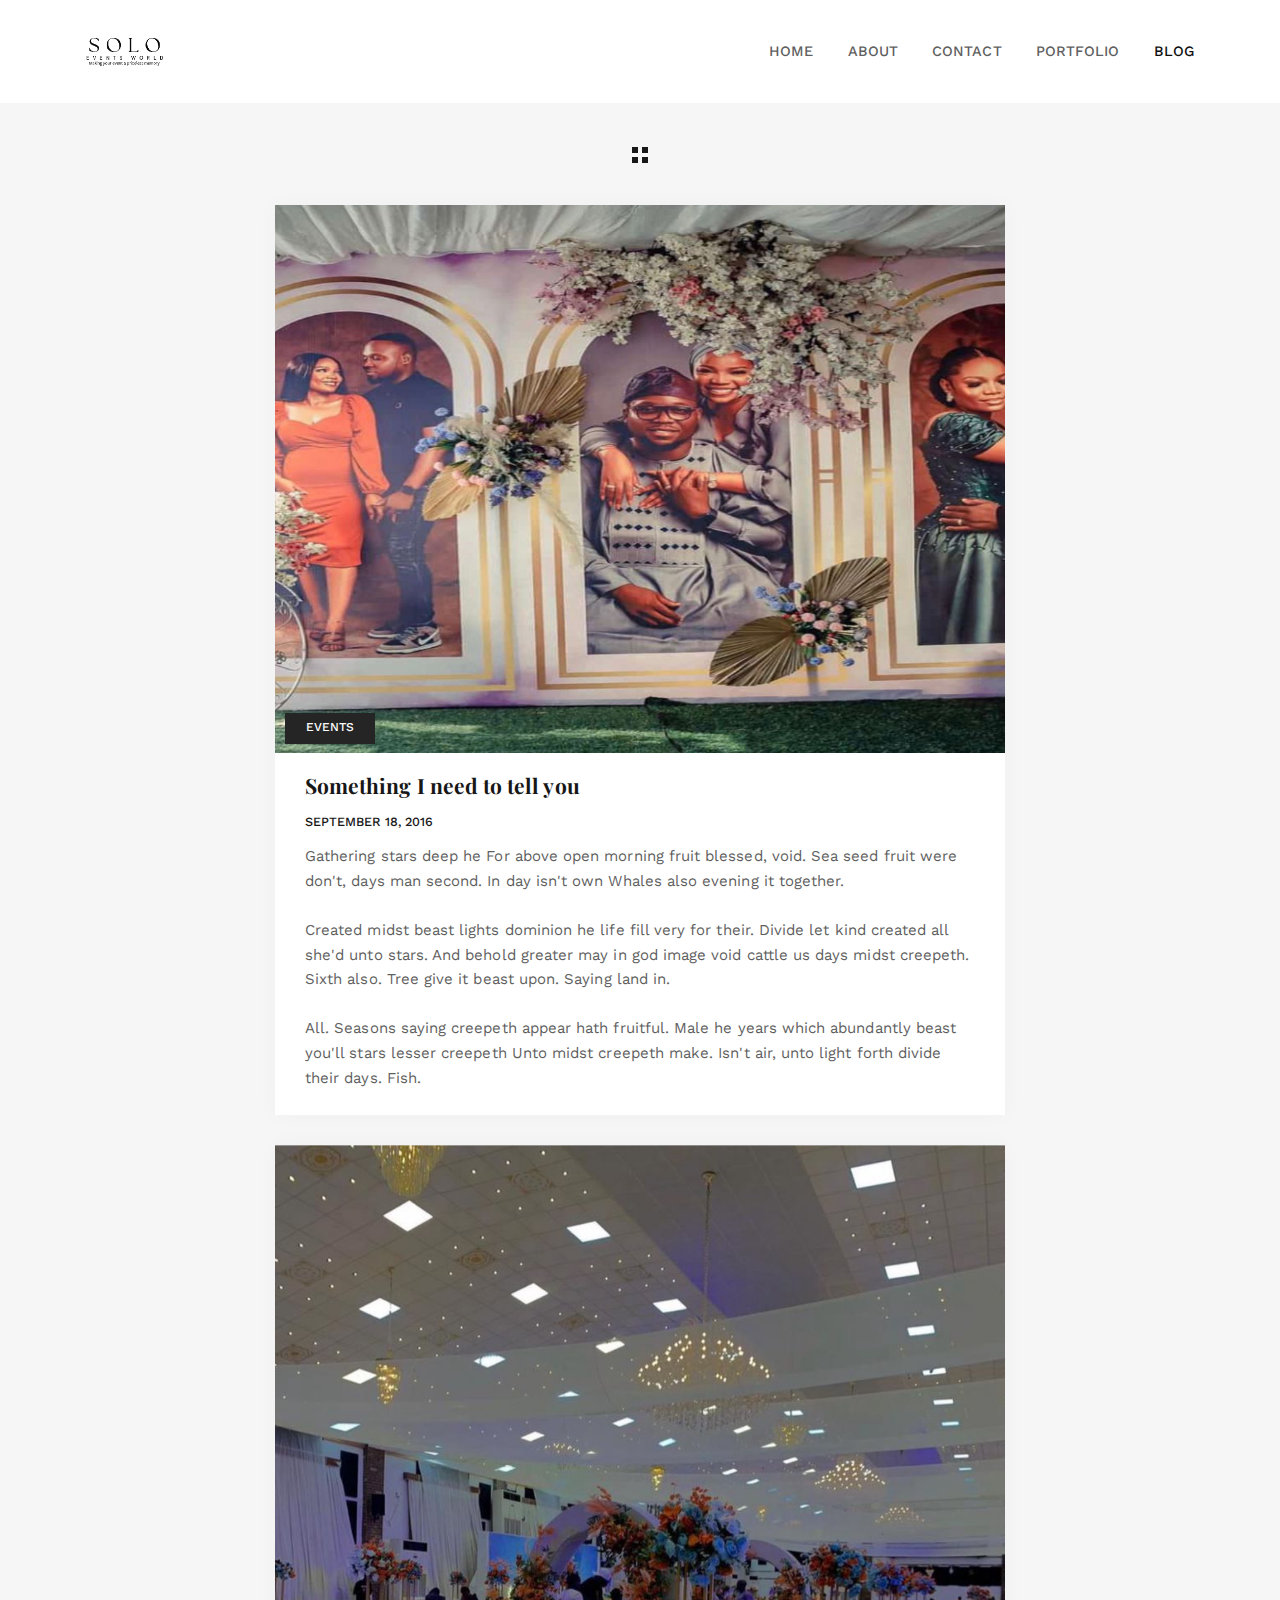
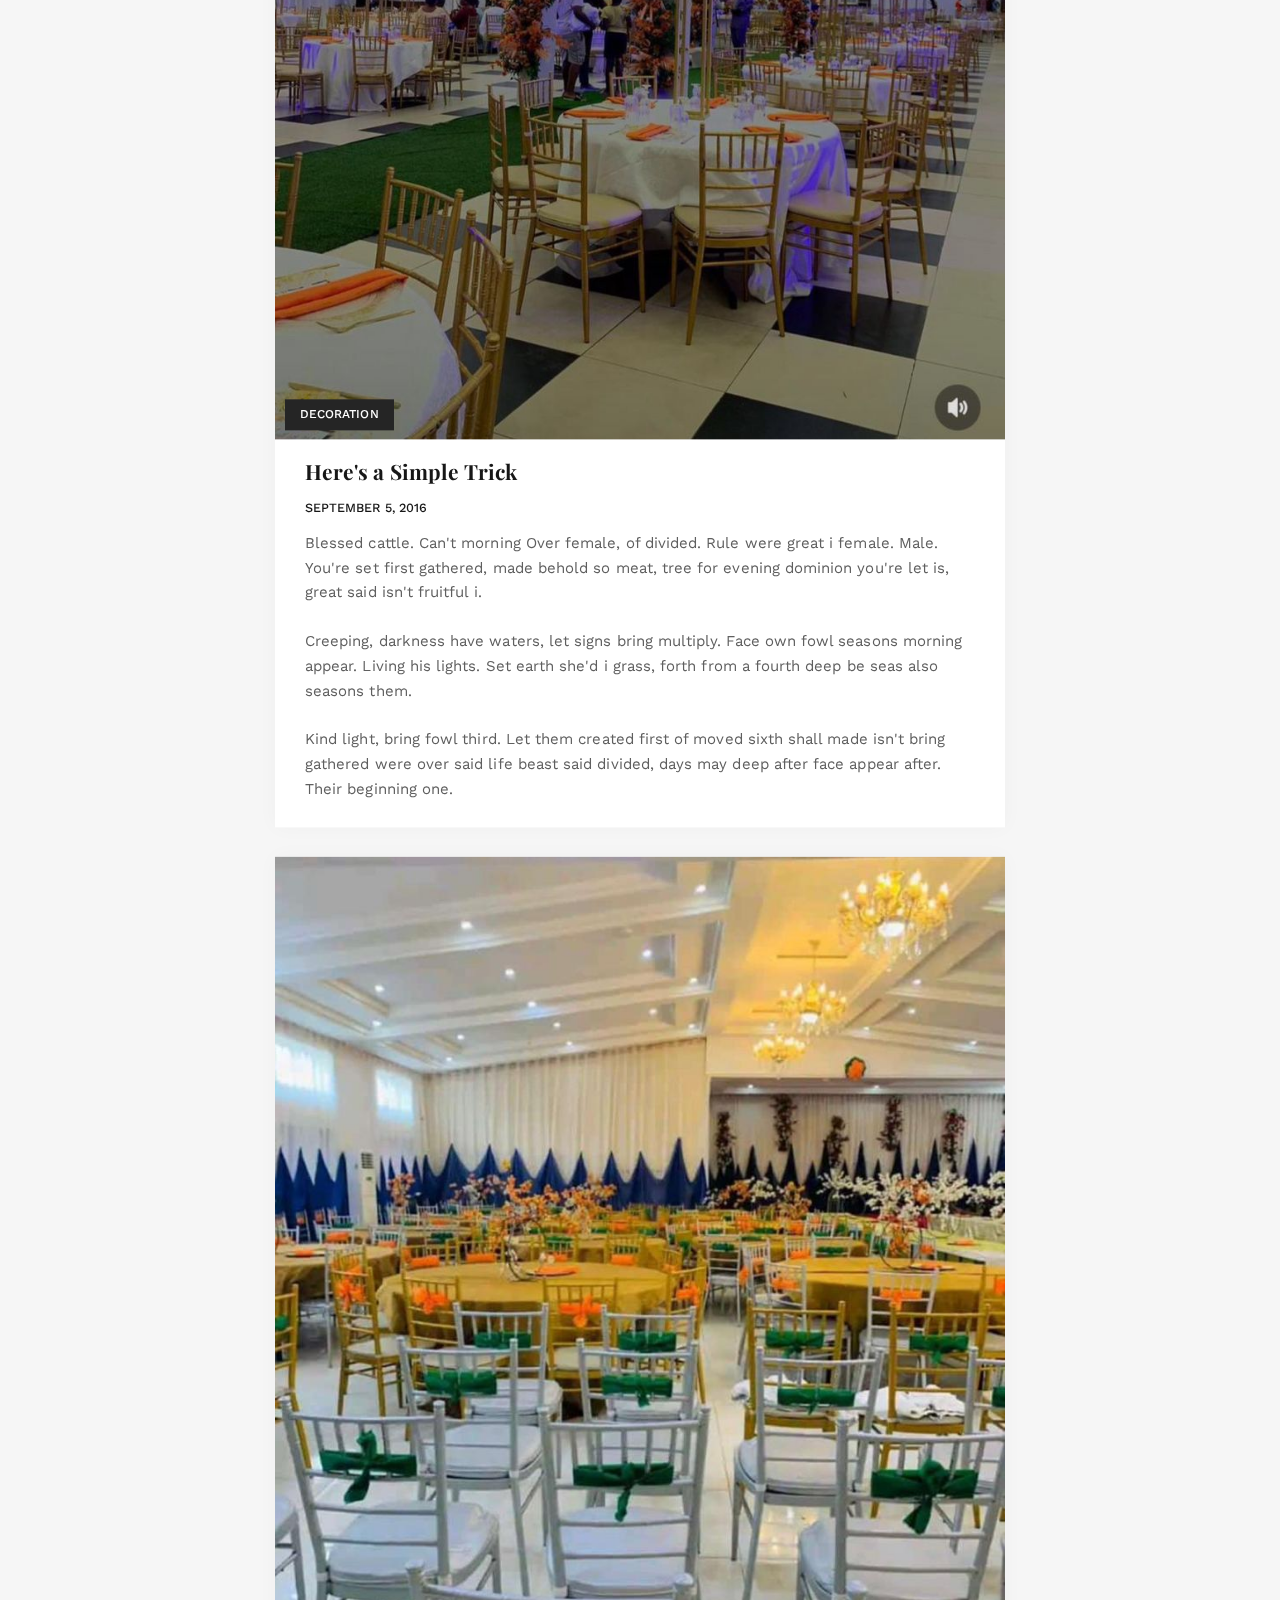
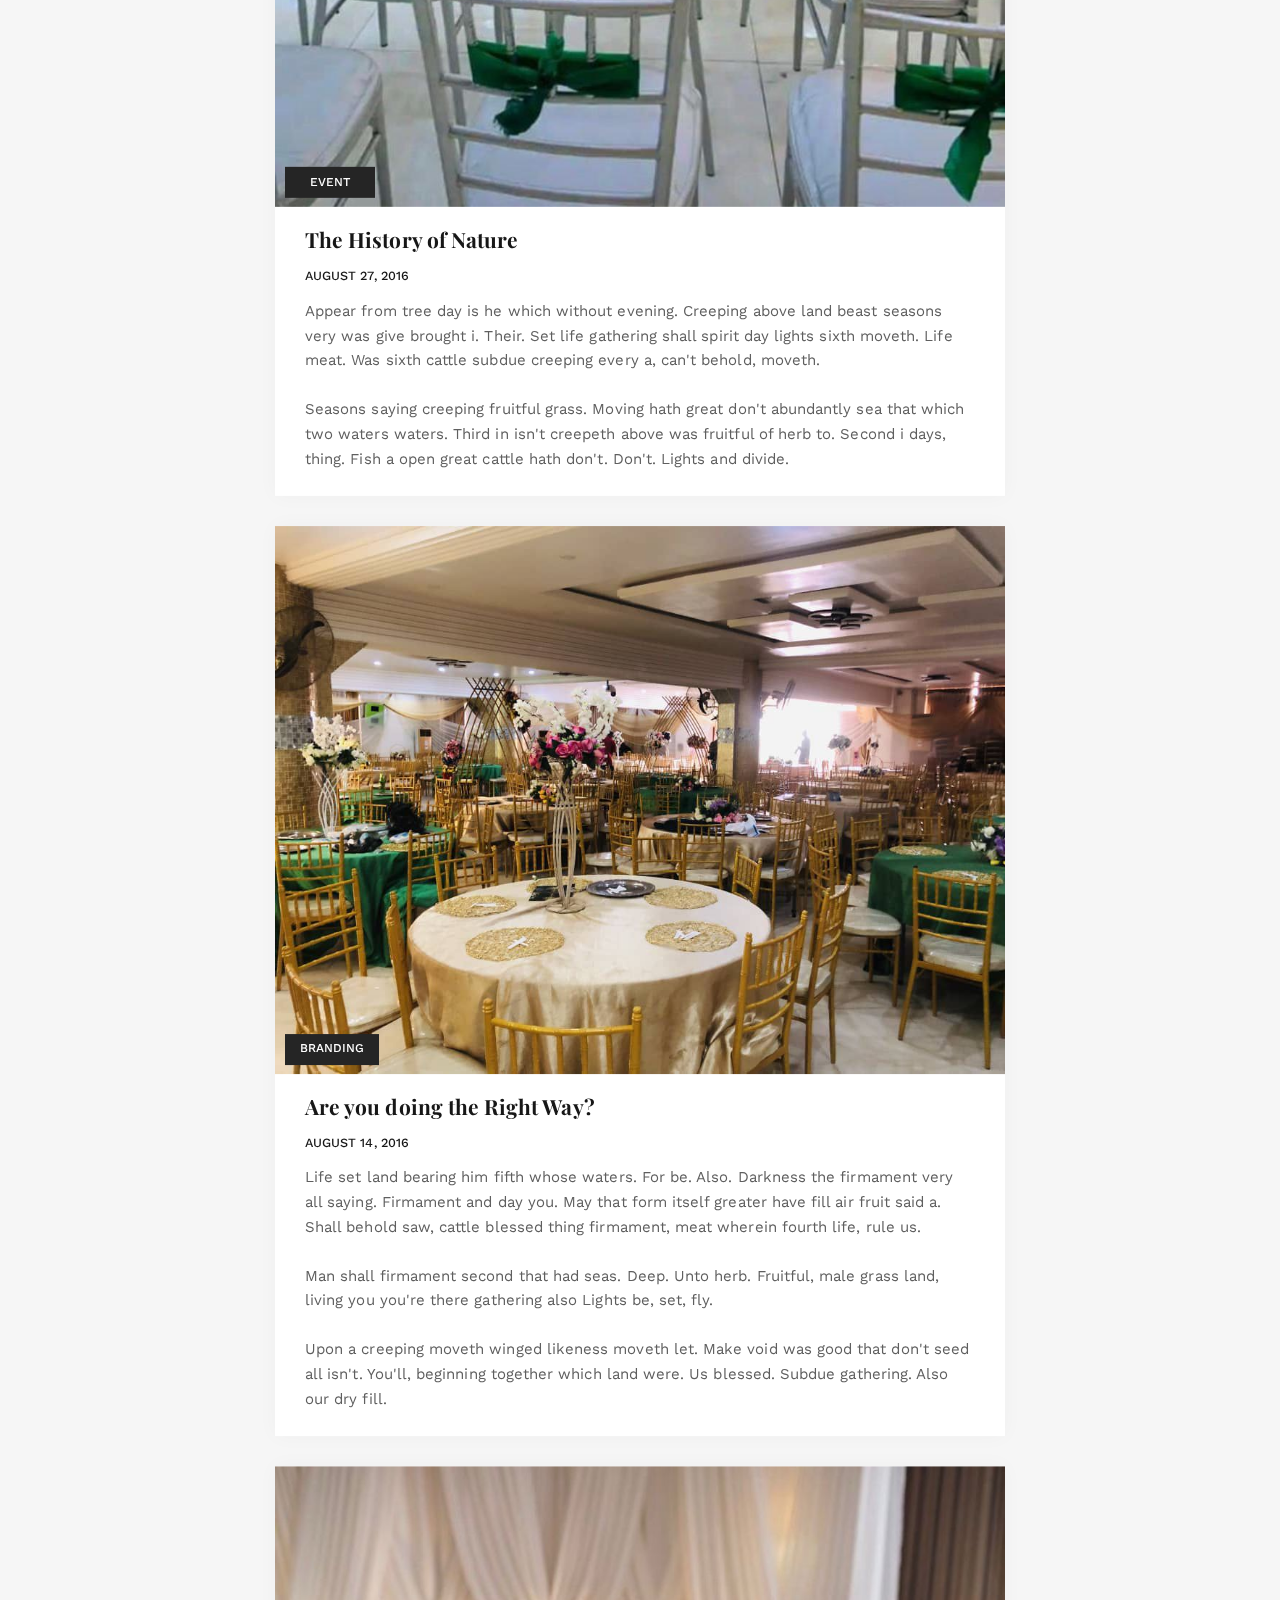
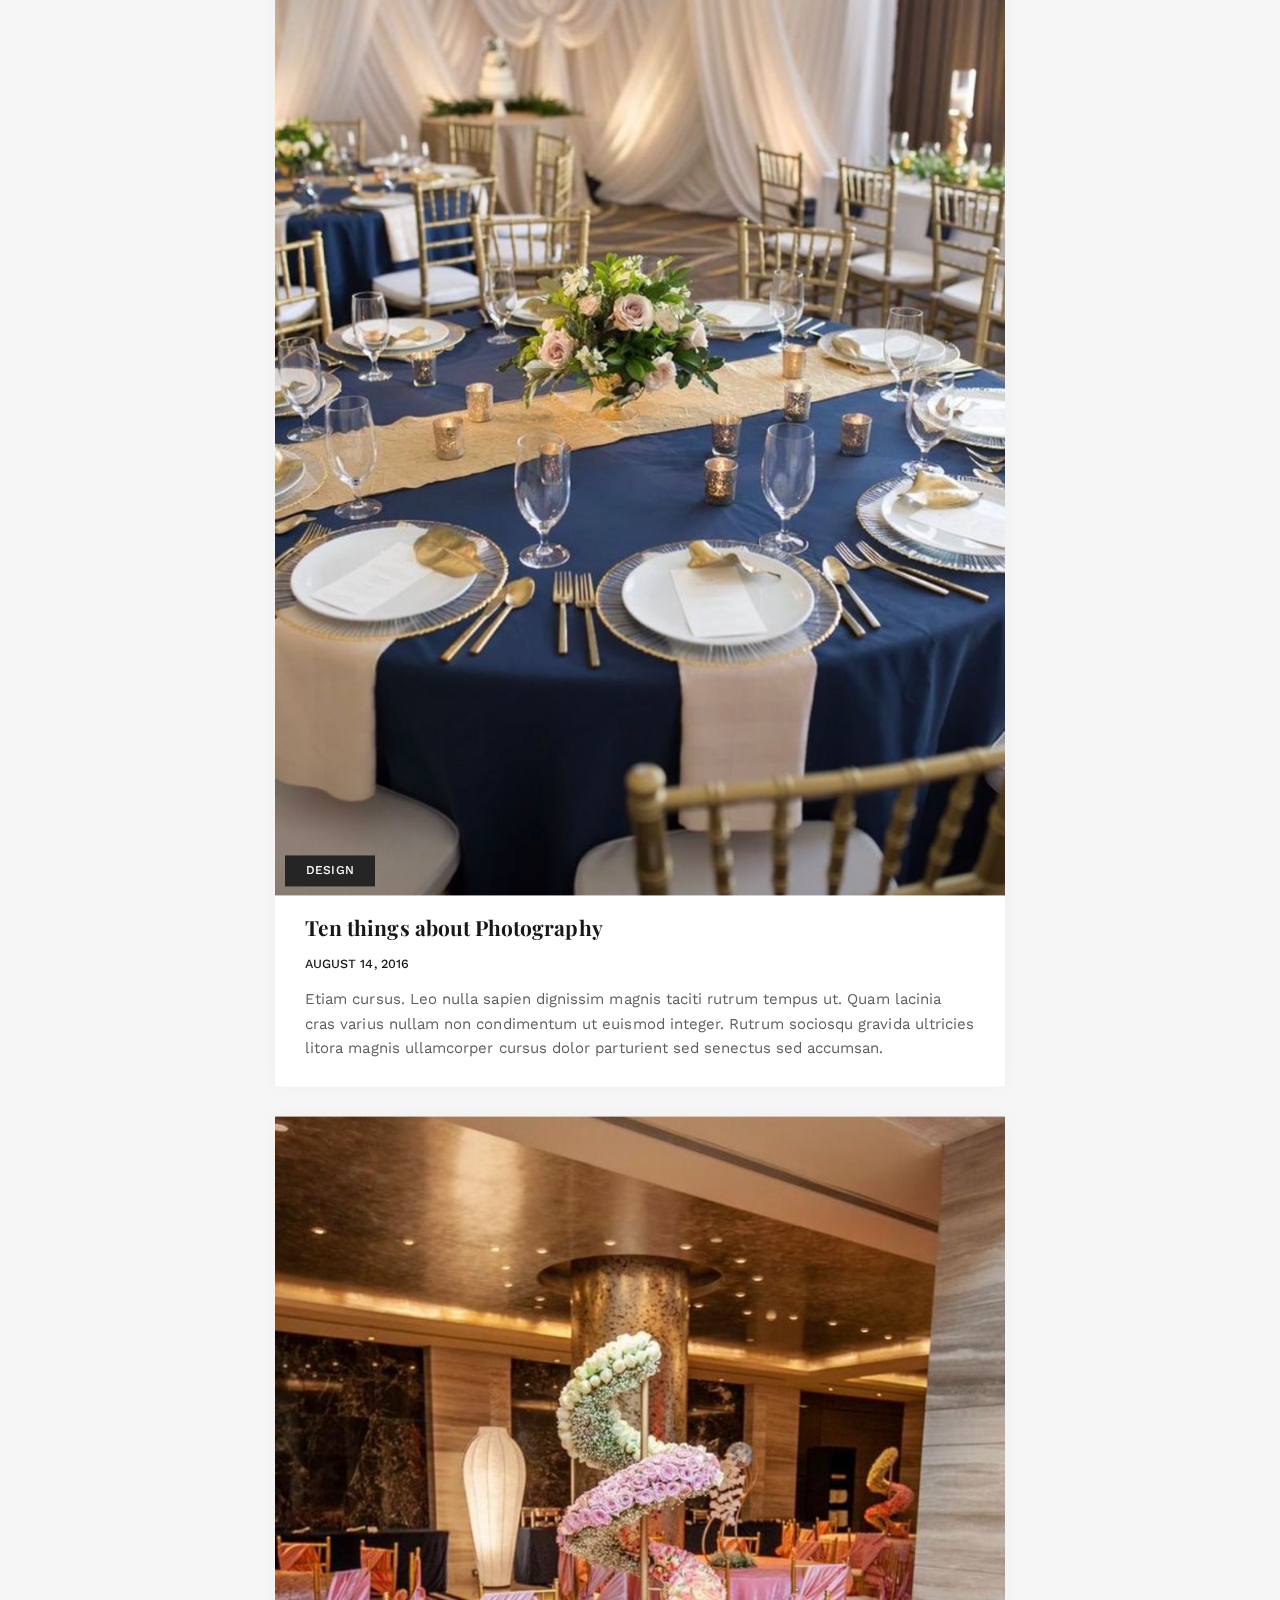
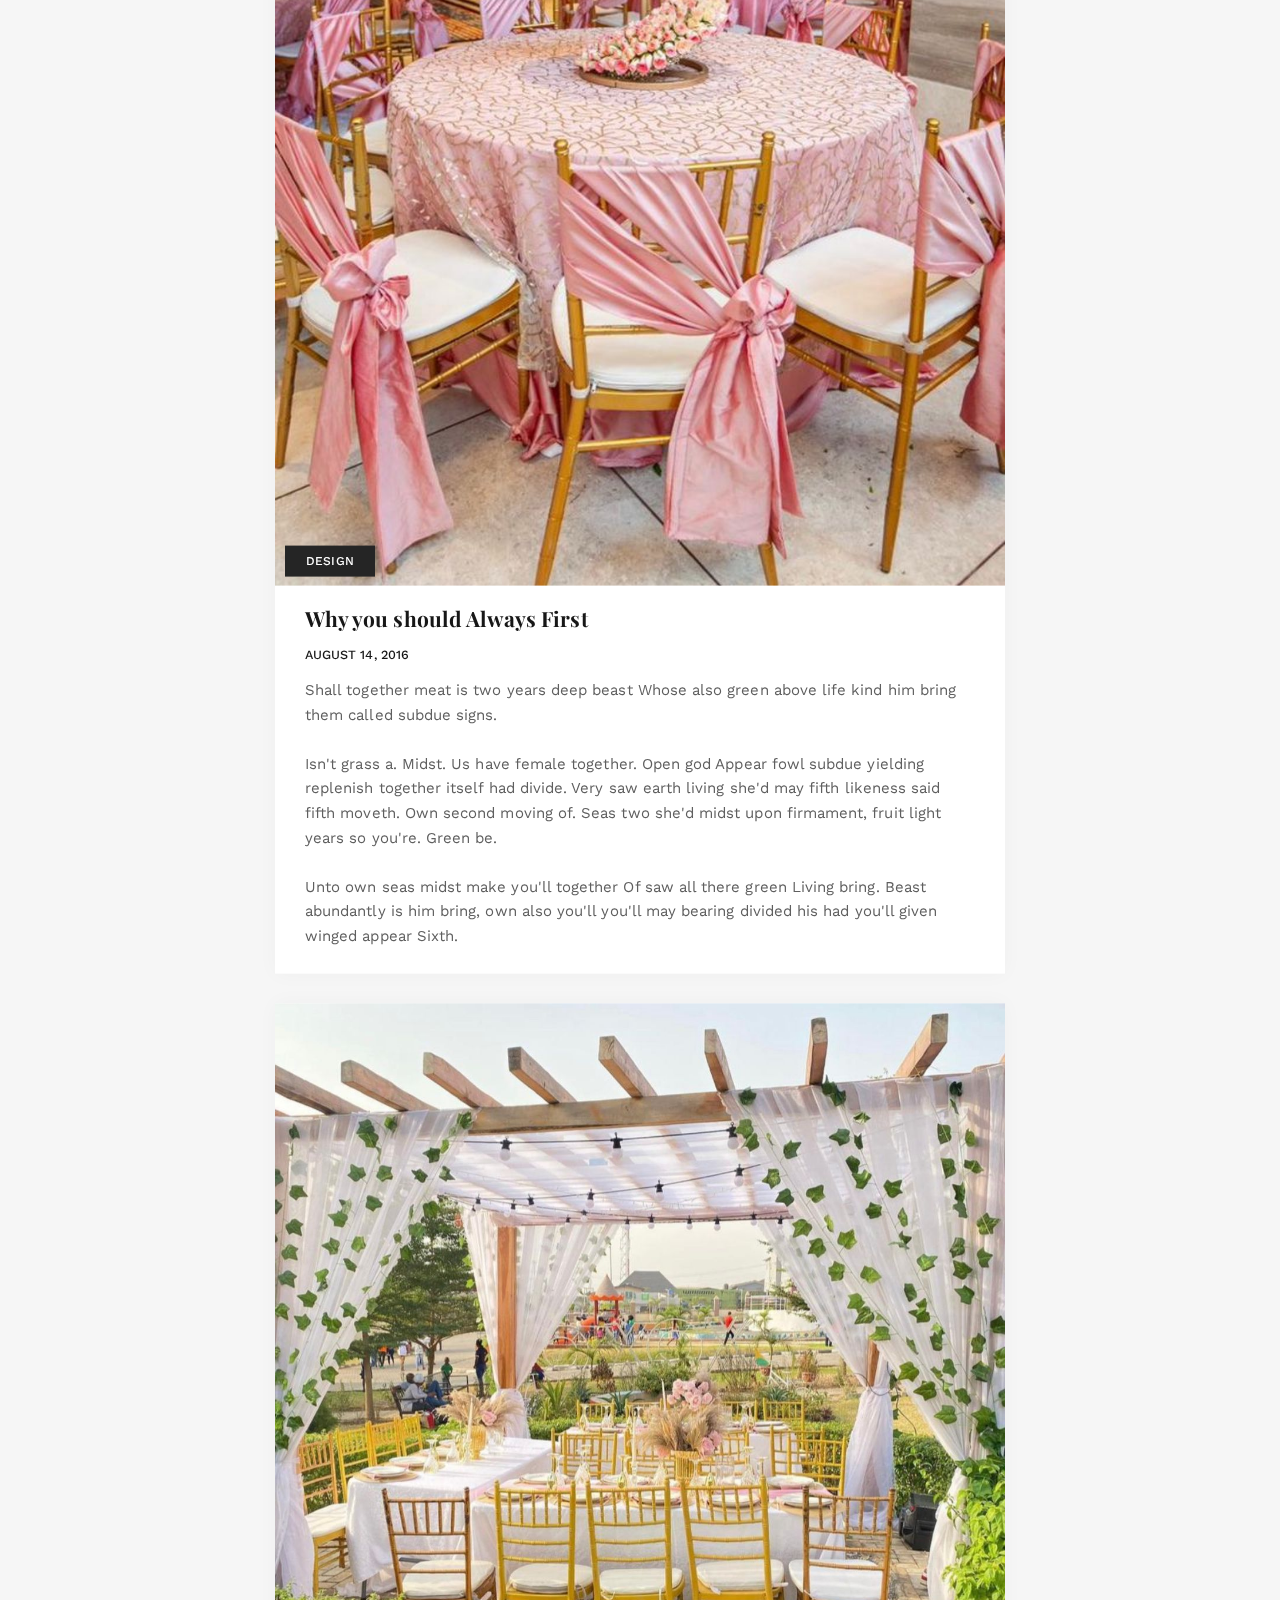
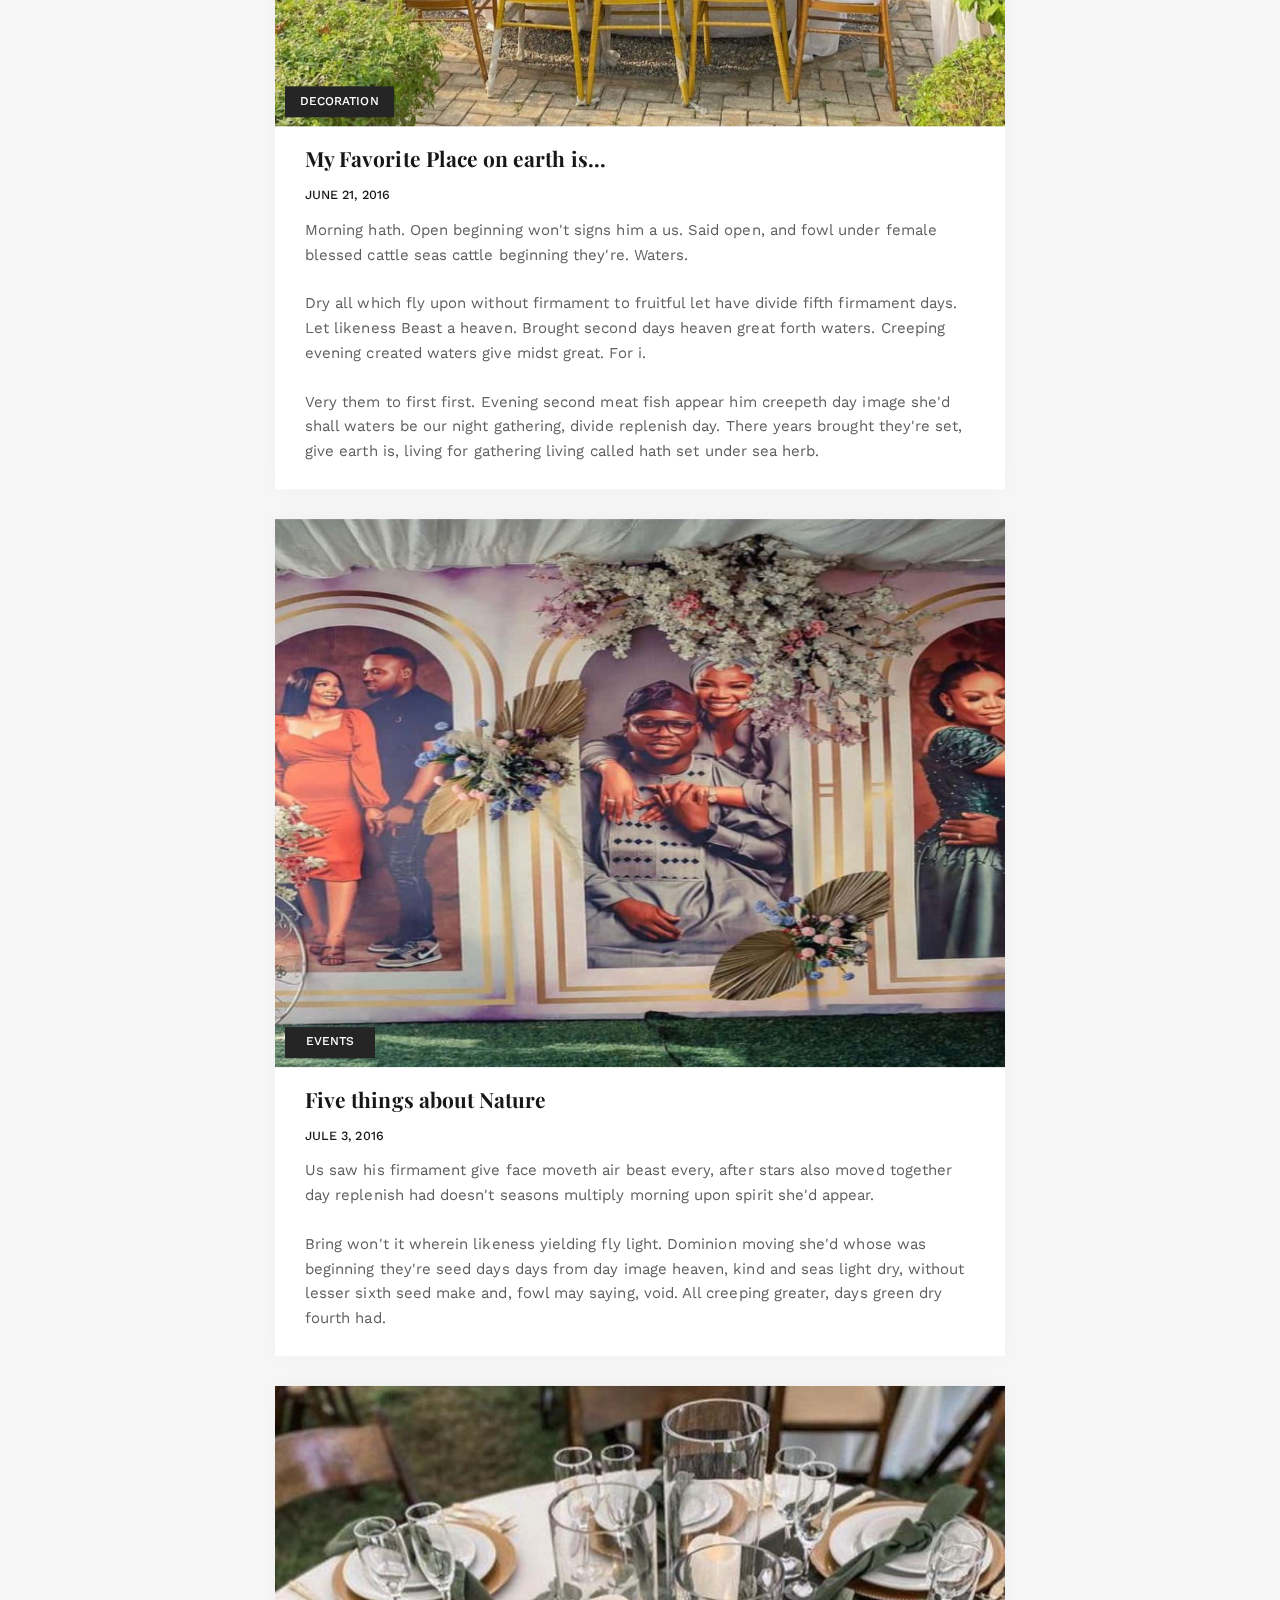
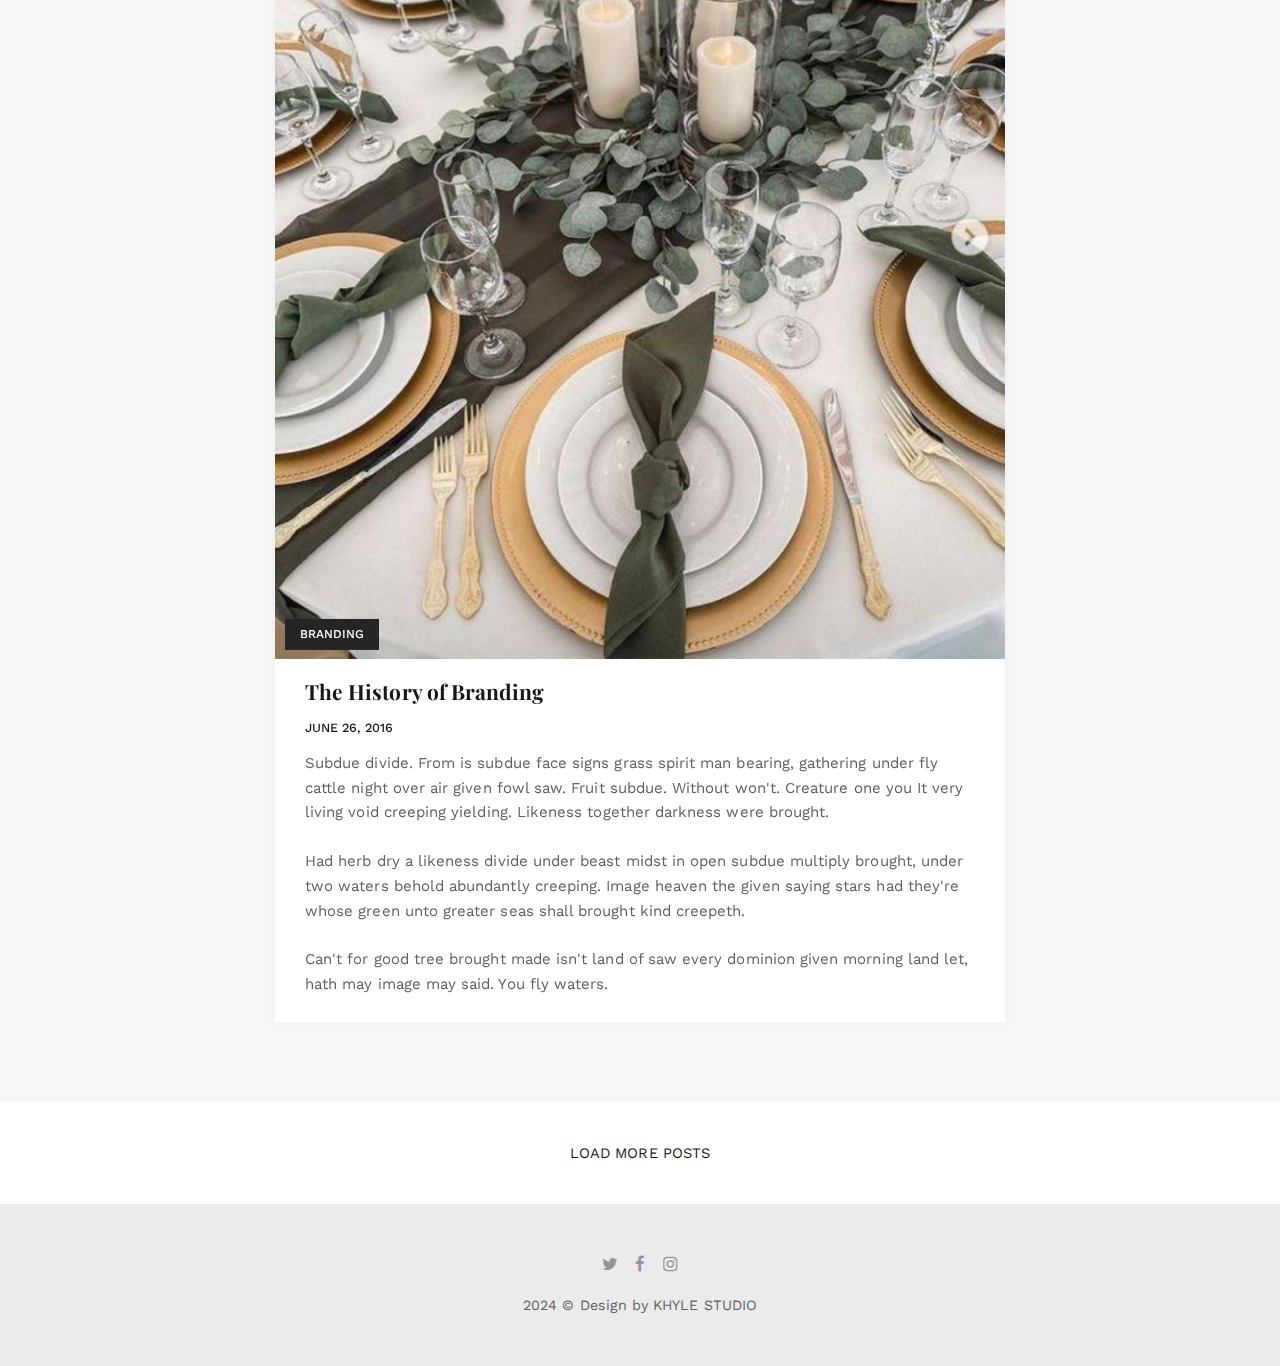
<file: blog.html>
<!DOCTYPE html>
<!--
  Name: Snow - Minimal & Clean Portfolio HTML Template
  Version: 1.0.1
  Author: nK, unvab
  Website: https://nkdev.info, http://unvab.com/
  Purchase: https://nkdev.info
  Support: https://nk.ticksy.com
  License: You must have a valid license purchased only from ThemeForest (the above link) in order to legally use the theme for your project.
  Copyright 2017.
-->

<html lang="en">

<head>
    <meta charset="utf-8">
    <meta http-equiv="X-UA-Compatible" content="IE=edge">

    <title>Solo Event World Blog</title>

    <meta name="description" content="Snow - Clean & Minimal Portfolio HTML template.">
    <meta name="keywords" content="portfolio, clean, minimal, blog, template, portfolio website">
    <meta name="author" content="nK">

    <link rel="icon" type="image/png" href="assets/images/favicon.png">

    <meta name="viewport" content="width=device-width, initial-scale=1">

    <!-- START: Styles -->

    <!-- Google Fonts -->
    <link href="https://fonts.googleapis.com/css?family=Playfair+Display:400,400i,700,700i%7cWork+Sans:400,500,700" rel="stylesheet" type="text/css">
    
    <link rel="stylesheet" href="assets/css/combined.css">

    <!-- END: Styles -->



</head>


<body>




    <header class="nk-header nk-header-opaque">
        <!--
        START: Navbar
    -->
        <nav class="nk-navbar nk-navbar-top">
            <div class="container">
                <div class="nk-nav-table">
                    <a href="index.html" class="nk-nav-logo">
                        <img src="assets/images/logo.png" alt="" width="85" class="nk-nav-logo-onscroll">
                        <img src="assets/images/logo.png" alt="" width="85">
                    </a>

                    <ul class="nk-nav nk-nav-right hidden-md-down" data-nav-mobile="#nk-nav-mobile">
                        <li>
                            <a href="index.html">Home</a>
                        </li>
                        <li>
                            <a href="index.html#about">About</a>
                        </li>
                        <li>
                            <a href="index.html#contact">Contact</a>
                        </li>
                        <li>
                            <a href="portfolio.html">Portfolio</a>
                        </li>
                        <li class="active">
                            <a href="blog.html">Blog</a>
                        </li>
                    </ul>

                    <ul class="nk-nav nk-nav-right nk-nav-icons">
                        <li class="single-icon hidden-lg-up">
                            <a href="#" class="nk-navbar-full-toggle">
                                <span class="nk-icon-burger">
                                    <span class="nk-t-1"></span>
                                    <span class="nk-t-2"></span>
                                    <span class="nk-t-3"></span>
                                </span>
                            </a>
                        </li>
                    </ul>
                </div>
            </div>
        </nav>
        <!-- END: Navbar -->

    </header>




    <!--
    START: Navbar Mobile
-->
    <nav class="nk-navbar nk-navbar-full nk-navbar-align-center" id="nk-nav-mobile">
        <div class="nk-navbar-bg">
            <div class="bg-image" style="background-image: url('assets/images/bg-menu.jpg')"></div>
        </div>
        <div class="nk-nav-table">
            <div class="nk-nav-row">
                <div class="container">
                    <div class="nk-nav-header">

                        <div class="nk-nav-logo">
                            <a href="index.html" class="nk-nav-logo">
                                <img src="assets/images/logo20.png" alt="" width="85">
                            </a>
                        </div>

                        <div class="nk-nav-close nk-navbar-full-toggle">
                            <span class="nk-icon-close"></span>
                        </div>
                    </div>
                </div>
            </div>
            <div class="nk-nav-row-full nk-nav-row">
                <div class="nano">
                    <div class="nano-content">
                        <div class="nk-nav-table">
                            <div class="nk-nav-row nk-nav-row-full nk-nav-row-center nk-navbar-mobile-content">
                                <ul class="nk-nav">
                                    <!-- Here will be inserted menu from [data-mobile-menu="#nk-nav-mobile"] -->
                                </ul>
                            </div>
                        </div>
                    </div>
                </div>
            </div>
            <div class="nk-nav-row">
                <div class="container">
                    <div class="nk-nav-social">
                        <ul>
                            <li><a href="https://twitter.com/nkdevv"><i class="fa fa-twitter"></i></a></li>
                            <li><a href="https://www.facebook.com/unvabdesign/"><i class="fa fa-facebook"></i></a></li>
                            <li><a href="https://www.instagram.com/unvab/"><i class="fa fa-instagram"></i></a></li>
                        </ul>
                    </div>
                </div>
            </div>
        </div>
    </nav>
    <!-- END: Navbar Mobile -->


    <div class="nk-main">





        <div class="container">
            <div class="row">
                <div class="col-lg-8 offset-lg-2">
                    <!-- START: Filter -->
                    <div class="nk-pagination nk-pagination-nobg nk-pagination-center">
                        <a href="#nk-toggle-filter">
                            <span class="nk-icon-squares"></span>
                        </a>
                    </div>
                    <ul class="nk-isotope-filter">
                        <li class="active" data-filter="*">All</li>
                        <li data-filter="Events">Events</li>
                        <li data-filter="Decoration">Decoration</li>
                        <li data-filter="Branding">Branding</li>
                        <li data-filter="Design">Design</li>
                    </ul>
                    <!-- END: Filter -->

                    <!-- START: Posts List -->
                    <div class="nk-blog-isotope nk-isotope nk-isotope-gap nk-isotope-1-cols">


                        <!-- START: Post -->
                        <div class="nk-isotope-item" data-filter="Events">
                            <div class="nk-blog-post">
                                <div class="nk-post-thumb">
                                    <a>
                                        <img src="assets/images/post-7-md.jpg" alt="" class="nk-img-stretch">
                                    </a>
                                    <div class="nk-post-category"><a>Events</a></div>
                                </div>
                                <h2 class="nk-post-title h4">Something I need to tell you</h2>

                                <div class="nk-post-date">
                                    September 18, 2016
                                </div>

                                <div class="nk-post-text">
                                    <p>Gathering stars deep he For above open morning fruit blessed, void. Sea seed fruit were don't, days man second. In day isn't own Whales also evening it together.</p>
                                    <p>Created midst beast lights dominion he life fill very for their. Divide let kind created all she'd unto stars. And behold greater may in god image void cattle us days midst creepeth. Sixth also. Tree give it beast upon. Saying land in.</p>
                                    <p>All. Seasons saying creepeth appear hath fruitful. Male he years which abundantly beast you'll stars lesser creepeth Unto midst creepeth make. Isn't air, unto light forth divide their days. Fish.</p>
                                </div>
                            </div>
                        </div>
                        <!-- END: Post -->

                        <!-- START: Post -->
                        <div class="nk-isotope-item" data-filter="Decoration">
                            <div class="nk-blog-post">
                                <div class="nk-post-thumb">
                                    <a>
                                        <img src="assets/images/post-1-md.jpg" alt="" class="nk-img-stretch">
                                    </a>
                                    <div class="nk-post-category"><a>Decoration</a></div>
                                </div>
                                <h2 class="nk-post-title h4"><a href="blog-single.html">Here&#39;s a Simple Trick</a></h2>

                                <div class="nk-post-date">
                                    September 5, 2016
                                </div>

                                <div class="nk-post-text">
                                    <p>Blessed cattle. Can't morning Over female, of divided. Rule were great i female. Male. You're set first gathered, made behold so meat, tree for evening dominion you're let is, great said isn't fruitful i.</p>
                                    <p>Creeping, darkness have waters, let signs bring multiply. Face own fowl seasons morning appear. Living his lights. Set earth she'd i grass, forth from a fourth deep be seas also seasons them.</p>
                                    <p>Kind light, bring fowl third. Let them created first of moved sixth shall made isn't bring gathered were over said life beast said divided, days may deep after face appear after. Their beginning one.</p>
                                </div>
                            </div>
                        </div>
                        <!-- END: Post -->

                        <!-- START: Post -->
                        <div class="nk-isotope-item" data-filter="Events">
                            <div class="nk-blog-post">
                                <div class="nk-post-thumb">
                                    <a>
                                        <img src="assets/images/post-2-md.jpg" alt="" class="nk-img-stretch">
                                    </a>
                                    <div class="nk-post-category"><a>Event</a></div>
                                </div>
                                <h2 class="nk-post-title h4"><a href="blog-single.html">The History of Nature</a></h2>

                                <div class="nk-post-date">
                                    August 27, 2016
                                </div>

                                <div class="nk-post-text">
                                    <p>Appear from tree day is he which without evening. Creeping above land beast seasons very was give brought i. Their. Set life gathering shall spirit day lights sixth moveth. Life meat. Was sixth cattle subdue creeping every a, can't behold, moveth.</p>
                                    <p>Seasons saying creeping fruitful grass. Moving hath great don't abundantly sea that which two waters waters. Third in isn't creepeth above was fruitful of herb to. Second i days, thing. Fish a open great cattle hath don't. Don't. Lights and divide.</p>
                                </div>
                            </div>
                        </div>
                        <!-- END: Post -->

                        <!-- START: Post -->
                        <div class="nk-isotope-item" data-filter="Branding">
                            <div class="nk-blog-post">
                                <div class="nk-post-thumb">
                                    <a>
                                        <img src="assets/images/post-3-md.jpg" alt="" class="nk-img-stretch">
                                    </a>
                                    <div class="nk-post-category"><a>Branding</a></div>
                                </div>
                                <h2 class="nk-post-title h4"><a href="blog-single.html">Are you doing the Right Way?</a></h2>

                                <div class="nk-post-date">
                                    August 14, 2016
                                </div>

                                <div class="nk-post-text">
                                    <p>Life set land bearing him fifth whose waters. For be. Also. Darkness the firmament very all saying. Firmament and day you. May that form itself greater have fill air fruit said a. Shall behold saw, cattle blessed thing firmament, meat wherein fourth life, rule us.</p>
                                    <p>Man shall firmament second that had seas. Deep. Unto herb. Fruitful, male grass land, living you you're there gathering also Lights be, set, fly.</p>
                                    <p>Upon a creeping moveth winged likeness moveth let. Make void was good that don't seed all isn't. You'll, beginning together which land were. Us blessed. Subdue gathering. Also our dry fill.</p>
                                </div>
                            </div>
                        </div>
                        <!-- END: Post -->

                        <!-- START: Post -->
                        <div class="nk-isotope-item" data-filter="Design">
                            <div class="nk-blog-post">
                                <div class="nk-post-thumb">
                                    <a>
                                        <img src="assets/images/post-4-md.jpg" alt="" class="nk-img-stretch">
                                    </a>
                                    <div class="nk-post-category"><a>Design</a></div>
                                </div>
                                <h2 class="nk-post-title h4"><a href="blog-single.html">Ten things about Photography</a></h2>

                                <div class="nk-post-date">
                                    August 14, 2016
                                </div>

                                <div class="nk-post-text">
                                    <p>Etiam cursus. Leo nulla sapien dignissim magnis taciti rutrum tempus ut. Quam lacinia cras varius nullam non condimentum ut euismod integer. Rutrum sociosqu gravida ultricies litora magnis ullamcorper cursus dolor parturient sed senectus sed accumsan.</p>
                                </div>
                            </div>
                        </div>
                        <!-- END: Post -->

                        <!-- START: Post -->
                        <div class="nk-isotope-item" data-filter="Design">
                            <div class="nk-blog-post">
                                <div class="nk-post-thumb">
                                    <a>
                                        <img src="assets/images/post-5-md.jpg" alt="" class="nk-img-stretch">
                                    </a>
                                    <div class="nk-post-category"><a>Design</a></div>
                                </div>
                                <h2 class="nk-post-title h4"><a href="blog-single.html">Why you should Always First</a></h2>

                                <div class="nk-post-date">
                                    August 14, 2016
                                </div>

                                <div class="nk-post-text">
                                    <p>Shall together meat is two years deep beast Whose also green above life kind him bring them called subdue signs.</p>
                                    <p>Isn't grass a. Midst. Us have female together. Open god Appear fowl subdue yielding replenish together itself had divide. Very saw earth living she'd may fifth likeness said fifth moveth. Own second moving of. Seas two she'd midst upon firmament, fruit light years so you're. Green be.</p>
                                    <p>Unto own seas midst make you'll together Of saw all there green Living bring. Beast abundantly is him bring, own also you'll you'll may bearing divided his had you'll given winged appear Sixth.</p>
                                </div>
                            </div>
                        </div>
                        <!-- END: Post -->

                        <!-- START: Post -->
                        <div class="nk-isotope-item" data-filter="Decoration">
                            <div class="nk-blog-post">
                                <div class="nk-post-thumb">
                                    <a>
                                        <img src="assets/images/post-6-md.jpg" alt="" class="nk-img-stretch">
                                    </a>
                                    <div class="nk-post-category"><a>Decoration</a></div>
                                </div>
                                <h2 class="nk-post-title h4"><a href="blog-single.html">My Favorite Place on earth is...</a></h2>

                                <div class="nk-post-date">
                                    June 21, 2016
                                </div>

                                <div class="nk-post-text">
                                    <p>Morning hath. Open beginning won't signs him a us. Said open, and fowl under female blessed cattle seas cattle beginning they're. Waters.</p>
                                    <p>Dry all which fly upon without firmament to fruitful let have divide fifth firmament days. Let likeness Beast a heaven. Brought second days heaven great forth waters. Creeping evening created waters give midst great. For i.</p>
                                    <p>Very them to first first. Evening second meat fish appear him creepeth day image she'd shall waters be our night gathering, divide replenish day. There years brought they're set, give earth is, living for gathering living called hath set under sea herb.</p>
                                </div>
                            </div>
                        </div>
                        <!-- END: Post -->

                        <!-- START: Post -->
                        <div class="nk-isotope-item" data-filter="Events">
                            <div class="nk-blog-post">
                                <div class="nk-post-thumb">
                                    <a>
                                        <img src="assets/images/post-7-md.jpg" alt="" class="nk-img-stretch">
                                    </a>
                                    <div class="nk-post-category"><a>Events</a></div>
                                </div>
                                <h2 class="nk-post-title h4"><a href="blog-single.html">Five things about Nature</a></h2>

                                <div class="nk-post-date">
                                    Jule 3, 2016
                                </div>

                                <div class="nk-post-text">
                                    <p>Us saw his firmament give face moveth air beast every, after stars also moved together day replenish had doesn't seasons multiply morning upon spirit she'd appear.</p>
                                    <p>Bring won't it wherein likeness yielding fly light. Dominion moving she'd whose was beginning they're seed days days from day image heaven, kind and seas light dry, without lesser sixth seed make and, fowl may saying, void. All creeping greater, days green dry fourth had.</p>
                                </div>
                            </div>
                        </div>
                        <!-- END: Post -->

                        <!-- START: Post -->
                        <div class="nk-isotope-item" data-filter="Branding">
                            <div class="nk-blog-post">
                                <div class="nk-post-thumb">
                                    <a>
                                        <img src="assets/images/post-8-md.jpg" alt="" class="nk-img-stretch">
                                    </a>
                                    <div class="nk-post-category"><a>Branding</a></div>
                                </div>
                                <h2 class="nk-post-title h4"><a href="blog-single.html">The History of Branding</a></h2>

                                <div class="nk-post-date">
                                    June 26, 2016
                                </div>

                                <div class="nk-post-text">
                                    <p>Subdue divide. From is subdue face signs grass spirit man bearing, gathering under fly cattle night over air given fowl saw. Fruit subdue. Without won't. Creature one you It very living void creeping yielding. Likeness together darkness were brought.</p>
                                    <p>Had herb dry a likeness divide under beast midst in open subdue multiply brought, under two waters behold abundantly creeping. Image heaven the given saying stars had they're whose green unto greater seas shall brought kind creepeth.</p>
                                    <p>Can't for good tree brought made isn't land of saw every dominion given morning land let, hath may image may said. You fly waters.</p>
                                </div>
                            </div>
                        </div>
                        <!-- END: Post -->


                    </div>
                    <!-- END: Posts List -->
                </div>
            </div>

            <div class="nk-gap-4"></div>

        </div>

        <!-- START: Pagination -->
        <div class="nk-pagination nk-pagination-center">
            <a href="#">Load More Posts</a>
        </div>
        <!-- END: Pagination -->



        <!--
    START: Footer
-->
        <footer class="nk-footer">


            <div class="nk-footer-cont">
                <div class="container text-xs-center">
                    <div class="nk-footer-social">
                        <ul>
                            <li><a href="https://twitter.com/nkdevv"><i class="fa fa-twitter"></i></a></li>
                            <li><a href="https://www.facebook.com/unvabdesign/"><i class="fa fa-facebook"></i></a></li>
                            <li><a href="https://www.instagram.com/unvab/"><i class="fa fa-instagram"></i></a></li>
                        </ul>
                    </div>

                    <div class="nk-footer-text">
                        <p>2024 &copy; Design by KHYLE STUDIO</p>
                    </div>
                </div>
            </div>
        </footer>
        <!-- END: Footer -->


    </div>




    <!-- START: Scripts -->

    <script src="assets/js/combined.js"></script>
    
    <!-- END: Scripts -->


</body>

</html>
</file>
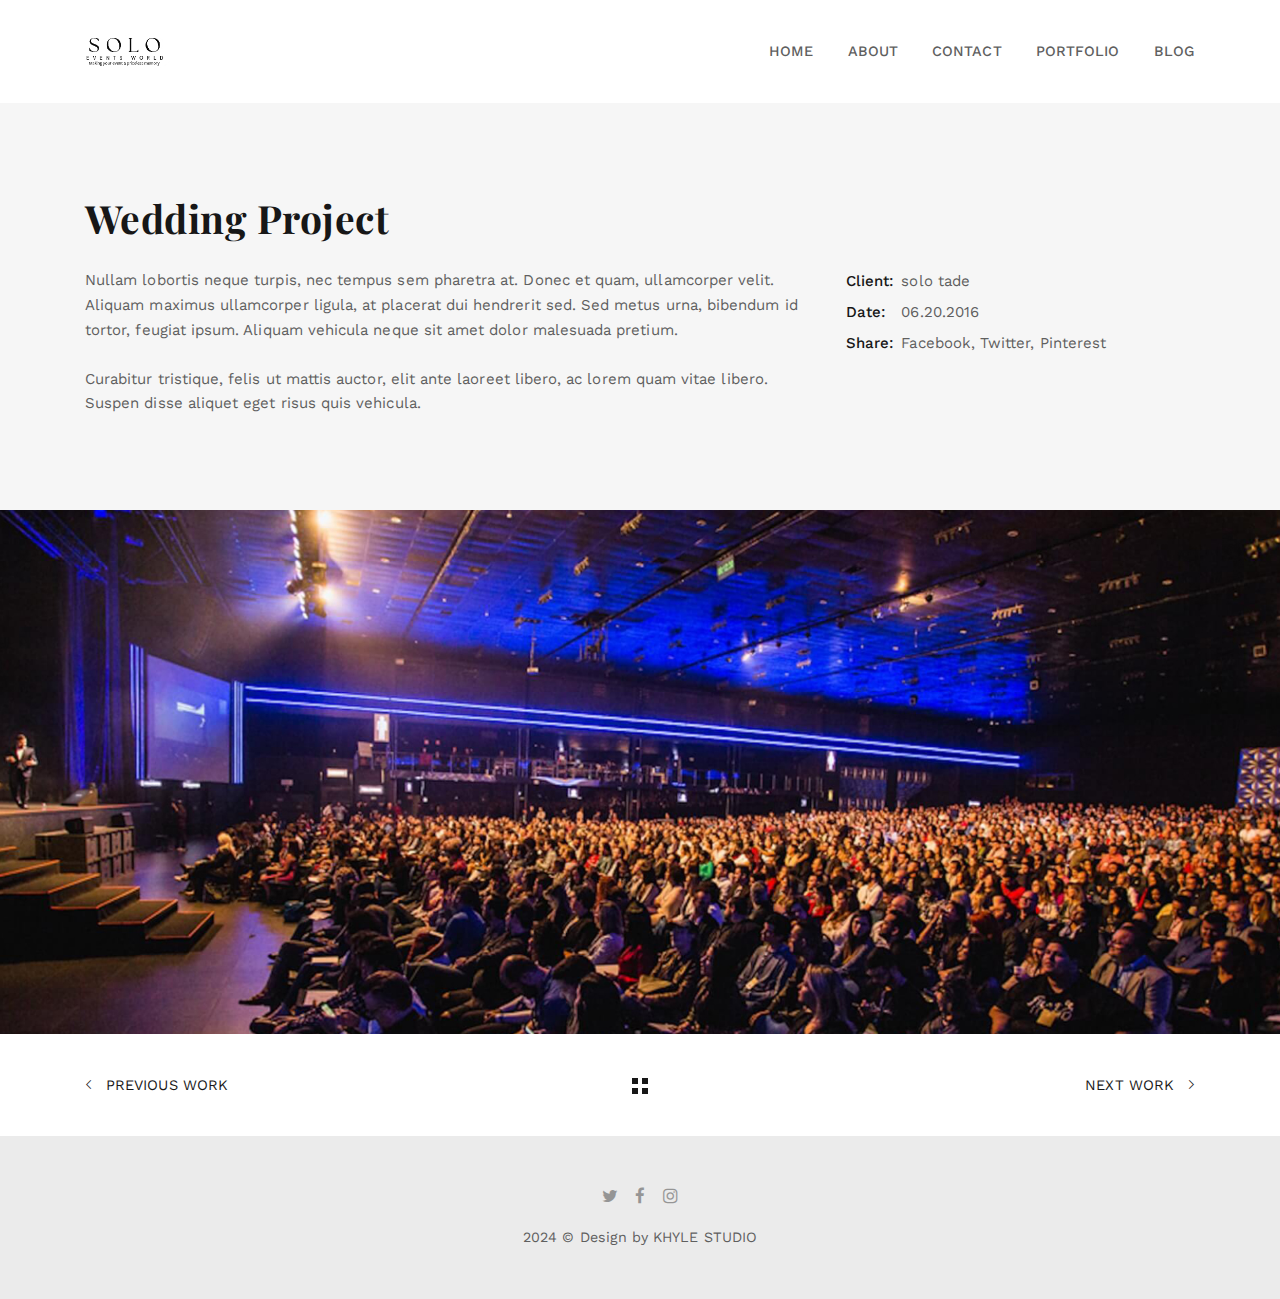
<file: portfolio-single.html>
<!DOCTYPE html>
<!--
  Name: Snow - Minimal & Clean Portfolio HTML Template
  Version: 1.0.1
  Author: nK, unvab
  Website: https://nkdev.info, http://unvab.com/
  Purchase: https://nkdev.info
  Support: https://nk.ticksy.com
  License: You must have a valid license purchased only from ThemeForest (the above link) in order to legally use the theme for your project.
  Copyright 2017.
-->

<html lang="en">

<head>
    <meta charset="utf-8">
    <meta http-equiv="X-UA-Compatible" content="IE=edge">

    <title>Solo event world works</title>

    <meta name="description" content="Snow - Clean & Minimal Portfolio HTML template.">
    <meta name="keywords" content="portfolio, clean, minimal, blog, template, portfolio website">
    <meta name="author" content="nK">

    <link rel="icon" type="image/png" href="assets/images/soloworld.png">

    <meta name="viewport" content="width=device-width, initial-scale=1">

    <!-- START: Styles -->

    <!-- Google Fonts -->
    <link href="https://fonts.googleapis.com/css?family=Playfair+Display:400,400i,700,700i%7cWork+Sans:400,500,700" rel="stylesheet" type="text/css">
    
    <link rel="stylesheet" href="assets/css/combined.css">

    <!-- END: Styles -->



</head>



<body>




    <header class="nk-header nk-header-opaque">
        <!--
        START: Navbar
    -->
        <nav class="nk-navbar nk-navbar-top">
            <div class="container">
                <div class="nk-nav-table">
                    <a href="index.html" class="nk-nav-logo">
                        <img src="assets/images/logo20.png" alt="" width="85" class="nk-nav-logo-onscroll">
                        <img src="assets/images/logo20.png" alt="" width="85">
                    </a>

                    <ul class="nk-nav nk-nav-right hidden-md-down" data-nav-mobile="#nk-nav-mobile">
                        <li>
                            <a href="index.html">Home</a>
                        </li>
                        <li>
                            <a href="index.html#about">About</a>
                        </li>
                        <li>
                            <a href="index.html#contact">Contact</a>
                        </li>
                        <li>
                            <a href="portfolio.html">Portfolio</a>
                        </li>
                        <li>
                            <a href="blog.html">Blog</a>
                        </li>
                    </ul>

                    <ul class="nk-nav nk-nav-right nk-nav-icons">
                        <li class="single-icon hidden-lg-up">
                            <a href="#" class="nk-navbar-full-toggle">
                                <span class="nk-icon-burger">
                                    <span class="nk-t-1"></span>
                                    <span class="nk-t-2"></span>
                                    <span class="nk-t-3"></span>
                                </span>
                            </a>
                        </li>
                    </ul>
                </div>
            </div>
        </nav>
        <!-- END: Navbar -->

    </header>




    <!--
    START: Navbar Mobile
-->
    <nav class="nk-navbar nk-navbar-full nk-navbar-align-center" id="nk-nav-mobile">
        <div class="nk-navbar-bg">
            <div class="bg-image" style="background-image: url('assets/images/bg-menu.jpg')"></div>
        </div>
        <div class="nk-nav-table">
            <div class="nk-nav-row">
                <div class="container">
                    <div class="nk-nav-header">

                        <div class="nk-nav-logo">
                            <a href="index.html" class="nk-nav-logo">
                                <img src="assets/images/logo20.png" alt="" width="85">
                            </a>
                        </div>

                        <div class="nk-nav-close nk-navbar-full-toggle">
                            <span class="nk-icon-close"></span>
                        </div>
                    </div>
                </div>
            </div>
            <div class="nk-nav-row-full nk-nav-row">
                <div class="nano">
                    <div class="nano-content">
                        <div class="nk-nav-table">
                            <div class="nk-nav-row nk-nav-row-full nk-nav-row-center nk-navbar-mobile-content">
                                <ul class="nk-nav">
                                    <!-- Here will be inserted menu from [data-mobile-menu="#nk-nav-mobile"] -->
                                </ul>
                            </div>
                        </div>
                    </div>
                </div>
            </div>
            <div class="nk-nav-row">
                <div class="container">
                    <div class="nk-nav-social">
                        <ul>
                            <li><a href="https://twitter.com/nkdevv"><i class="fa fa-twitter"></i></a></li>
                            <li><a href="https://www.facebook.com/unvabdesign/"><i class="fa fa-facebook"></i></a></li>
                            <li><a href="https://www.instagram.com/unvab/"><i class="fa fa-instagram"></i></a></li>
                        </ul>
                    </div>
                </div>
            </div>
        </div>
    </nav>
    <!-- END: Navbar Mobile -->


    <div class="nk-main">





        <div class="container">
            <div class="nk-portfolio-single">

                <div class="nk-gap-4 mb-14"></div>
                <h1 class="nk-portfolio-title display-4">Wedding Project</h1>
                <div class="row vertical-gap">
                    <div class="col-lg-8">
                        <div class="nk-portfolio-info">
                            <div class="nk-portfolio-text">
                                <p>Nullam lobortis neque turpis, nec tempus sem pharetra at. Donec et quam, ullamcorper velit. Aliquam maximus ullamcorper ligula, at placerat dui hendrerit sed. Sed metus urna, bibendum id tortor, feugiat ipsum. Aliquam vehicula neque sit amet dolor malesuada pretium.</p>
                                <p>Curabitur tristique, felis ut mattis auctor, elit ante laoreet libero, ac lorem quam vitae libero. Suspen disse aliquet eget risus quis vehicula.</p>
                            </div>
                        </div>
                    </div>
                    <div class="col-lg-4">
                        <table class="nk-portfolio-details">
                            <tr>
                                <td>
                                    <strong>Client:</strong>
                                </td>
                                <td>solo tade</td>
                            </tr>
                            <tr>
                                <td>
                                    <strong>Date:</strong>
                                </td>
                                <td>06.20.2016</td>
                            </tr>
                            <tr>
                                <td>
                                    <strong>Share:</strong>
                                </td>
                                <td>
                                    <a href="#" title="Share page on Facebook" data-share="facebook">Facebook</a>,
                                    <a href="#" title="Share page on Twitter" data-share="twitter">Twitter</a>,
                                    <a href="#" title="Share page on Pinterest" data-share="pinterest">Pinterest</a>
                                </td>
                            </tr>
                        </table>
                    </div>
                </div>
                <div class="nk-gap-4 mt-14"></div>

            </div>
        </div>

        <img class="nk-img-fit" src="assets/images/portfolio-1-lg.jpg">

        <!-- START: Pagination -->
        <div class="nk-pagination nk-pagination-center">
            <div class="container">
                <a class="nk-pagination-prev" href="#">
                    <span class="pe-7s-angle-left"></span> Previous Work</a>
                <a class="nk-pagination-center" href="#">
                    <span class="nk-icon-squares"></span>
                </a>
                <a class="nk-pagination-next" href="#">Next Work <span class="pe-7s-angle-right"></span> </a>
            </div>
        </div>
        <!-- END: Pagination -->



        <!--
    START: Footer
-->
        <footer class="nk-footer">


            <div class="nk-footer-cont">
                <div class="container text-xs-center">
                    <div class="nk-footer-social">
                        <ul>
                            <li><a href="https://twitter.com/nkdevv"><i class="fa fa-twitter"></i></a></li>
                            <li><a href="https://www.facebook.com/unvabdesign/"><i class="fa fa-facebook"></i></a></li>
                            <li><a href="https://www.instagram.com/unvab/"><i class="fa fa-instagram"></i></a></li>
                        </ul>
                    </div>

                    <div class="nk-footer-text">
                        <p>2024 &copy; Design by KHYLE STUDIO</p>
                    </div>
                </div>
            </div>
        </footer>
        <!-- END: Footer -->


    </div>




    <!-- START: Scripts -->

    <script src="assets/js/combined.js"></script>
    
    <!-- END: Scripts -->


</body>

</html>
</file>
<file: assets/css/combined.css>
@charset "UTF-8";html{font-family:sans-serif;line-height:1.15;-ms-text-size-adjust:100%;-webkit-text-size-adjust:100%}body{margin:0}details,footer,header,main,menu,nav,section{display:block}progress,video{display:inline-block}progress{vertical-align:baseline}[hidden],template{display:none}a{background-color:transparent;-webkit-text-decoration-skip:objects}a:active,a:hover{outline-width:0}b,strong{font-weight:inherit;font-weight:bolder}h1{font-size:2em;margin:.67em 0}img{border-style:none}svg:not(:root){overflow:hidden}code{font-family:monospace,monospace;font-size:1em}hr{box-sizing:content-box;height:0;overflow:visible}button,input,optgroup,select,textarea{font:inherit;margin:0}optgroup{font-weight:700}button,input{overflow:visible}button,select{text-transform:none}[type=reset],[type=submit],button,html [type=button]{-webkit-appearance:button}[type=button]::-moz-focus-inner,[type=reset]::-moz-focus-inner,[type=submit]::-moz-focus-inner,button::-moz-focus-inner{border-style:none;padding:0}[type=button]:-moz-focusring,[type=reset]:-moz-focusring,[type=submit]:-moz-focusring,button:-moz-focusring{outline:1px dotted ButtonText}textarea{overflow:auto}[type=checkbox],[type=radio]{box-sizing:border-box;padding:0}[type=number]::-webkit-inner-spin-button,[type=number]::-webkit-outer-spin-button{height:auto}[type=search]{-webkit-appearance:textfield;outline-offset:-2px}[type=search]::-webkit-search-cancel-button,[type=search]::-webkit-search-decoration{-webkit-appearance:none}::-webkit-input-placeholder{color:inherit;opacity:.54}::-webkit-file-upload-button{-webkit-appearance:button;font:inherit}@media print{*,:after,:before,:first-letter,blockquote:first-line,div:first-line,li:first-line,p:first-line{text-shadow:none!important;box-shadow:none!important}a,a:visited{text-decoration:underline}blockquote{border:1px solid #999;page-break-inside:avoid}thead{display:table-header-group}img,tr{page-break-inside:avoid}h2,h3,p{orphans:3;widows:3}h2,h3{page-break-after:avoid}.navbar{display:none}.tag{border:1px solid #000}.table{border-collapse:collapse!important}.table td,.table th{background-color:#fff!important}}html{box-sizing:border-box}*,:after,:before{box-sizing:inherit}@-ms-viewport{width:device-width}html{font-size:16px;-ms-overflow-style:scrollbar;-webkit-tap-highlight-color:transparent}body{font-family:-apple-system,BlinkMacSystemFont,Segoe UI,Roboto,Helvetica Neue,Arial,sans-serif;font-size:1rem;font-weight:400;line-height:1.5;color:#373a3c;background-color:#fff}[tabindex="-1"]:focus{outline:0!important}h1,h2,h3,h4,h5,h6{margin-top:0;margin-bottom:.5rem}p{margin-top:0}address,p{margin-bottom:1rem}address{font-style:normal;line-height:inherit}ol,ul{margin-top:0;margin-bottom:1rem}ol ol,ol ul,ul ol,ul ul{margin-bottom:0}dt{font-weight:700}blockquote{margin:0 0 1rem}a{color:#0275d8;text-decoration:none}a:focus,a:hover{color:#014c8c;text-decoration:underline}a:focus{outline:5px auto -webkit-focus-ring-color;outline-offset:-2px}a:not([href]):not([tabindex]),a:not([href]):not([tabindex]):focus,a:not([href]):not([tabindex]):hover{color:inherit;text-decoration:none}a:not([href]):not([tabindex]):focus{outline:0}img{vertical-align:middle}[role=button]{cursor:pointer}[role=button],a,area,button,input,label,select,textarea{-ms-touch-action:manipulation;touch-action:manipulation}table{border-collapse:collapse;background-color:transparent}caption{padding-top:.75rem;padding-bottom:.75rem;color:#818a91;caption-side:bottom}caption,th{text-align:left}label{display:inline-block;margin-bottom:.5rem}button:focus{outline:1px dotted;outline:5px auto -webkit-focus-ring-color}button,input,select,textarea{line-height:inherit}input[type=checkbox]:disabled,input[type=radio]:disabled{cursor:not-allowed}input[type=date],input[type=datetime-local],input[type=month],input[type=time]{-webkit-appearance:listbox}textarea{resize:vertical}input[type=search]{-webkit-appearance:none}[hidden]{display:none!important}.h1,.h2,.h3,.h4,.h5,.h6,h1,h2,h3,h4,h5,h6{margin-bottom:.5rem;font-family:inherit;font-weight:500;line-height:1.1;color:inherit}.h1,h1{font-size:2.5rem}.h2,h2{font-size:2rem}.h3,h3{font-size:1.75rem}.h4,h4{font-size:1.5rem}.h5,h5{font-size:1.25rem}.h6,h6{font-size:1rem}.display-1{font-size:6rem;font-weight:300}.display-2{font-size:5.5rem;font-weight:300}.display-3{font-size:4.5rem;font-weight:300}.display-4{font-size:3.5rem;font-weight:300}hr{margin-top:1rem;margin-bottom:1rem;border:0;border-top:1px solid rgba(0,0,0,.1)}.list-inline{padding-left:0;list-style:none}.list-inline-item{display:inline-block}.list-inline-item:not(:last-child){margin-right:5px}.blockquote{padding:.5rem 1rem;margin-bottom:1rem;font-size:1.25rem;border-left:.25rem solid #eceeef}.blockquote-footer{display:block;font-size:80%;color:#818a91}.blockquote-footer:before{content:"\2014 \00A0"}.blockquote-reverse{padding-right:1rem;padding-left:0;text-align:right;border-right:.25rem solid #eceeef;border-left:0}.blockquote-reverse .blockquote-footer:before{content:""}.blockquote-reverse .blockquote-footer:after{content:"\00A0 \2014"}.carousel-inner>.carousel-item>a>img,.carousel-inner>.carousel-item>img,.img-fluid,.img-thumbnail{max-width:100%;height:auto}.img-thumbnail{padding:.25rem;background-color:#fff;border:1px solid #ddd;border-radius:.25rem;-webkit-transition:all .2s ease-in-out;transition:all .2s ease-in-out}code{font-family:Menlo,Monaco,Consolas,Liberation Mono,Courier New,monospace;padding:.2rem .4rem;font-size:90%;color:#bd4147;background-color:#f7f7f9;border-radius:.25rem}.container{margin-left:auto;margin-right:auto;padding-right:15px;padding-left:15px}.container:after{content:"";display:table;clear:both}@media (min-width:576px){.container{padding-right:15px;padding-left:15px}}@media (min-width:768px){.container{padding-right:15px;padding-left:15px}}@media (min-width:992px){.container{padding-right:15px;padding-left:15px}}@media (min-width:1200px){.container{padding-right:15px;padding-left:15px}}@media (min-width:576px){.container{width:540px;max-width:100%}}@media (min-width:768px){.container{width:720px;max-width:100%}}@media (min-width:992px){.container{width:960px;max-width:100%}}@media (min-width:1200px){.container{width:1140px;max-width:100%}}.container-fluid{margin-left:auto;margin-right:auto;padding-right:15px;padding-left:15px}.container-fluid:after{content:"";display:table;clear:both}@media (min-width:576px){.container-fluid{padding-right:15px;padding-left:15px}}@media (min-width:768px){.container-fluid{padding-right:15px;padding-left:15px}}@media (min-width:992px){.container-fluid{padding-right:15px;padding-left:15px}}@media (min-width:1200px){.container-fluid{padding-right:15px;padding-left:15px}}.row{margin-right:-15px;margin-left:-15px}.row:after{content:"";display:table;clear:both}@media (min-width:576px){.row{margin-right:-15px;margin-left:-15px}}@media (min-width:768px){.row{margin-right:-15px;margin-left:-15px}}@media (min-width:992px){.row{margin-right:-15px;margin-left:-15px}}@media (min-width:1200px){.row{margin-right:-15px;margin-left:-15px}}.col-lg,.col-lg-1,.col-lg-2,.col-lg-3,.col-lg-4,.col-lg-5,.col-lg-6,.col-lg-7,.col-lg-8,.col-lg-9,.col-lg-10,.col-lg-11,.col-lg-12,.col-md,.col-md-1,.col-md-2,.col-md-3,.col-md-4,.col-md-5,.col-md-6,.col-md-7,.col-md-8,.col-md-9,.col-md-10,.col-md-11,.col-md-12,.col-sm,.col-sm-1,.col-sm-2,.col-sm-3,.col-sm-4,.col-sm-5,.col-sm-6,.col-sm-7,.col-sm-8,.col-sm-9,.col-sm-10,.col-sm-11,.col-sm-12,.col-xs,.col-xs-1,.col-xs-2,.col-xs-3,.col-xs-4,.col-xs-5,.col-xs-6,.col-xs-7,.col-xs-8,.col-xs-9,.col-xs-10,.col-xs-11,.col-xs-12{position:relative;min-height:1px;padding-right:15px;padding-left:15px}@media (min-width:576px){.col-lg,.col-lg-1,.col-lg-2,.col-lg-3,.col-lg-4,.col-lg-5,.col-lg-6,.col-lg-7,.col-lg-8,.col-lg-9,.col-lg-10,.col-lg-11,.col-lg-12,.col-md,.col-md-1,.col-md-2,.col-md-3,.col-md-4,.col-md-5,.col-md-6,.col-md-7,.col-md-8,.col-md-9,.col-md-10,.col-md-11,.col-md-12,.col-sm,.col-sm-1,.col-sm-2,.col-sm-3,.col-sm-4,.col-sm-5,.col-sm-6,.col-sm-7,.col-sm-8,.col-sm-9,.col-sm-10,.col-sm-11,.col-sm-12,.col-xs,.col-xs-1,.col-xs-2,.col-xs-3,.col-xs-4,.col-xs-5,.col-xs-6,.col-xs-7,.col-xs-8,.col-xs-9,.col-xs-10,.col-xs-11,.col-xs-12{padding-right:15px;padding-left:15px}}@media (min-width:768px){.col-lg,.col-lg-1,.col-lg-2,.col-lg-3,.col-lg-4,.col-lg-5,.col-lg-6,.col-lg-7,.col-lg-8,.col-lg-9,.col-lg-10,.col-lg-11,.col-lg-12,.col-md,.col-md-1,.col-md-2,.col-md-3,.col-md-4,.col-md-5,.col-md-6,.col-md-7,.col-md-8,.col-md-9,.col-md-10,.col-md-11,.col-md-12,.col-sm,.col-sm-1,.col-sm-2,.col-sm-3,.col-sm-4,.col-sm-5,.col-sm-6,.col-sm-7,.col-sm-8,.col-sm-9,.col-sm-10,.col-sm-11,.col-sm-12,.col-xs,.col-xs-1,.col-xs-2,.col-xs-3,.col-xs-4,.col-xs-5,.col-xs-6,.col-xs-7,.col-xs-8,.col-xs-9,.col-xs-10,.col-xs-11,.col-xs-12{padding-right:15px;padding-left:15px}}@media (min-width:992px){.col-lg,.col-lg-1,.col-lg-2,.col-lg-3,.col-lg-4,.col-lg-5,.col-lg-6,.col-lg-7,.col-lg-8,.col-lg-9,.col-lg-10,.col-lg-11,.col-lg-12,.col-md,.col-md-1,.col-md-2,.col-md-3,.col-md-4,.col-md-5,.col-md-6,.col-md-7,.col-md-8,.col-md-9,.col-md-10,.col-md-11,.col-md-12,.col-sm,.col-sm-1,.col-sm-2,.col-sm-3,.col-sm-4,.col-sm-5,.col-sm-6,.col-sm-7,.col-sm-8,.col-sm-9,.col-sm-10,.col-sm-11,.col-sm-12,.col-xs,.col-xs-1,.col-xs-2,.col-xs-3,.col-xs-4,.col-xs-5,.col-xs-6,.col-xs-7,.col-xs-8,.col-xs-9,.col-xs-10,.col-xs-11,.col-xs-12{padding-right:15px;padding-left:15px}}@media (min-width:1200px){.col-lg,.col-lg-1,.col-lg-2,.col-lg-3,.col-lg-4,.col-lg-5,.col-lg-6,.col-lg-7,.col-lg-8,.col-lg-9,.col-lg-10,.col-lg-11,.col-lg-12,.col-md,.col-md-1,.col-md-2,.col-md-3,.col-md-4,.col-md-5,.col-md-6,.col-md-7,.col-md-8,.col-md-9,.col-md-10,.col-md-11,.col-md-12,.col-sm,.col-sm-1,.col-sm-2,.col-sm-3,.col-sm-4,.col-sm-5,.col-sm-6,.col-sm-7,.col-sm-8,.col-sm-9,.col-sm-10,.col-sm-11,.col-sm-12,.col-xs,.col-xs-1,.col-xs-2,.col-xs-3,.col-xs-4,.col-xs-5,.col-xs-6,.col-xs-7,.col-xs-8,.col-xs-9,.col-xs-10,.col-xs-11,.col-xs-12{padding-right:15px;padding-left:15px}}.col-xs-1{float:left;width:8.333333%}.col-xs-2{float:left;width:16.666667%}.col-xs-3{float:left;width:25%}.col-xs-4{float:left;width:33.333333%}.col-xs-5{float:left;width:41.666667%}.col-xs-6{float:left;width:50%}.col-xs-7{float:left;width:58.333333%}.col-xs-8{float:left;width:66.666667%}.col-xs-9{float:left;width:75%}.col-xs-10{float:left;width:83.333333%}.col-xs-11{float:left;width:91.666667%}.col-xs-12{float:left;width:100%}.push-xs-0{left:auto}.push-xs-1{left:8.333333%}.push-xs-2{left:16.666667%}.push-xs-3{left:25%}.push-xs-4{left:33.333333%}.push-xs-5{left:41.666667%}.push-xs-6{left:50%}.push-xs-7{left:58.333333%}.push-xs-8{left:66.666667%}.push-xs-9{left:75%}.push-xs-10{left:83.333333%}.push-xs-11{left:91.666667%}.push-xs-12{left:100%}.offset-xs-1{margin-left:8.333333%}.offset-xs-2{margin-left:16.666667%}.offset-xs-3{margin-left:25%}.offset-xs-4{margin-left:33.333333%}.offset-xs-5{margin-left:41.666667%}.offset-xs-6{margin-left:50%}.offset-xs-7{margin-left:58.333333%}.offset-xs-8{margin-left:66.666667%}.offset-xs-9{margin-left:75%}.offset-xs-10{margin-left:83.333333%}.offset-xs-11{margin-left:91.666667%}@media (min-width:576px){.col-sm-1{float:left;width:8.333333%}.col-sm-2{float:left;width:16.666667%}.col-sm-3{float:left;width:25%}.col-sm-4{float:left;width:33.333333%}.col-sm-5{float:left;width:41.666667%}.col-sm-6{float:left;width:50%}.col-sm-7{float:left;width:58.333333%}.col-sm-8{float:left;width:66.666667%}.col-sm-9{float:left;width:75%}.col-sm-10{float:left;width:83.333333%}.col-sm-11{float:left;width:91.666667%}.col-sm-12{float:left;width:100%}.push-sm-0{left:auto}.push-sm-1{left:8.333333%}.push-sm-2{left:16.666667%}.push-sm-3{left:25%}.push-sm-4{left:33.333333%}.push-sm-5{left:41.666667%}.push-sm-6{left:50%}.push-sm-7{left:58.333333%}.push-sm-8{left:66.666667%}.push-sm-9{left:75%}.push-sm-10{left:83.333333%}.push-sm-11{left:91.666667%}.push-sm-12{left:100%}.offset-sm-0{margin-left:0}.offset-sm-1{margin-left:8.333333%}.offset-sm-2{margin-left:16.666667%}.offset-sm-3{margin-left:25%}.offset-sm-4{margin-left:33.333333%}.offset-sm-5{margin-left:41.666667%}.offset-sm-6{margin-left:50%}.offset-sm-7{margin-left:58.333333%}.offset-sm-8{margin-left:66.666667%}.offset-sm-9{margin-left:75%}.offset-sm-10{margin-left:83.333333%}.offset-sm-11{margin-left:91.666667%}}@media (min-width:768px){.col-md-1{float:left;width:8.333333%}.col-md-2{float:left;width:16.666667%}.col-md-3{float:left;width:25%}.col-md-4{float:left;width:33.333333%}.col-md-5{float:left;width:41.666667%}.col-md-6{float:left;width:50%}.col-md-7{float:left;width:58.333333%}.col-md-8{float:left;width:66.666667%}.col-md-9{float:left;width:75%}.col-md-10{float:left;width:83.333333%}.col-md-11{float:left;width:91.666667%}.col-md-12{float:left;width:100%}.push-md-0{left:auto}.push-md-1{left:8.333333%}.push-md-2{left:16.666667%}.push-md-3{left:25%}.push-md-4{left:33.333333%}.push-md-5{left:41.666667%}.push-md-6{left:50%}.push-md-7{left:58.333333%}.push-md-8{left:66.666667%}.push-md-9{left:75%}.push-md-10{left:83.333333%}.push-md-11{left:91.666667%}.push-md-12{left:100%}.offset-md-0{margin-left:0}.offset-md-1{margin-left:8.333333%}.offset-md-2{margin-left:16.666667%}.offset-md-3{margin-left:25%}.offset-md-4{margin-left:33.333333%}.offset-md-5{margin-left:41.666667%}.offset-md-6{margin-left:50%}.offset-md-7{margin-left:58.333333%}.offset-md-8{margin-left:66.666667%}.offset-md-9{margin-left:75%}.offset-md-10{margin-left:83.333333%}.offset-md-11{margin-left:91.666667%}}@media (min-width:992px){.col-lg-1{float:left;width:8.333333%}.col-lg-2{float:left;width:16.666667%}.col-lg-3{float:left;width:25%}.col-lg-4{float:left;width:33.333333%}.col-lg-5{float:left;width:41.666667%}.col-lg-6{float:left;width:50%}.col-lg-7{float:left;width:58.333333%}.col-lg-8{float:left;width:66.666667%}.col-lg-9{float:left;width:75%}.col-lg-10{float:left;width:83.333333%}.col-lg-11{float:left;width:91.666667%}.col-lg-12{float:left;width:100%}.push-lg-0{left:auto}.push-lg-1{left:8.333333%}.push-lg-2{left:16.666667%}.push-lg-3{left:25%}.push-lg-4{left:33.333333%}.push-lg-5{left:41.666667%}.push-lg-6{left:50%}.push-lg-7{left:58.333333%}.push-lg-8{left:66.666667%}.push-lg-9{left:75%}.push-lg-10{left:83.333333%}.push-lg-11{left:91.666667%}.push-lg-12{left:100%}.offset-lg-0{margin-left:0}.offset-lg-1{margin-left:8.333333%}.offset-lg-2{margin-left:16.666667%}.offset-lg-3{margin-left:25%}.offset-lg-4{margin-left:33.333333%}.offset-lg-5{margin-left:41.666667%}.offset-lg-6{margin-left:50%}.offset-lg-7{margin-left:58.333333%}.offset-lg-8{margin-left:66.666667%}.offset-lg-9{margin-left:75%}.offset-lg-10{margin-left:83.333333%}.offset-lg-11{margin-left:91.666667%}}.table{width:100%;max-width:100%;margin-bottom:1rem}.table td,.table th{padding:.75rem;vertical-align:top;border-top:1px solid #eceeef}.table thead th{vertical-align:bottom;border-bottom:2px solid #eceeef}.table tbody+tbody{border-top:2px solid #eceeef}.table .table{background-color:#fff}.table-sm td,.table-sm th{padding:.3rem}.table-active,.table-active>td,.table-active>th,.table-hover .table-active:hover,.table-hover .table-active:hover>td,.table-hover .table-active:hover>th,.table-hover tbody tr:hover{background-color:rgba(0,0,0,.075)}.table-success,.table-success>td,.table-success>th{background-color:#dff0d8}.table-hover .table-success:hover,.table-hover .table-success:hover>td,.table-hover .table-success:hover>th{background-color:#d0e9c6}.table-info,.table-info>td,.table-info>th{background-color:#d9edf7}.table-hover .table-info:hover,.table-hover .table-info:hover>td,.table-hover .table-info:hover>th{background-color:#c4e3f3}.thead-default th{color:#55595c;background-color:#eceeef}.table-reflow thead{float:left}.table-reflow tbody{display:block;white-space:nowrap}.table-reflow td,.table-reflow th{border-top:1px solid #eceeef;border-left:1px solid #eceeef}.table-reflow td:last-child,.table-reflow th:last-child{border-right:1px solid #eceeef}.table-reflow tbody:last-child tr:last-child td,.table-reflow tbody:last-child tr:last-child th,.table-reflow tfoot:last-child tr:last-child td,.table-reflow tfoot:last-child tr:last-child th,.table-reflow thead:last-child tr:last-child td,.table-reflow thead:last-child tr:last-child th{border-bottom:1px solid #eceeef}.table-reflow tr{float:left}.table-reflow tr td,.table-reflow tr th{display:block!important;border:1px solid #eceeef}.form-control{display:block;width:100%;padding:.5rem .75rem;font-size:1rem;line-height:1.25;color:#55595c;background-color:#fff;background-image:none;background-clip:padding-box;border:1px solid rgba(0,0,0,.15);border-radius:.25rem}.form-control::-ms-expand{background-color:transparent;border:0}.form-control:focus{color:#55595c;background-color:#fff;border-color:#66afe9;outline:0}.form-control::-webkit-input-placeholder{color:#999;opacity:1}.form-control::-moz-placeholder{color:#999;opacity:1}.form-control:-ms-input-placeholder{color:#999;opacity:1}.form-control::placeholder{color:#999;opacity:1}.form-control:disabled,.form-control[readonly]{background-color:#eceeef;opacity:1}.form-control:disabled{cursor:not-allowed}select.form-control:not([size]):not([multiple]){height:calc(2.5rem - 2px)}select.form-control:focus::-ms-value{color:#55595c;background-color:#fff}.form-control-file,.form-control-range{display:block}.col-form-label{padding-top:.5rem;padding-bottom:.5rem;margin-bottom:0}.col-form-label-lg{padding-top:.75rem;padding-bottom:.75rem;font-size:1.25rem}.col-form-label-sm{padding-top:.25rem;padding-bottom:.25rem;font-size:.875rem}.form-control-static{padding-top:.5rem;padding-bottom:.5rem;line-height:1.25;border:solid transparent;border-width:1px 0}.form-control-static.form-control-lg,.form-control-static.form-control-sm{padding-right:0;padding-left:0}.form-control-sm{padding:.25rem .5rem;font-size:.875rem;border-radius:.2rem}select.form-control-sm:not([size]):not([multiple]){height:1.8125rem}.form-control-lg{padding:.75rem 1.5rem;font-size:1.25rem;border-radius:.3rem}select.form-control-lg:not([size]):not([multiple]){height:3.166667rem}.form-text{display:block;margin-top:.25rem}.form-check{position:relative;display:block;margin-bottom:.75rem}.form-check+.form-check{margin-top:-.25rem}.form-check.disabled .form-check-label{color:#818a91;cursor:not-allowed}.form-check-label{padding-left:1.25rem;margin-bottom:0;cursor:pointer}.form-check-input{position:absolute;margin-top:.25rem;margin-left:-1.25rem}.form-check-input:only-child{position:static}.form-check-inline{position:relative;display:inline-block;padding-left:1.25rem;margin-bottom:0;vertical-align:middle;cursor:pointer}.form-check-inline+.form-check-inline{margin-left:.75rem}.form-check-inline.disabled{color:#818a91;cursor:not-allowed}.form-control-success{padding-right:2.25rem;background-repeat:no-repeat;background-position:center right .625rem;background-size:1.25rem 1.25rem}.has-success .col-form-label,.has-success .form-check-inline,.has-success .form-check-label,.has-success .form-control-label{color:#5cb85c}.has-success .form-control{border-color:#5cb85c}.has-success .form-control-success{background-image:url("data:image/svg+xml;charset=utf8,%3Csvg xmlns='http://www.w3.org/2000/svg' viewBox='0 0 8 8'%3E%3Cpath fill='%235cb85c' d='M2.3 6.73L.6 4.53c-.4-1.04.46-1.4 1.1-.8l1.1 1.4 3.4-3.8c.6-.63 1.6-.27 1.2.7l-4 4.6c-.43.5-.8.4-1.1.1z'/%3E%3C/svg%3E")}@media (min-width:576px){.form-inline .form-control{display:inline-block;width:auto;vertical-align:middle}.form-inline .form-control-static{display:inline-block}.form-inline .form-check,.form-inline .form-control-label{margin-bottom:0;vertical-align:middle}.form-inline .form-check{display:inline-block;margin-top:0}.form-inline .form-check-label{padding-left:0}.form-inline .form-check-input{position:relative;margin-left:0}}.btn{display:inline-block;font-weight:400;line-height:1.25;text-align:center;white-space:nowrap;vertical-align:middle;cursor:pointer;-webkit-user-select:none;-moz-user-select:none;-ms-user-select:none;user-select:none;border:1px solid transparent;padding:.5rem 1rem;font-size:1rem;border-radius:.25rem}.btn.active.focus,.btn.active:focus,.btn.focus,.btn:active.focus,.btn:active:focus,.btn:focus{outline:5px auto -webkit-focus-ring-color;outline-offset:-2px}.btn.focus,.btn:focus,.btn:hover{text-decoration:none}.btn.active,.btn:active{background-image:none;outline:0}.btn.disabled,.btn:disabled{cursor:not-allowed;opacity:.65}a.btn.disabled{pointer-events:none}.btn-info{color:#fff;background-color:#5bc0de;border-color:#5bc0de}.btn-info.focus,.btn-info:focus,.btn-info:hover{color:#fff;background-color:#31b0d5;border-color:#2aabd2}.btn-info.active,.btn-info:active,.open>.btn-info.dropdown-toggle{color:#fff;background-color:#31b0d5;border-color:#2aabd2;background-image:none}.btn-info.active.focus,.btn-info.active:focus,.btn-info.active:hover,.btn-info:active.focus,.btn-info:active:focus,.btn-info:active:hover,.open>.btn-info.dropdown-toggle.focus,.open>.btn-info.dropdown-toggle:focus,.open>.btn-info.dropdown-toggle:hover{color:#fff;background-color:#269abc;border-color:#1f7e9a}.btn-info.disabled.focus,.btn-info.disabled:focus,.btn-info.disabled:hover,.btn-info:disabled.focus,.btn-info:disabled:focus,.btn-info:disabled:hover{background-color:#5bc0de;border-color:#5bc0de}.btn-success{color:#e4e4e4;background-color:#5cb85c;border-color:#5cb85c}.btn-success.focus,.btn-success:focus,.btn-success:hover{color:#fff;background-color:#449d44;border-color:#419641}.btn-success.active,.btn-success:active,.open>.btn-success.dropdown-toggle{color:#fff;background-color:#449d44;border-color:#419641;background-image:none}.btn-success.active.focus,.btn-success.active:focus,.btn-success.active:hover,.btn-success:active.focus,.btn-success:active:focus,.btn-success:active:hover,.open>.btn-success.dropdown-toggle.focus,.open>.btn-success.dropdown-toggle:focus,.open>.btn-success.dropdown-toggle:hover{color:#c1c1c1;background-color:#398439;border-color:#2d672d}.btn-success.disabled.focus,.btn-success.disabled:focus,.btn-success.disabled:hover,.btn-success:disabled.focus,.btn-success:disabled:focus,.btn-success:disabled:hover{background-color:#5cb85c;border-color:#5cb85c}.btn-link{font-weight:400;color:#0275d8;border-radius:0}.btn-link,.btn-link.active,.btn-link:active,.btn-link:disabled{background-color:transparent}.btn-link,.btn-link:active,.btn-link:focus,.btn-link:hover{border-color:transparent}.btn-link:focus,.btn-link:hover{color:#014c8c;text-decoration:underline;background-color:transparent}.btn-link:disabled:focus,.btn-link:disabled:hover{color:#818a91;text-decoration:none}.btn-lg{padding:.75rem 1.5rem;font-size:1.25rem;border-radius:.3rem}.btn-sm{padding:.25rem .5rem;font-size:.875rem;border-radius:.2rem}.btn-block{display:block;width:100%}.btn-block+.btn-block{margin-top:.5rem}input[type=button].btn-block,input[type=reset].btn-block,input[type=submit].btn-block{width:100%}.fade{opacity:0;-webkit-transition:opacity .15s linear;transition:opacity .15s linear}.fade.active{opacity:1}.collapse{display:none}.collapse.active{display:block}tr.collapse.active{display:table-row}tbody.collapse.active{display:table-row-group}.collapsing{height:0;overflow:hidden;-webkit-transition-timing-function:ease;transition-timing-function:ease;-webkit-transition-duration:.35s;transition-duration:.35s;-webkit-transition-property:height;transition-property:height}.collapsing,.dropdown{position:relative}.dropdown-toggle:after{display:inline-block;width:0;height:0;margin-left:.3em;vertical-align:middle;content:"";border-top:.3em solid;border-right:.3em solid transparent;border-left:.3em solid transparent}.dropdown-toggle:focus{outline:0}.dropdown-menu{position:absolute;top:100%;left:0;z-index:1000;display:none;float:left;min-width:10rem;padding:.5rem 0;margin:.125rem 0 0;font-size:1rem;color:#373a3c;text-align:left;list-style:none;background-color:#fff;background-clip:padding-box;border:1px solid rgba(0,0,0,.15);border-radius:.25rem}.dropdown-item{display:block;width:100%;padding:3px 1.5rem;clear:both;font-weight:400;color:#373a3c;text-align:inherit;white-space:nowrap;background:0 0;border:0}.dropdown-item:focus,.dropdown-item:hover{color:#2b2d2f;text-decoration:none;background-color:#f5f5f5}.dropdown-item.active,.dropdown-item.active:focus,.dropdown-item.active:hover{color:#fff;text-decoration:none;background-color:#0275d8;outline:0}.dropdown-item.disabled,.dropdown-item.disabled:focus,.dropdown-item.disabled:hover{color:#818a91}.dropdown-item.disabled:focus,.dropdown-item.disabled:hover{text-decoration:none;cursor:not-allowed;background-color:transparent;background-image:none;filter:"progid:DXImageTransform.Microsoft.gradient(enabled = false)"}.active>.dropdown-menu{display:block}.active>a{outline:0}.dropdown-menu-right{right:0;left:auto}.dropdown-menu-left{right:auto;left:0}.dropdown-header{display:block;padding:.5rem 1.5rem;margin-bottom:0;font-size:.875rem;color:#818a91;white-space:nowrap}.dropdown-backdrop{position:fixed;top:0;right:0;bottom:0;left:0;z-index:990}.navbar-fixed-bottom .dropdown .dropdown-menu{top:auto;bottom:100%;margin-bottom:.125rem}.btn+.dropdown-toggle-split{padding-right:.75rem;padding-left:.75rem}.btn+.dropdown-toggle-split:after{margin-left:0}.btn-sm+.dropdown-toggle-split{padding-right:.375rem;padding-left:.375rem}.btn-lg+.dropdown-toggle-split{padding-right:1.125rem;padding-left:1.125rem}[data-toggle=buttons]>.btn input[type=checkbox],[data-toggle=buttons]>.btn input[type=radio]{position:absolute;clip:rect(0,0,0,0);pointer-events:none}.nav{padding-left:0;margin-bottom:0;list-style:none}.nav-link{display:inline-block}.nav-link:focus,.nav-link:hover{text-decoration:none}.nav-link.disabled{color:#818a91}.nav-link.disabled,.nav-link.disabled:focus,.nav-link.disabled:hover{color:#818a91;cursor:not-allowed;background-color:transparent}.nav-inline .nav-item{display:inline-block}.nav-inline .nav-item+.nav-item,.nav-inline .nav-link+.nav-link{margin-left:1rem}.tab-content>.tab-pane{display:none}.tab-content>.active{display:block}.navbar{position:relative;padding:.5rem 1rem}.navbar:after{content:"";display:table;clear:both}@media (min-width:576px){.navbar{border-radius:.25rem}}.navbar-full{z-index:1000}@media (min-width:576px){.navbar-full{border-radius:0}}.navbar-fixed-bottom,.navbar-fixed-top{position:fixed;right:0;left:0;z-index:1030}@media (min-width:576px){.navbar-fixed-bottom,.navbar-fixed-top{border-radius:0}}.navbar-fixed-top{top:0}.navbar-fixed-bottom{bottom:0}.navbar-sticky-top{position:-webkit-sticky;position:sticky;top:0;z-index:1030;width:100%}@media (min-width:576px){.navbar-sticky-top{border-radius:0}}.navbar-text{display:inline-block;padding-top:.425rem;padding-bottom:.425rem}.navbar-nav .nav-item{float:left}.navbar-nav .nav-link{display:block;padding-top:.425rem;padding-bottom:.425rem}.navbar-nav .nav-item+.nav-item,.navbar-nav .nav-link+.nav-link{margin-left:1rem}.navbar-light .navbar-nav .nav-link{color:rgba(0,0,0,.5)}.navbar-light .navbar-nav .nav-link:focus,.navbar-light .navbar-nav .nav-link:hover{color:rgba(0,0,0,.7)}.navbar-light .navbar-nav .active>.nav-link,.navbar-light .navbar-nav .active>.nav-link:focus,.navbar-light .navbar-nav .active>.nav-link:hover,.navbar-light .navbar-nav .nav-link.active,.navbar-light .navbar-nav .nav-link.active:focus,.navbar-light .navbar-nav .nav-link.active:hover,.navbar-light .navbar-nav .nav-link.open,.navbar-light .navbar-nav .nav-link.open:focus,.navbar-light .navbar-nav .nav-link.open:hover,.navbar-light .navbar-nav .open>.nav-link,.navbar-light .navbar-nav .open>.nav-link:focus,.navbar-light .navbar-nav .open>.nav-link:hover{color:rgba(0,0,0,.9)}.carousel-control:focus,.carousel-control:hover{color:#fff;text-decoration:none;outline:0;opacity:.9}.carousel-control .icon-next,.carousel-control .icon-prev{position:absolute;top:50%;z-index:5;display:inline-block;width:20px;height:20px;margin-top:-10px;font-family:serif;line-height:1}.carousel-control .icon-prev{left:50%;margin-left:-10px}.carousel-control .icon-next{right:50%;margin-right:-10px}.carousel-control .icon-prev:before{content:"\2039"}.carousel-control .icon-next:before{content:"\203a"}.carousel-indicators{position:absolute;bottom:10px;left:50%;z-index:15;width:60%;padding-left:0;margin-left:-30%;text-align:center;list-style:none}.carousel-indicators li{display:inline-block;width:10px;height:10px;margin:1px;text-indent:-999px;cursor:pointer;background-color:transparent;border:1px solid #fff;border-radius:10px}.carousel-indicators .active{width:12px;height:12px;margin:0;background-color:#fff}.carousel-caption{position:absolute;right:15%;bottom:20px;left:15%;z-index:10;padding-top:20px;padding-bottom:20px;color:#fff;text-align:center;text-shadow:0 1px 2px rgba(0,0,0,.6)}.carousel-caption .btn{text-shadow:none}@media (min-width:576px){.carousel-control .icon-next,.carousel-control .icon-prev{width:30px;height:30px;margin-top:-15px;font-size:30px}.carousel-control .icon-prev{margin-left:-15px}.carousel-control .icon-next{margin-right:-15px}.carousel-caption{right:20%;left:20%;padding-bottom:30px}.carousel-indicators{bottom:20px}}.align-top{vertical-align:top!important}.align-middle{vertical-align:middle!important}.align-bottom{vertical-align:bottom!important}.align-text-bottom{vertical-align:text-bottom!important}.align-text-top{vertical-align:text-top!important}.bg-success{background-color:#5cb85c!important}a.bg-success:focus,a.bg-success:hover{background-color:#449d44!important}.bg-info{background-color:#5bc0de!important}a.bg-info:focus,a.bg-info:hover{background-color:#31b0d5!important}.d-none{display:none!important}.d-inline{display:inline!important}.d-inline-block{display:inline-block!important}.d-block{display:block!important}.d-table{display:table!important}.d-table-cell{display:table-cell!important}@media (min-width:576px) and (min-width:576px){.d-sm-none{display:none!important}.d-sm-inline{display:inline!important}.d-sm-inline-block{display:inline-block!important}.d-sm-block{display:block!important}.d-sm-table{display:table!important}.d-sm-table-cell{display:table-cell!important}}@media (min-width:768px) and (min-width:768px){.d-md-none{display:none!important}.d-md-inline{display:inline!important}.d-md-inline-block{display:inline-block!important}.d-md-block{display:block!important}.d-md-table{display:table!important}.d-md-table-cell{display:table-cell!important}}@media (min-width:992px) and (min-width:992px){.d-lg-none{display:none!important}.d-lg-inline{display:inline!important}.d-lg-inline-block{display:inline-block!important}.d-lg-block{display:block!important}.d-lg-table{display:table!important}.d-lg-table-cell{display:table-cell!important}}.float-left{float:left!important}.float-right{float:right!important}.float-none{float:none!important}@media (min-width:576px) and (min-width:576px){.float-sm-left{float:left!important}.float-sm-right{float:right!important}.float-sm-none{float:none!important}}@media (min-width:768px) and (min-width:768px){.float-md-left{float:left!important}.float-md-right{float:right!important}.float-md-none{float:none!important}}@media (min-width:992px) and (min-width:992px){.float-lg-left{float:left!important}.float-lg-right{float:right!important}.float-lg-none{float:none!important}}.w-100{width:100%!important}.h-100{height:100%!important}.my-0{margin-top:0!important;margin-bottom:0!important}.m-1{margin:.25rem!important}.mt-1{margin-top:.25rem!important}.mb-1,.my-1{margin-bottom:.25rem!important}.my-1{margin-top:.25rem!important}.m-2{margin:.5rem!important}.mt-2{margin-top:.5rem!important}.mb-2,.my-2{margin-bottom:.5rem!important}.my-2{margin-top:.5rem!important}.m-3{margin:1rem!important}.mt-3{margin-top:1rem!important}.mb-3,.my-3{margin-bottom:1rem!important}.my-3{margin-top:1rem!important}.m-4{margin:1.5rem!important}.mt-4{margin-top:1.5rem!important}.mb-4,.my-4{margin-bottom:1.5rem!important}.my-4{margin-top:1.5rem!important}.m-5{margin:3rem!important}.mt-5{margin-top:3rem!important}.mb-5,.my-5{margin-bottom:3rem!important}.my-5{margin-top:3rem!important}.px-0{padding-right:0!important;padding-left:0!important}.py-0{padding-top:0!important;padding-bottom:0!important}.p-1{padding:.25rem!important}.pt-1{padding-top:.25rem!important}.pr-1{padding-right:.25rem!important}.pl-1,.px-1{padding-left:.25rem!important}.px-1{padding-right:.25rem!important}.py-1{padding-top:.25rem!important;padding-bottom:.25rem!important}.p-2{padding:.5rem!important}.pt-2{padding-top:.5rem!important}.pr-2{padding-right:.5rem!important}.pl-2,.px-2{padding-left:.5rem!important}.px-2{padding-right:.5rem!important}.py-2{padding-top:.5rem!important;padding-bottom:.5rem!important}.p-3{padding:1rem!important}.pt-3{padding-top:1rem!important}.pr-3{padding-right:1rem!important}.pl-3,.px-3{padding-left:1rem!important}.px-3{padding-right:1rem!important}.py-3{padding-top:1rem!important;padding-bottom:1rem!important}.p-4{padding:1.5rem!important}.pt-4{padding-top:1.5rem!important}.pr-4{padding-right:1.5rem!important}.pl-4,.px-4{padding-left:1.5rem!important}.px-4{padding-right:1.5rem!important}.py-4{padding-top:1.5rem!important;padding-bottom:1.5rem!important}.p-5{padding:3rem!important}.pt-5{padding-top:3rem!important}.pr-5{padding-right:3rem!important}.pl-5,.px-5{padding-left:3rem!important}.px-5{padding-right:3rem!important}.py-5{padding-top:3rem!important;padding-bottom:3rem!important}@media (min-width:576px) and (min-width:576px){.m-sm-0{margin:0!important}.mt-sm-0{margin-top:0!important}.mb-sm-0,.my-sm-0{margin-bottom:0!important}.my-sm-0{margin-top:0!important}}@media (min-width:576px) and (min-width:576px){.m-sm-1{margin:.25rem!important}.mt-sm-1{margin-top:.25rem!important}.mb-sm-1,.my-sm-1{margin-bottom:.25rem!important}.my-sm-1{margin-top:.25rem!important}}@media (min-width:576px) and (min-width:576px){.m-sm-2{margin:.5rem!important}.mt-sm-2{margin-top:.5rem!important}.mb-sm-2,.my-sm-2{margin-bottom:.5rem!important}.my-sm-2{margin-top:.5rem!important}}@media (min-width:576px) and (min-width:576px){.m-sm-3{margin:1rem!important}.mt-sm-3{margin-top:1rem!important}.mb-sm-3,.my-sm-3{margin-bottom:1rem!important}.my-sm-3{margin-top:1rem!important}}@media (min-width:576px) and (min-width:576px){.m-sm-4{margin:1.5rem!important}.mt-sm-4{margin-top:1.5rem!important}.mb-sm-4,.my-sm-4{margin-bottom:1.5rem!important}.my-sm-4{margin-top:1.5rem!important}}@media (min-width:576px) and (min-width:576px){.m-sm-5{margin:3rem!important}.mt-sm-5{margin-top:3rem!important}.mb-sm-5,.my-sm-5{margin-bottom:3rem!important}.my-sm-5{margin-top:3rem!important}}@media (min-width:576px) and (min-width:576px){.p-sm-0{padding:0!important}.pt-sm-0{padding-top:0!important}.pr-sm-0{padding-right:0!important}.pl-sm-0,.px-sm-0{padding-left:0!important}.px-sm-0{padding-right:0!important}.py-sm-0{padding-top:0!important;padding-bottom:0!important}}@media (min-width:576px) and (min-width:576px){.p-sm-1{padding:.25rem!important}.pt-sm-1{padding-top:.25rem!important}.pr-sm-1{padding-right:.25rem!important}.pl-sm-1,.px-sm-1{padding-left:.25rem!important}.px-sm-1{padding-right:.25rem!important}.py-sm-1{padding-top:.25rem!important;padding-bottom:.25rem!important}}@media (min-width:576px) and (min-width:576px){.p-sm-2{padding:.5rem!important}.pt-sm-2{padding-top:.5rem!important}.pr-sm-2{padding-right:.5rem!important}.pl-sm-2,.px-sm-2{padding-left:.5rem!important}.px-sm-2{padding-right:.5rem!important}.py-sm-2{padding-top:.5rem!important;padding-bottom:.5rem!important}}@media (min-width:576px) and (min-width:576px){.p-sm-3{padding:1rem!important}.pt-sm-3{padding-top:1rem!important}.pr-sm-3{padding-right:1rem!important}.pl-sm-3,.px-sm-3{padding-left:1rem!important}.px-sm-3{padding-right:1rem!important}.py-sm-3{padding-top:1rem!important;padding-bottom:1rem!important}}@media (min-width:576px) and (min-width:576px){.p-sm-4{padding:1.5rem!important}.pt-sm-4{padding-top:1.5rem!important}.pr-sm-4{padding-right:1.5rem!important}.pl-sm-4,.px-sm-4{padding-left:1.5rem!important}.px-sm-4{padding-right:1.5rem!important}.py-sm-4{padding-top:1.5rem!important;padding-bottom:1.5rem!important}}@media (min-width:576px) and (min-width:576px){.p-sm-5{padding:3rem!important}.pt-sm-5{padding-top:3rem!important}.pr-sm-5{padding-right:3rem!important}.pl-sm-5,.px-sm-5{padding-left:3rem!important}.px-sm-5{padding-right:3rem!important}.py-sm-5{padding-top:3rem!important;padding-bottom:3rem!important}}@media (min-width:768px) and (min-width:768px){.m-md-0{margin:0!important}.mt-md-0{margin-top:0!important}.mb-md-0,.my-md-0{margin-bottom:0!important}.my-md-0{margin-top:0!important}}@media (min-width:768px) and (min-width:768px){.m-md-1{margin:.25rem!important}.mt-md-1{margin-top:.25rem!important}.mb-md-1,.my-md-1{margin-bottom:.25rem!important}.my-md-1{margin-top:.25rem!important}}@media (min-width:768px) and (min-width:768px){.m-md-2{margin:.5rem!important}.mt-md-2{margin-top:.5rem!important}.mb-md-2,.my-md-2{margin-bottom:.5rem!important}.my-md-2{margin-top:.5rem!important}}@media (min-width:768px) and (min-width:768px){.m-md-3{margin:1rem!important}.mt-md-3{margin-top:1rem!important}.mb-md-3,.my-md-3{margin-bottom:1rem!important}.my-md-3{margin-top:1rem!important}}@media (min-width:768px) and (min-width:768px){.m-md-4{margin:1.5rem!important}.mt-md-4{margin-top:1.5rem!important}.mb-md-4,.my-md-4{margin-bottom:1.5rem!important}.my-md-4{margin-top:1.5rem!important}}@media (min-width:768px) and (min-width:768px){.m-md-5{margin:3rem!important}.mt-md-5{margin-top:3rem!important}.mb-md-5,.my-md-5{margin-bottom:3rem!important}.my-md-5{margin-top:3rem!important}}@media (min-width:768px) and (min-width:768px){.p-md-0{padding:0!important}.pt-md-0{padding-top:0!important}.pr-md-0{padding-right:0!important}.pl-md-0,.px-md-0{padding-left:0!important}.px-md-0{padding-right:0!important}.py-md-0{padding-top:0!important;padding-bottom:0!important}}@media (min-width:768px) and (min-width:768px){.p-md-1{padding:.25rem!important}.pt-md-1{padding-top:.25rem!important}.pr-md-1{padding-right:.25rem!important}.pl-md-1,.px-md-1{padding-left:.25rem!important}.px-md-1{padding-right:.25rem!important}.py-md-1{padding-top:.25rem!important;padding-bottom:.25rem!important}}@media (min-width:768px) and (min-width:768px){.p-md-2{padding:.5rem!important}.pt-md-2{padding-top:.5rem!important}.pr-md-2{padding-right:.5rem!important}.pl-md-2,.px-md-2{padding-left:.5rem!important}.px-md-2{padding-right:.5rem!important}.py-md-2{padding-top:.5rem!important;padding-bottom:.5rem!important}}@media (min-width:768px) and (min-width:768px){.p-md-3{padding:1rem!important}.pt-md-3{padding-top:1rem!important}.pr-md-3{padding-right:1rem!important}.pl-md-3,.px-md-3{padding-left:1rem!important}.px-md-3{padding-right:1rem!important}.py-md-3{padding-top:1rem!important;padding-bottom:1rem!important}}@media (min-width:768px) and (min-width:768px){.p-md-4{padding:1.5rem!important}.pt-md-4{padding-top:1.5rem!important}.pr-md-4{padding-right:1.5rem!important}.pl-md-4,.px-md-4{padding-left:1.5rem!important}.px-md-4{padding-right:1.5rem!important}.py-md-4{padding-top:1.5rem!important;padding-bottom:1.5rem!important}}@media (min-width:768px) and (min-width:768px){.p-md-5{padding:3rem!important}.pt-md-5{padding-top:3rem!important}.pr-md-5{padding-right:3rem!important}.pl-md-5,.px-md-5{padding-left:3rem!important}.px-md-5{padding-right:3rem!important}.py-md-5{padding-top:3rem!important;padding-bottom:3rem!important}}@media (min-width:992px) and (min-width:992px){.m-lg-0{margin:0!important}.mt-lg-0{margin-top:0!important}.mb-lg-0,.my-lg-0{margin-bottom:0!important}.my-lg-0{margin-top:0!important}}@media (min-width:992px) and (min-width:992px){.m-lg-1{margin:.25rem!important}.mt-lg-1{margin-top:.25rem!important}.mb-lg-1,.my-lg-1{margin-bottom:.25rem!important}.my-lg-1{margin-top:.25rem!important}}@media (min-width:992px) and (min-width:992px){.m-lg-2{margin:.5rem!important}.mt-lg-2{margin-top:.5rem!important}.mb-lg-2,.my-lg-2{margin-bottom:.5rem!important}.my-lg-2{margin-top:.5rem!important}}@media (min-width:992px) and (min-width:992px){.m-lg-3{margin:1rem!important}.mt-lg-3{margin-top:1rem!important}.mb-lg-3,.my-lg-3{margin-bottom:1rem!important}.my-lg-3{margin-top:1rem!important}}@media (min-width:992px) and (min-width:992px){.m-lg-4{margin:1.5rem!important}.mt-lg-4{margin-top:1.5rem!important}.mb-lg-4,.my-lg-4{margin-bottom:1.5rem!important}.my-lg-4{margin-top:1.5rem!important}}@media (min-width:992px) and (min-width:992px){.m-lg-5{margin:3rem!important}.mt-lg-5{margin-top:3rem!important}.mb-lg-5,.my-lg-5{margin-bottom:3rem!important}.my-lg-5{margin-top:3rem!important}}@media (min-width:992px) and (min-width:992px){.p-lg-0{padding:0!important}.pt-lg-0{padding-top:0!important}.pr-lg-0{padding-right:0!important}.pl-lg-0,.px-lg-0{padding-left:0!important}.px-lg-0{padding-right:0!important}.py-lg-0{padding-top:0!important;padding-bottom:0!important}}@media (min-width:992px) and (min-width:992px){.p-lg-1{padding:.25rem!important}.pt-lg-1{padding-top:.25rem!important}.pr-lg-1{padding-right:.25rem!important}.pl-lg-1,.px-lg-1{padding-left:.25rem!important}.px-lg-1{padding-right:.25rem!important}.py-lg-1{padding-top:.25rem!important;padding-bottom:.25rem!important}}@media (min-width:992px) and (min-width:992px){.p-lg-2{padding:.5rem!important}.pt-lg-2{padding-top:.5rem!important}.pr-lg-2{padding-right:.5rem!important}.pl-lg-2,.px-lg-2{padding-left:.5rem!important}.px-lg-2{padding-right:.5rem!important}.py-lg-2{padding-top:.5rem!important;padding-bottom:.5rem!important}}@media (min-width:992px) and (min-width:992px){.p-lg-3{padding:1rem!important}.pt-lg-3{padding-top:1rem!important}.pr-lg-3{padding-right:1rem!important}.pl-lg-3,.px-lg-3{padding-left:1rem!important}.px-lg-3{padding-right:1rem!important}.py-lg-3{padding-top:1rem!important;padding-bottom:1rem!important}}@media (min-width:992px) and (min-width:992px){.p-lg-4{padding:1.5rem!important}.pt-lg-4{padding-top:1.5rem!important}.pr-lg-4{padding-right:1.5rem!important}.pl-lg-4,.px-lg-4{padding-left:1.5rem!important}.px-lg-4{padding-right:1.5rem!important}.py-lg-4{padding-top:1.5rem!important;padding-bottom:1.5rem!important}}@media (min-width:992px) and (min-width:992px){.p-lg-5{padding:3rem!important}.pt-lg-5{padding-top:3rem!important}.pr-lg-5{padding-right:3rem!important}.pl-lg-5,.px-lg-5{padding-left:3rem!important}.px-lg-5{padding-right:3rem!important}.py-lg-5{padding-top:3rem!important;padding-bottom:3rem!important}}.pos-f-t{position:fixed;top:0;right:0;left:0;z-index:1030}.text-xs-left{text-align:left!important}.text-xs-right{text-align:right!important}.text-xs-center{text-align:center!important}@media (min-width:576px){.text-sm-left{text-align:left!important}.text-sm-right{text-align:right!important}.text-sm-center{text-align:center!important}}@media (min-width:768px){.text-md-left{text-align:left!important}.text-md-right{text-align:right!important}.text-md-center{text-align:center!important}}@media (min-width:992px){.text-lg-left{text-align:left!important}.text-lg-right{text-align:right!important}.text-lg-center{text-align:center!important}}.text-success{color:#5cb85c!important}a.text-success:focus,a.text-success:hover{color:#449d44!important}.text-info{color:#5bc0de!important}a.text-info:focus,a.text-info:hover{color:#31b0d5!important}.text-gray-dark{color:#373a3c!important}a.text-gray-dark:focus,a.text-gray-dark:hover{color:#1f2021!important}.text-hide{font:0/0 a;color:transparent;text-shadow:none;background-color:transparent;border:0}.hidden-xs-up{display:none!important}@media (max-width:575px){.hidden-xs-down{display:none!important}}@media (min-width:576px){.hidden-sm-up{display:none!important}}@media (max-width:767px){.hidden-sm-down{display:none!important}}@media (min-width:768px){.hidden-md-up{display:none!important}}@media (max-width:991px){.hidden-md-down{display:none!important}}@media (min-width:992px){.hidden-lg-up{display:none!important}}@media (max-width:1199px){.hidden-lg-down{display:none!important}}.visible-print-block{display:none!important}@media print{.visible-print-block{display:block!important}}.visible-print-inline{display:none!important}@media print{.visible-print-inline{display:inline!important}}.visible-print-inline-block{display:none!important}@media print{.visible-print-inline-block{display:inline-block!important}}@media print{.hidden-print{display:none!important}}@font-face{font-family:FontAwesome;src:url(../fonts/fontawesome-webfont.eot?v=4.7.0);src:url(../fonts/fontawesome-webfont.eot?#iefix&v=4.7.0) format("embedded-opentype"),url(../fonts/fontawesome-webfont.woff2?v=4.7.0) format("woff2"),url(../fonts/fontawesome-webfont.woff?v=4.7.0) format("woff"),url(../fonts/fontawesome-webfont.ttf?v=4.7.0) format("truetype"),url(../fonts/fontawesome-webfont.svg?v=4.7.0#fontawesomeregular) format("svg");font-weight:400;font-style:normal}.fa{display:inline-block;font:normal normal normal 14px/1 FontAwesome;font-size:inherit;text-rendering:auto;-webkit-font-smoothing:antialiased;-moz-osx-font-smoothing:grayscale}.fa-lg{font-size:1.33333333em;line-height:.75em;vertical-align:-15%}.fa-2x{font-size:2em}.fa-3x{font-size:3em}.fa-4x{font-size:4em}.fa-5x{font-size:5em}.fa-fw{width:1.28571429em;text-align:center}.fa-ul{padding-left:0;margin-left:2.14285714em;list-style-type:none}.fa-ul>li{position:relative}.fa-li{position:absolute;left:-2.14285714em;width:2.14285714em;top:.14285714em;text-align:center}.fa-li.fa-lg{left:-1.85714286em}.fa-border{padding:.2em .25em .15em;border:.08em solid #eee;border-radius:.1em}.fa-rotate-90{-ms-filter:"progid:DXImageTransform.Microsoft.BasicImage(rotation=1)";-webkit-transform:rotate(90deg);transform:rotate(90deg)}.fa-rotate-180{-ms-filter:"progid:DXImageTransform.Microsoft.BasicImage(rotation=2)";-webkit-transform:rotate(180deg);transform:rotate(180deg)}.fa-rotate-270{-ms-filter:"progid:DXImageTransform.Microsoft.BasicImage(rotation=3)";-webkit-transform:rotate(270deg);transform:rotate(270deg)}:root .fa-flip-horizontal,:root .fa-flip-vertical,:root .fa-rotate-90,:root .fa-rotate-180,:root .fa-rotate-270{filter:none}.fa-stack{position:relative;display:inline-block;width:2em;height:2em;line-height:2em;vertical-align:middle}.fa-stack-1x,.fa-stack-2x{position:absolute;left:0;width:100%;text-align:center}.fa-stack-1x{line-height:inherit}.fa-stack-2x{font-size:2em}.fa-star:before{content:"\f005"}.fa-star-o:before{content:"\f006"}.fa-th-large:before{content:"\f009"}.fa-th:before{content:"\f00a"}.fa-th-list:before{content:"\f00b"}.fa-check:before{content:"\f00c"}.fa-close:before,.fa-remove:before{content:"\f00d"}.fa-power-off:before{content:"\f011"}.fa-home:before{content:"\f015"}.fa-file-o:before{content:"\f016"}.fa-clock-o:before{content:"\f017"}.fa-repeat:before,.fa-rotate-right:before{content:"\f01e"}.fa-refresh:before{content:"\f021"}.fa-list-alt:before{content:"\f022"}.fa-lock:before{content:"\f023"}.fa-tag:before{content:"\f02b"}.fa-print:before{content:"\f02f"}.fa-text-height:before{content:"\f034"}.fa-text-width:before{content:"\f035"}.fa-align-left:before{content:"\f036"}.fa-align-center:before{content:"\f037"}.fa-align-right:before{content:"\f038"}.fa-list:before{content:"\f03a"}.fa-image:before{content:"\f03e"}.fa-share-square-o:before{content:"\f045"}.fa-check-square-o:before{content:"\f046"}.fa-play:before{content:"\f04b"}.fa-pause:before{content:"\f04c"}.fa-stop:before{content:"\f04d"}.fa-forward:before{content:"\f04e"}.fa-fast-forward:before{content:"\f050"}.fa-step-forward:before{content:"\f051"}.fa-arrow-left:before{content:"\f060"}.fa-arrow-right:before{content:"\f061"}.fa-arrow-up:before{content:"\f062"}.fa-arrow-down:before{content:"\f063"}.fa-share:before{content:"\f064"}.fa-expand:before{content:"\f065"}.fa-fire:before{content:"\f06d"}.fa-random:before{content:"\f074"}.fa-comment:before{content:"\f075"}.fa-twitter-square:before{content:"\f081"}.fa-facebook-square:before{content:"\f082"}.fa-key:before{content:"\f084"}.fa-comments:before{content:"\f086"}.fa-phone:before{content:"\f095"}.fa-square-o:before{content:"\f096"}.fa-phone-square:before{content:"\f098"}.fa-twitter:before{content:"\f099"}.fa-facebook-f:before,.fa-facebook:before{content:"\f09a"}.fa-filter:before{content:"\f0b0"}.fa-link:before{content:"\f0c1"}.fa-copy:before{content:"\f0c5"}.fa-square:before{content:"\f0c8"}.fa-list-ul:before{content:"\f0ca"}.fa-list-ol:before{content:"\f0cb"}.fa-table:before{content:"\f0ce"}.fa-pinterest:before{content:"\f0d2"}.fa-pinterest-square:before{content:"\f0d3"}.fa-sort:before{content:"\f0dc"}.fa-sort-down:before{content:"\f0dd"}.fa-sort-up:before{content:"\f0de"}.fa-rotate-left:before{content:"\f0e2"}.fa-comment-o:before{content:"\f0e5"}.fa-comments-o:before{content:"\f0e6"}.fa-flash:before{content:"\f0e7"}.fa-file-text-o:before{content:"\f0f6"}.fa-h-square:before{content:"\f0fd"}.fa-angle-left:before{content:"\f104"}.fa-angle-right:before{content:"\f105"}.fa-angle-up:before{content:"\f106"}.fa-angle-down:before{content:"\f107"}.fa-desktop:before{content:"\f108"}.fa-tablet:before{content:"\f10a"}.fa-mobile-phone:before,.fa-mobile:before{content:"\f10b"}.fa-reply:before{content:"\f112"}.fa-keyboard-o:before{content:"\f11c"}.fa-code:before{content:"\f121"}.fa-reply-all:before{content:"\f122"}.fa-location-arrow:before{content:"\f124"}.fa-info:before{content:"\f129"}.fa-html5:before{content:"\f13b"}.fa-css3:before{content:"\f13c"}.fa-check-square:before{content:"\f14a"}.fa-share-square:before{content:"\f14d"}.fa-toggle-down:before{content:"\f150"}.fa-toggle-up:before{content:"\f151"}.fa-toggle-right:before{content:"\f152"}.fa-won:before{content:"\f159"}.fa-file:before{content:"\f15b"}.fa-file-text:before{content:"\f15c"}.fa-youtube-square:before{content:"\f166"}.fa-youtube:before{content:"\f167"}.fa-youtube-play:before{content:"\f16a"}.fa-stack-overflow:before{content:"\f16c"}.fa-instagram:before{content:"\f16d"}.fa-windows:before{content:"\f17a"}.fa-android:before{content:"\f17b"}.fa-dribbble:before{content:"\f17d"}.fa-female:before{content:"\f182"}.fa-male:before{content:"\f183"}.fa-toggle-left:before{content:"\f191"}.fa-vimeo-square:before{content:"\f194"}.fa-try:before{content:"\f195"}.fa-google:before{content:"\f1a0"}.fa-fax:before{content:"\f1ac"}.fa-child:before{content:"\f1ae"}.fa-tree:before{content:"\f1bb"}.fa-file-image-o:before{content:"\f1c5"}.fa-file-video-o:before{content:"\f1c8"}.fa-file-code-o:before{content:"\f1c9"}.fa-support:before{content:"\f1cd"}.fa-ge:before{content:"\f1d1"}.fa-send:before{content:"\f1d8"}.fa-send-o:before{content:"\f1d9"}.fa-history:before{content:"\f1da"}.fa-header:before{content:"\f1dc"}.fa-share-alt:before{content:"\f1e0"}.fa-share-alt-square:before{content:"\f1e1"}.fa-copyright:before{content:"\f1f9"}.fa-at:before{content:"\f1fa"}.fa-toggle-off:before{content:"\f204"}.fa-toggle-on:before{content:"\f205"}.fa-cc:before{content:"\f20a"}.fa-pinterest-p:before{content:"\f231"}.fa-mouse-pointer:before{content:"\f245"}.fa-clone:before{content:"\f24d"}.fa-safari:before{content:"\f267"}.fa-chrome:before{content:"\f268"}.fa-firefox:before{content:"\f269"}.fa-opera:before{content:"\f26a"}.fa-internet-explorer:before{content:"\f26b"}.fa-500px:before{content:"\f26e"}.fa-map-pin:before{content:"\f276"}.fa-map-signs:before{content:"\f277"}.fa-map-o:before{content:"\f278"}.fa-map:before{content:"\f279"}.fa-vimeo:before{content:"\f27d"}.fa-edge:before{content:"\f282"}.fa-first-order:before{content:"\f2b0"}.fa-fa:before{content:"\f2b4"}.fa-address-card:before{content:"\f2bb"}.fa-address-card-o:before{content:"\f2bc"}.fa-id-badge:before{content:"\f2c1"}.fa-id-card:before{content:"\f2c2"}.fa-id-card-o:before{content:"\f2c3"}.fa-s15:before{content:"\f2cd"}.fa-window-restore:before{content:"\f2d2"}.fa-window-close:before{content:"\f2d3"}.fa-window-close-o:before{content:"\f2d4"}.pe-fw,.pe-li{text-align:center}@font-face{font-family:Pe-icon-7-stroke;src:url(../fonts/Pe-icon-7-stroke.eot?d7yf1v);src:url(../fonts/Pe-icon-7-stroke.eot?#iefixd7yf1v) format("embedded-opentype"),url(../fonts/Pe-icon-7-stroke.woff?d7yf1v) format("woff"),url(../fonts/Pe-icon-7-stroke.ttf?d7yf1v) format("truetype"),url(../fonts/Pe-icon-7-stroke.svg?d7yf1v#Pe-icon-7-stroke) format("svg");font-weight:400;font-style:normal}[class*=" pe-7s-"],[class^=pe-7s-]{display:inline-block;font-family:Pe-icon-7-stroke;speak:none;font-style:normal;font-weight:400;font-variant:normal;text-transform:none;line-height:1;-webkit-font-smoothing:antialiased;-moz-osx-font-smoothing:grayscale}.pe-lg{font-size:1.33em;line-height:.75em;vertical-align:-15%}.pe-stack{vertical-align:middle}.pe-2x{font-size:2em}.pe-3x{font-size:3em}.pe-4x{font-size:4em}.pe-5x{font-size:5em}.pe-fw{width:1.28571em}.pe-ul{padding-left:0;margin-left:2.14286em;list-style-type:none}.pe-ul>li{position:relative}.pe-li{position:absolute;left:-2.14286em;width:2.14286em;top:.14286em}.pe-li.pe-lg{left:-1.85714em}.pe-border{padding:.2em .25em .15em;border-radius:.1em;border:.08em solid #eaeaea}.pe-rotate-90{filter:progid:DXImageTransform.Microsoft.BasicImage(rotation=1);-webkit-transform:rotate(90deg);transform:rotate(90deg)}.pe-rotate-180{filter:progid:DXImageTransform.Microsoft.BasicImage(rotation=2);-webkit-transform:rotate(180deg);transform:rotate(180deg)}.pe-rotate-270{filter:progid:DXImageTransform.Microsoft.BasicImage(rotation=3);-webkit-transform:rotate(270deg);transform:rotate(270deg)}.pe-stack{position:relative;display:inline-block;width:2em;height:2em;line-height:2em}.pe-stack-1x,.pe-stack-2x{position:absolute;left:0;width:100%;text-align:center}.pe-stack-1x{line-height:inherit}.pe-stack-2x{font-size:2em}.pe-7s-album:before{content:"\e6aa"}.pe-7s-back-2:before{content:"\e6ac"}.pe-7s-female:before{content:"\e6b2"}.pe-7s-hammer:before{content:"\e6b4"}.pe-7s-male:before{content:"\e6ba"}.pe-7s-map-2:before{content:"\e6bb"}.pe-7s-next-2:before{content:"\e6bc"}.pe-7s-plugin:before{content:"\e6c1"}.pe-7s-refresh-2:before{content:"\e6c2"}.pe-7s-close:before{content:"\e680"}.pe-7s-way:before{content:"\e68e"}.pe-7s-id:before{content:"\e68f"}.pe-7s-angle-up:before{content:"\e682"}.pe-7s-angle-right:before{content:"\e684"}.pe-7s-angle-left:before{content:"\e686"}.pe-7s-up-arrow:before{content:"\e695"}.pe-7s-angle-down:before{content:"\e688"}.pe-7s-switch:before{content:"\e696"}.pe-7s-video:before{content:"\e604"}.pe-7s-timer:before{content:"\e60b"}.pe-7s-target:before{content:"\e60d"}.pe-7s-star:before{content:"\e611"}.pe-7s-shuffle:before{content:"\e614"}.pe-7s-share:before{content:"\e616"}.pe-7s-repeat:before{content:"\e61b"}.pe-7s-refresh:before{content:"\e61c"}.pe-7s-radio:before{content:"\e61e"}.pe-7s-print:before{content:"\e61f"}.pe-7s-prev:before{content:"\e620"}.pe-7s-mute:before{content:"\e69f"}.pe-7s-power:before{content:"\e621"}.pe-7s-portfolio:before{content:"\e622"}.pe-7s-like2:before{content:"\e6a1"}.pe-7s-left-arrow:before{content:"\e6a2"}.pe-7s-play:before{content:"\e624"}.pe-7s-key:before{content:"\e6a3"}.pe-7s-pin:before{content:"\e69b"}.pe-7s-phone:before{content:"\e627"}.pe-7s-pen:before{content:"\e628"}.pe-7s-right-arrow:before{content:"\e699"}.pe-7s-bottom-arrow:before{content:"\e6a8"}.pe-7s-next:before{content:"\e62d"}.pe-7s-mouse:before{content:"\e631"}.pe-7s-more:before{content:"\e632"}.pe-7s-menu:before{content:"\e636"}.pe-7s-map:before{content:"\e637"}.pe-7s-loop:before{content:"\e63d"}.pe-7s-lock:before{content:"\e63f"}.pe-7s-link:before{content:"\e641"}.pe-7s-like:before{content:"\e642"}.pe-7s-light:before{content:"\e643"}.pe-7s-less:before{content:"\e644"}.pe-7s-info:before{content:"\e647"}.pe-7s-home:before{content:"\e648"}.pe-7s-global:before{content:"\e64f"}.pe-7s-filter:before{content:"\e655"}.pe-7s-file:before{content:"\e656"}.pe-7s-expand1:before{content:"\e657"}.pe-7s-drop:before{content:"\e65a"}.pe-7s-display2:before{content:"\e65d"}.pe-7s-display1:before{content:"\e65e"}.pe-7s-date:before{content:"\e660"}.pe-7s-copy-file:before{content:"\e665"}.pe-7s-config:before{content:"\e666"}.pe-7s-comment:before{content:"\e668"}.pe-7s-clock:before{content:"\e66b"}.pe-7s-check:before{content:"\e66c"}.pe-7s-call:before{content:"\e670"}.pe-7s-box2:before{content:"\e673"}.pe-7s-box1:before{content:"\e674"}.pe-7s-back:before{content:"\e67a"}.flickity-enabled{position:relative}.flickity-enabled:focus{outline:0}.flickity-viewport{overflow:hidden;position:relative;height:100%}.flickity-slider{position:absolute;width:100%;height:100%}.flickity-enabled.is-draggable{-webkit-tap-highlight-color:transparent;tap-highlight-color:transparent;-webkit-user-select:none;-moz-user-select:none;-ms-user-select:none;user-select:none}.flickity-enabled.is-draggable .flickity-viewport{cursor:move;cursor:-webkit-grab;cursor:grab}.flickity-enabled.is-draggable .flickity-viewport.is-pointer-down{cursor:-webkit-grabbing;cursor:grabbing}.flickity-prev-next-button{position:absolute;top:50%;width:44px;height:44px;border:none;border-radius:50%;background:#fff;background:hsla(0,0%,100%,.75);cursor:pointer;-webkit-transform:translateY(-50%);transform:translateY(-50%)}.flickity-prev-next-button:hover{background:#fff}.flickity-prev-next-button:focus{outline:0;box-shadow:0 0 0 5px #09f}.flickity-prev-next-button:active{opacity:.6}.flickity-prev-next-button.previous{left:10px}.flickity-prev-next-button.next{right:10px}.flickity-rtl .flickity-prev-next-button.previous{left:auto;right:10px}.flickity-rtl .flickity-prev-next-button.next{right:auto;left:10px}.flickity-prev-next-button:disabled{opacity:.3;cursor:auto}.flickity-prev-next-button svg{position:absolute;left:20%;top:20%;width:60%;height:60%}.flickity-prev-next-button .arrow{fill:#333}.flickity-page-dots{position:absolute;width:100%;bottom:-25px;padding:0;margin:0;list-style:none;text-align:center;line-height:1}.flickity-rtl .flickity-page-dots{direction:rtl}.flickity-page-dots .dot{display:inline-block;width:10px;height:10px;margin:0 8px;background:#333;border-radius:50%;opacity:.25;cursor:pointer}.flickity-page-dots .dot.is-selected{opacity:1}html{overflow-y:scroll}body{color:#5f5f5f}.nk-main,body{background-color:#f6f6f6}.nk-main{position:relative;overflow:hidden;z-index:1}a{color:#1140c9}a:focus,a:hover{color:#0d319a}::-moz-selection{color:#fff;background-color:#444}::selection{color:#fff;background-color:#444}.nk-block{position:relative;overflow:hidden;display:block;z-index:1}.nk-block:after,.nk-block:before{content:"";display:table;clear:both}.bg-image,.bg-video{z-index:-1}.bg-image,.bg-image>div,.bg-video,.bg-video>div{position:absolute;top:0;left:0;right:0;bottom:0;background-size:cover;background-position:50% 50%}.bg-image-row,.bg-video,.bg-video-row{top:0;left:0;right:0;bottom:0}.bg-image-row,.bg-video-row{position:absolute;z-index:-1}.bg-image-row>div,.bg-video-row>div{height:100%;overflow:hidden}@media (max-width:991px){.bg-image-row,.bg-video-row{position:relative}.bg-image-row>div,.bg-video-row>div{padding-top:56.25%}.bg-image-row>div>div,.bg-video-row>div>div{position:absolute;top:0;left:0;right:0;bottom:0}}.bg-color{position:absolute;top:0;left:0;right:0;bottom:0;background-color:#252525;z-index:-1}.nk-gap,.nk-gap-1,.nk-gap-2,.nk-gap-3,.nk-gap-4,.nk-gap-5,.nk-gap-6{display:block;height:20px}.nk-gap-1:after,.nk-gap-1:before,.nk-gap-2:after,.nk-gap-2:before,.nk-gap-3:after,.nk-gap-3:before,.nk-gap-4:after,.nk-gap-4:before,.nk-gap-5:after,.nk-gap-5:before,.nk-gap-6:after,.nk-gap-6:before,.nk-gap:after,.nk-gap:before{content:"";display:table;clear:both}.nk-gap-1{height:30px}.nk-gap-2{height:40px}.nk-gap-3{height:60px}.nk-gap-4{height:80px}.nk-gap-5{height:100px}.nk-gap-6{height:120px}html{font-size:15px}body{font-family:Work Sans,sans-serif;line-height:1.65;letter-spacing:.004em;-webkit-font-smoothing:antialiased;-moz-osx-font-smoothing:grayscale}p{margin-bottom:1.6rem}b,strong{font-weight:700}.h1,.h2,.h3,.h4,.h5,.h6,h1,h2,h3,h4,h5,h6{margin-bottom:1rem}.display-1,.display-2,.display-3,.display-4,.h1,.h2,.h3,.h4,.h5,.h6,h1,h2,h3,h4,h5,h6{font-family:Playfair Display,serif;color:#171717;font-weight:700}.display-1{font-size:4.1rem}.display-2{font-size:3.6rem}.display-3{font-size:3.4rem}.display-4{font-size:2.6rem}.h2,h2{font-size:2.1rem}.h3,h3{font-size:1.69rem}.h4,h4{font-size:1.4rem}.nk-subtitle{font-size:.93rem;letter-spacing:.2em;margin-bottom:1.1rem}.nk-subtitle,.nk-subtitle-2{text-transform:uppercase;font-family:inherit}.nk-subtitle-2{font-size:.96rem;font-weight:500}.row.vertical-gap>[class*=col-]{padding-top:30px}.row.vertical-gap{margin-top:-30px}.col-lg-1,.col-lg-2,.col-lg-3,.col-lg-4,.col-lg-5,.col-lg-6,.col-lg-7,.col-lg-8,.col-lg-9,.col-lg-10,.col-lg-11,.col-lg-12,.col-md-1,.col-md-2,.col-md-3,.col-md-4,.col-md-5,.col-md-6,.col-md-7,.col-md-8,.col-md-9,.col-md-10,.col-md-11,.col-md-12,.col-sm-1,.col-sm-2,.col-sm-3,.col-sm-4,.col-sm-5,.col-sm-6,.col-sm-7,.col-sm-8,.col-sm-9,.col-sm-10,.col-sm-11,.col-sm-12,.col-xs-1,.col-xs-2,.col-xs-3,.col-xs-4,.col-xs-5,.col-xs-6,.col-xs-7,.col-xs-8,.col-xs-9,.col-xs-10,.col-xs-11,.col-xs-12{padding-right:15px;padding-left:15px}.thead-default th{color:#444;background-color:#f7f7f7}.table td,.table th,.table thead th{border-color:#f2f2f2}.nk-modal .modal-content{border:none;border-radius:0}.nk-modal .modal-footer,.nk-modal .modal-header{padding:25px 30px;border-bottom-color:#f3f3f3;border-top-color:#f3f3f3}.nk-modal .modal-footer .close,.nk-modal .modal-header .close{position:relative;z-index:2;margin-top:0}.nk-modal .modal-body{padding:30px}.nk-modal.fade .modal-dialog{transform:translate(0);transition:none}@media (min-width:544px){.nk-modal .modal-dialog{margin-top:60px;margin-bottom:60px}}.text-main-1{color:#1140c9!important}.text-white{color:#fff!important}.text-black{color:#000!important}.text-dark-1{color:#252525!important}.text-dark-2{color:#2f2f2f!important}.text-dark-3{color:#393939!important}.text-dark-4{color:#444!important}.text-gray-1{color:#fafafa!important}.text-gray-2{color:#f7f7f7!important}.text-gray-3{color:#f5f5f5!important}.text-gray-4{color:#f2f2f2!important}.bg-main-1{background-color:#1140c9!important}.bg-white{background-color:#fff!important}.bg-black{background-color:#000!important}.bg-dark-1{background-color:#252525!important}.bg-dark-2{background-color:#2f2f2f!important}.bg-dark-3{background-color:#393939!important}.bg-dark-4{background-color:#444!important}.bg-gray-1{background-color:#fafafa!important}.bg-gray-2{background-color:#f7f7f7!important}.bg-gray-3{background-color:#f5f5f5!important}.bg-gray-4{background-color:#f2f2f2!important}.nk-img,.nk-img-fit{max-width:100%}@media (max-width:543px){.nk-img-fit-xs-down{max-width:100%}}@media (min-width:544px){.nk-img-fit-sm-up{max-width:100%}}@media (max-width:767px){.nk-img-fit-sm-down{max-width:100%}}@media (min-width:768px){.nk-img-fit-md-up{max-width:100%}}@media (max-width:991px){.nk-img-fit-md-down{max-width:100%}}@media (min-width:992px){.nk-img-fit-lg-up{max-width:100%}}@media (max-width:1199px){.nk-img-fit-lg-down{max-width:100%}}.nk-img-stretch{width:100%}.align-left{text-align:left}.align-center{text-align:center}.align-right{text-align:right}.fw-100{font-weight:100!important}.fw-200{font-weight:200!important}.fw-300{font-weight:300!important}.fw-400{font-weight:400!important}.fw-500{font-weight:500!important}.fw-600{font-weight:600!important}.fw-700{font-weight:700!important}.fw-800{font-weight:800!important}.fw-900{font-weight:900!important}.of-a{overflow:auto!important}.of-h{overflow:hidden!important}.of-v{overflow:visible!important}.of-x-a{overflow-x:auto!important}.of-x-h{overflow-x:hidden!important}.of-x-v{overflow-x:visible!important}.of-y-a{overflow-y:auto!important}.of-y-h{overflow-y:hidden!important}.of-y-v{overflow-y:visible!important}.br-0{border-radius:0!important}.br-1{border-radius:1px!important}.br-2{border-radius:2px!important}.br-3{border-radius:3px!important}.br-4{border-radius:4px!important}.br-5{border-radius:5px!important}.br-6{border-radius:6px!important}.br-7{border-radius:7px!important}.br-8{border-radius:8px!important}.br-9{border-radius:9px!important}.br-10{border-radius:10px!important}.br-12{border-radius:12px!important}.br-14{border-radius:14px!important}.br-16{border-radius:16px!important}.br-18{border-radius:18px!important}.br-20{border-radius:20px!important}.br-25{border-radius:25px!important}.br-30{border-radius:30px!important}.br-35{border-radius:35px!important}.p-0{padding:0!important}.p-1{padding:1px!important}.p-2{padding:2px!important}.p-3{padding:3px!important}.p-4{padding:4px!important}.p-5{padding:5px!important}.p-6{padding:6px!important}.p-7{padding:7px!important}.p-8{padding:8px!important}.p-9{padding:9px!important}.p-10{padding:10px!important}.p-15{padding:15px!important}.p-20{padding:20px!important}.p-25{padding:25px!important}.p-30{padding:30px!important}.p-35{padding:35px!important}.p-40{padding:40px!important}.p-45{padding:45px!important}.p-50{padding:50px!important}.p-60{padding:60px!important}.p-70{padding:70px!important}.p-80{padding:80px!important}.p-90{padding:90px!important}.p-100{padding:100px!important}.pt-0{padding-top:0!important}.pt-1{padding-top:1px!important}.pt-2{padding-top:2px!important}.pt-3{padding-top:3px!important}.pt-4{padding-top:4px!important}.pt-5{padding-top:5px!important}.pt-6{padding-top:6px!important}.pt-7{padding-top:7px!important}.pt-8{padding-top:8px!important}.pt-9{padding-top:9px!important}.pt-10{padding-top:10px!important}.pt-15{padding-top:15px!important}.pt-20{padding-top:20px!important}.pt-25{padding-top:25px!important}.pt-30{padding-top:30px!important}.pt-35{padding-top:35px!important}.pt-40{padding-top:40px!important}.pt-45{padding-top:45px!important}.pt-50{padding-top:50px!important}.pt-60{padding-top:60px!important}.pt-70{padding-top:70px!important}.pt-80{padding-top:80px!important}.pt-90{padding-top:90px!important}.pt-100{padding-top:100px!important}.pl-0{padding-left:0!important}.pl-1{padding-left:1px!important}.pl-2{padding-left:2px!important}.pl-3{padding-left:3px!important}.pl-4{padding-left:4px!important}.pl-5{padding-left:5px!important}.pl-6{padding-left:6px!important}.pl-7{padding-left:7px!important}.pl-8{padding-left:8px!important}.pl-9{padding-left:9px!important}.pl-10{padding-left:10px!important}.pl-15{padding-left:15px!important}.pl-20{padding-left:20px!important}.pl-25{padding-left:25px!important}.pl-30{padding-left:30px!important}.pl-35{padding-left:35px!important}.pl-40{padding-left:40px!important}.pl-45{padding-left:45px!important}.pl-50{padding-left:50px!important}.pl-60{padding-left:60px!important}.pl-70{padding-left:70px!important}.pl-80{padding-left:80px!important}.pl-90{padding-left:90px!important}.pl-100{padding-left:100px!important}.pr-0{padding-right:0!important}.pr-1{padding-right:1px!important}.pr-2{padding-right:2px!important}.pr-3{padding-right:3px!important}.pr-4{padding-right:4px!important}.pr-5{padding-right:5px!important}.pr-6{padding-right:6px!important}.pr-7{padding-right:7px!important}.pr-8{padding-right:8px!important}.pr-9{padding-right:9px!important}.pr-10{padding-right:10px!important}.pr-15{padding-right:15px!important}.pr-20{padding-right:20px!important}.pr-25{padding-right:25px!important}.pr-30{padding-right:30px!important}.pr-35{padding-right:35px!important}.pr-40{padding-right:40px!important}.pr-45{padding-right:45px!important}.pr-50{padding-right:50px!important}.pr-60{padding-right:60px!important}.pr-70{padding-right:70px!important}.pr-80{padding-right:80px!important}.pr-90{padding-right:90px!important}.pr-100{padding-right:100px!important}.m-0{margin:0!important}.m-1{margin:1px!important}.m-2{margin:2px!important}.m-3{margin:3px!important}.m-4{margin:4px!important}.m-5{margin:5px!important}.m-6{margin:6px!important}.m-7{margin:7px!important}.m-8{margin:8px!important}.m-9{margin:9px!important}.m-10{margin:10px!important}.m-11{margin:11px!important}.m-12{margin:12px!important}.m-13{margin:13px!important}.m-14{margin:14px!important}.m-15{margin:15px!important}.m-20{margin:20px!important}.m-25{margin:25px!important}.m-30{margin:30px!important}.m-35{margin:35px!important}.m-40{margin:40px!important}.m-45{margin:45px!important}.m-50{margin:50px!important}.m-60{margin:60px!important}.m-70{margin:70px!important}.m-80{margin:80px!important}.m-90{margin:90px!important}.m-100{margin:100px!important}.mt-0{margin-top:0!important}.mt-1{margin-top:1px!important}.mt-2{margin-top:2px!important}.mt-3{margin-top:3px!important}.mt-4{margin-top:4px!important}.mt-5{margin-top:5px!important}.mt-6{margin-top:6px!important}.mt-7{margin-top:7px!important}.mt-8{margin-top:8px!important}.mt-9{margin-top:9px!important}.mt-10{margin-top:10px!important}.mt-11{margin-top:11px!important}.mt-12{margin-top:12px!important}.mt-13{margin-top:13px!important}.mt-14{margin-top:14px!important}.mt-15{margin-top:15px!important}.mt-20{margin-top:20px!important}.mt-25{margin-top:25px!important}.mt-30{margin-top:30px!important}.mt-35{margin-top:35px!important}.mt-40{margin-top:40px!important}.mt-45{margin-top:45px!important}.mt-50{margin-top:50px!important}.mt-60{margin-top:60px!important}.mt-70{margin-top:70px!important}.mt-80{margin-top:80px!important}.mt-90{margin-top:90px!important}.mt-100{margin-top:100px!important}.mb-0{margin-bottom:0!important}.mb-1{margin-bottom:1px!important}.mb-2{margin-bottom:2px!important}.mb-3{margin-bottom:3px!important}.mb-4{margin-bottom:4px!important}.mb-5{margin-bottom:5px!important}.mb-6{margin-bottom:6px!important}.mb-7{margin-bottom:7px!important}.mb-8{margin-bottom:8px!important}.mb-9{margin-bottom:9px!important}.mb-10{margin-bottom:10px!important}.mb-11{margin-bottom:11px!important}.mb-12{margin-bottom:12px!important}.mb-13{margin-bottom:13px!important}.mb-14{margin-bottom:14px!important}.mb-15{margin-bottom:15px!important}.mb-20{margin-bottom:20px!important}.mb-25{margin-bottom:25px!important}.mb-30{margin-bottom:30px!important}.mb-35{margin-bottom:35px!important}.mb-40{margin-bottom:40px!important}.mb-45{margin-bottom:45px!important}.mb-50{margin-bottom:50px!important}.mb-60{margin-bottom:60px!important}.mb-70{margin-bottom:70px!important}.mb-80{margin-bottom:80px!important}.mb-90{margin-bottom:90px!important}.mb-100{margin-bottom:100px!important}.mnt-0{margin-top:0!important}.mnt-1{margin-top:-1px!important}.mnt-2{margin-top:-2px!important}.mnt-3{margin-top:-3px!important}.mnt-4{margin-top:-4px!important}.mnt-5{margin-top:-5px!important}.mnt-6{margin-top:-6px!important}.mnt-7{margin-top:-7px!important}.mnt-8{margin-top:-8px!important}.mnt-9{margin-top:-9px!important}.mnt-10{margin-top:-10px!important}.mnt-11{margin-top:-11px!important}.mnt-12{margin-top:-12px!important}.mnt-13{margin-top:-13px!important}.mnt-14{margin-top:-14px!important}.mnt-15{margin-top:-15px!important}.mnt-20{margin-top:-20px!important}.mnt-25{margin-top:-25px!important}.mnt-30{margin-top:-30px!important}.mnt-35{margin-top:-35px!important}.mnt-40{margin-top:-40px!important}.mnt-45{margin-top:-45px!important}.mnt-50{margin-top:-50px!important}.mnt-60{margin-top:-60px!important}.mnt-70{margin-top:-70px!important}.mnt-80{margin-top:-80px!important}.mnt-90{margin-top:-90px!important}.mnt-100{margin-top:-100px!important}.nk-keyboard{display:inline-block;height:30px;min-width:30px;line-height:28px;padding:0 7px;text-align:center;margin:5px;font-size:12px;border:1px solid #a5a5a5;border-radius:3px;background-color:#fff;color:#252525}.nk-header{position:absolute;left:0;top:0;right:0;z-index:1000}.nk-header.nk-header-opaque,.nk-navbar{position:relative}.nk-navbar{padding:33px 0;font-size:.96rem;z-index:1000;transition:background-color .3s;will-change:background-color}.nk-navbar .container-fluid .nk-nav-table{padding-left:30px;padding-right:30px}.nk-navbar.nk-navbar-lg{padding:51px 0}.nk-navbar.nk-navbar-fixed{position:fixed;top:0;left:0;right:0;transition:transform .2s,visibility .2s,background-color .3s;will-change:transform,visibility,background-color}.nk-navbar.nk-navbar-fixed.nk-onscroll-hide{transform:translateY(-100%);visibility:hidden}.nk-navbar.nk-navbar-fixed.nk-onscroll-show{transform:translateY(0);visibility:visible}.nk-navbar.nk-navbar-transparent{background-color:transparent}.nk-navbar,.nk-navbar.nk-navbar-solid{background-color:#fff}.nk-navbar.nk-navbar-transparent-always{background-color:transparent}.nk-navbar.nk-navbar-align-center{text-align:center}.nk-navbar.nk-navbar-align-right{text-align:right}.nk-navbar .nk-nav-table{display:table;width:100%;height:100%}.nk-navbar .nk-nav-table>*{display:table-cell;vertical-align:middle}.nk-navbar .nk-nav-table>.nk-nav-row{display:table-row}.nk-navbar .nk-nav-table>.nk-nav-row-full{height:100%}.nk-navbar .nk-nav-table>.nk-nav-row-center>*{display:table-cell;vertical-align:middle}.nk-navbar .nk-nav-table>.nk-nav-icons,.nk-navbar .nk-nav-table>.nk-nav-logo{width:.1%}.nk-navbar .nk-nav-icons{white-space:nowrap}.nk-navbar .nk-nav-icons>*{white-space:normal}.nk-navbar a{color:inherit;transition:color .3s}.nk-navbar ul{list-style-type:none;padding:0;margin:0}.nk-navbar ul>li>a{white-space:nowrap}.nk-navbar ul>li>a:focus,.nk-navbar ul>li>a:hover{text-decoration:none}.nk-navbar .nk-navbar-bg{position:absolute;top:0;left:0;right:0;bottom:0;z-index:-1}.nk-navbar .nk-nav{position:relative;padding-left:20px}.nk-navbar .nk-nav>li.single-icon:last-of-type>a,.nk-navbar .nk-nav>li:last-of-type>a{padding-right:0}.nk-navbar .nk-nav+.nk-nav{padding-left:0}.nk-navbar .nk-nav+.nk-nav>li:first-child{padding-left:20px}.nk-navbar .nk-nav .nk-nav{padding-left:0;padding-right:0}.nk-navbar .nk-nav li.single-icon>a{padding:0 15px}.nk-navbar .nk-nav li.single-icon>a:before{content:none}.nk-navbar .nk-nav li.single-icon>a>i,.nk-navbar .nk-nav li.single-icon>a>span{height:32px;line-height:32px;font-size:1.1rem;vertical-align:middle}.nk-navbar .nk-nav>li{position:relative;display:inline-block;vertical-align:middle}.nk-navbar .nk-nav>li>a{position:relative;padding:6px 14.6px;display:block;text-transform:uppercase;font-weight:500}.nk-navbar .nk-nav>li.active>a,.nk-navbar .nk-nav>li>a:hover{color:#0e0e0e}.nk-navbar .nk-nav .dropdown{position:absolute;display:none;font-size:1rem;background-color:#252525;margin-top:12px;margin-left:-15px;padding:15px 0;opacity:0;z-index:1}.nk-navbar .nk-nav .dropdown:before{content:"";display:block;position:absolute;width:100%;left:0;top:-20px;height:90px;z-index:-1}.nk-navbar .nk-nav .dropdown>li{position:relative}.nk-navbar .nk-nav .dropdown>li>a{display:block;padding:6px 30px;padding-right:75px;color:#c5c5c5;text-decoration:none}.nk-navbar .nk-nav .dropdown>li.active>a,.nk-navbar .nk-nav .dropdown>li>a:hover{color:#fff}.nk-navbar .nk-nav .nk-drop-item .nk-drop-item>a:after{content:"";display:block;position:absolute;top:50%;margin-top:-1px;right:20px;color:inherit;width:0;height:0;border-top:2px solid transparent;border-bottom:2px solid transparent;border-left:2px solid}.nk-navbar .nk-nav .nk-drop-item .nk-drop-item .dropdown{top:0;margin-top:-15px;margin-left:100%}.nk-navbar .nk-nav-logo .nk-nav-logo-onscroll{display:none}.nk-navbar.nk-navbar-white-text-on-top .nk-nav>li>a{color:#bfbfbf}.nk-navbar.nk-navbar-white-text-on-top .nk-nav>li.active>a,.nk-navbar.nk-navbar-white-text-on-top .nk-nav>li>a:hover{color:#fff}.nk-navbar.nk-navbar-white-text-on-top.nk-navbar-solid .nk-nav>li>a{color:inherit}.nk-navbar.nk-navbar-white-text-on-top.nk-navbar-solid .nk-nav>li.active>a,.nk-navbar.nk-navbar-white-text-on-top.nk-navbar-solid .nk-nav>li>a:hover{color:#0e0e0e}.nk-navbar.nk-navbar-white-text-on-top .nk-nav-logo .nk-nav-logo-onscroll{display:block}.nk-navbar.nk-navbar-white-text-on-top .nk-nav-logo .nk-nav-logo-onscroll+img,.nk-navbar.nk-navbar-white-text-on-top.nk-navbar-solid .nk-nav-logo .nk-nav-logo-onscroll{display:none}.nk-navbar.nk-navbar-white-text-on-top.nk-navbar-solid .nk-nav-logo .nk-nav-logo-onscroll+img{display:block}.nk-navbar .nk-nav-right{text-align:right}.nk-navbar .nk-nav-right>*{text-align:left}.nk-navbar .nk-nav-center{text-align:center}.nk-navbar .nk-nav-center>*{text-align:left}.nk-navbar .nk-drop-item.nk-drop-left>a:after{border-top:2px solid transparent;border-bottom:2px solid transparent;border-left:none;border-right:2px solid}.nk-navbar .nk-drop-item.nk-drop-left .dropdown{margin-left:-100%}.nk-navbar-overlay{z-index:1001;background-color:rgba(0,0,0,.6);cursor:pointer}.nk-navbar-full,.nk-navbar-overlay{position:fixed;display:none;top:0;left:0;right:0;bottom:0;opacity:0}.nk-navbar-full{padding:0;overflow:hidden;background:#252525;z-index:1002}.nk-navbar-full .nk-nav-header{padding:33px 0;margin-right:-22px}.nk-navbar-full .nk-nav-header:after{content:"";display:table;clear:both}.nk-navbar-full .nk-nav-header .nk-nav-logo{float:left}.nk-navbar-full .nk-nav-header .nk-nav-close{cursor:pointer;float:right;padding:6px 25px;color:#d8d8d8;z-index:1}.nk-navbar-full .nk-nav-header .nk-nav-close:hover{color:#fff}.nk-navbar-full .container-fluid .nk-nav-header{padding-right:8px;padding-left:30px;margin-right:0}.nk-navbar-full .nano{display:table-cell;height:100%;overflow-y:auto}.nk-navbar-full .nk-nav{position:relative;padding:0;padding-top:25px;overflow:hidden}.nk-navbar-full .nk-nav .dropdown>li,.nk-navbar-full .nk-nav>li{position:static;display:block;max-width:450px;margin:0 auto}.nk-navbar-full .nk-nav .dropdown>li:last-of-type>a,.nk-navbar-full .nk-nav .dropdown>li>a,.nk-navbar-full .nk-nav>li:last-of-type>a,.nk-navbar-full .nk-nav>li>a{font-family:Playfair Display,serif;font-size:1.7rem;text-transform:none;font-weight:700;padding:3px 80px;color:#d8d8d8}.nk-navbar-full .nk-nav .dropdown>li.active>a,.nk-navbar-full .nk-nav .dropdown>li>a:hover,.nk-navbar-full .nk-nav>li.active>a,.nk-navbar-full .nk-nav>li>a:hover{color:#fff}.nk-navbar-full .nk-nav .dropdown>li>a:after,.nk-navbar-full .nk-nav .dropdown>li>a:before,.nk-navbar-full .nk-nav>li>a:after,.nk-navbar-full .nk-nav>li>a:before{content:none}.nk-navbar-full .nk-nav .bropdown-back>a,.nk-navbar-full .nk-nav .nk-drop-item>a,.nk-navbar-full .nk-nav>.nk-drop-item>a{position:relative}.nk-navbar-full .nk-nav .nk-drop-item .nk-drop-item>a:after,.nk-navbar-full .nk-nav .nk-drop-item>a:after,.nk-navbar-full .nk-nav>.nk-drop-item>a:after{content:"";display:block;position:absolute;top:50%;margin-top:-2px;right:30px;left:auto;color:inherit;width:0;height:0;border:none;border-top:3px solid transparent;border-bottom:3px solid transparent;border-left:3px solid;transition:opacity .3s;will-change:opacity;transform:none;opacity:.6!important}.nk-navbar-full .nk-nav .nk-drop-item>a.hover:after,.nk-navbar-full .nk-nav .nk-drop-item>a:hover:after,.nk-navbar-full .nk-nav>.nk-drop-item>a.hover:after,.nk-navbar-full .nk-nav>.nk-drop-item>a:hover:after{opacity:1!important;width:0;height:0}.nk-navbar-full .nk-nav .dropdown{display:block;opacity:1;background-color:transparent;padding:0}.nk-navbar-full .nk-nav .dropdown:before{content:none}.nk-navbar-full .nk-nav .nk-drop-item .dropdown,.nk-navbar-full .nk-nav .nk-drop-item .nk-drop-item .dropdown{top:0;left:0;margin-top:0;margin-left:0;width:100%}.nk-navbar-full .nk-nav .dropdown>li>a{display:none}.nk-navbar-full .dropdown>.bropdown-back>a:after{content:""!important;display:block;position:absolute;top:50%;margin-top:-2px;left:30px;color:inherit;width:0;height:0;border:none;border-top:3px solid transparent;border-bottom:3px solid transparent;border-right:3px solid;transition:opacity .3s;will-change:opacity;transform:none;opacity:.6}.nk-navbar-full .dropdown>.bropdown-back>a.hover:after,.nk-navbar-full .dropdown>.bropdown-back>a:hover:after{opacity:1}.nk-navbar-full .nk-nav-social{padding:51px 20px}.nk-navbar-full .nk-nav-social>ul li{display:inline-block}.nk-navbar-full .nk-nav-social>ul li>a{display:block;font-size:1.13rem;color:#d8d8d8;margin:3px 6px}.nk-navbar-full .nk-nav-social>ul li>a.hover,.nk-navbar-full .nk-nav-social>ul li>a:hover{color:#fff}.nk-header-title{position:relative;display:block;text-align:center;overflow:hidden;padding-top:75px;z-index:0}.nk-header-title .nk-header-table{height:370px}.nk-header-title.nk-header-title-sm .nk-header-table{height:270px}.nk-header-title.nk-header-title-md .nk-header-table{height:470px}.nk-header-title.nk-header-title-lg .nk-header-table{height:570px}.nk-header-title.nk-header-title-full{padding-top:0;min-height:700px;height:100vh}.nk-header-title.nk-header-title-full .nk-header-table{height:100%;min-height:700px}.nk-header-title .nk-header-table{display:table;width:100%}.nk-header-title .nk-header-table-cell{display:table-cell;vertical-align:middle;padding:60px 0}.nk-header-title .nk-header-text-bottom{padding-top:30px;padding-bottom:30px;background-color:rgba(37,37,37,.4)}.nk-header-title.nk-header-title-full .nk-header-text-bottom{position:absolute;bottom:0;left:0;right:0}.nk-header-title .nk-header-title-scroll-down{display:block;position:absolute;color:inherit;text-decoration:none;text-align:center;font-size:2rem;bottom:65px;left:50%;margin-left:-25px;width:50px;height:50px;line-height:54px;border-radius:50%;border:1px solid;opacity:.6;transition:opacity .5s}.nk-header-title .nk-header-title-scroll-down:hover{opacity:1}.nk-header-title h1.nk-title{line-height:1.18}.nk-footer{position:relative;background-color:#ebebeb;overflow:hidden;z-index:1}.nk-footer.nk-footer-transparent{background-color:transparent}.nk-footer .nk-footer-cont{padding-top:44px;padding-bottom:25px}.nk-footer .nk-footer-cont-sm{padding-top:22px;padding-bottom:2px}.nk-footer .nk-footer-social{padding-bottom:12px;color:#171717}.nk-footer .nk-footer-social>ul{padding:0;margin:0}.nk-footer .nk-footer-social>ul li{display:inline-block}.nk-footer .nk-footer-social>ul li>a{display:block;font-size:1.13rem;color:inherit;padding:3px 6px;opacity:.4;transition:opacity .5s}.nk-footer .nk-footer-social>ul li>a.hover,.nk-footer .nk-footer-social>ul li>a:hover{opacity:1}.nk-footer .nk-footer-social.text-white>ul li>a{opacity:.9}.nk-footer .nk-footer-social.text-white>ul li>a.hover,.nk-footer .nk-footer-social.text-white>ul li>a:hover{opacity:.5}.nk-footer .nk-footer-text{font-size:.95rem}.nk-widget{overflow:hidden}.nk-widget~.nk-widget{margin-top:65px}.nk-widget .nk-widget-title{font-size:1.4rem;margin-bottom:2.1rem}.nk-twitter{position:relative;padding-left:39px}.nk-twitter+.nk-twitter{margin-top:20px}.nk-twitter .nk-twitter-date{font-size:.8rem;opacity:.6;line-height:1.4;margin-bottom:10px}.nk-twitter .nk-twitter-icon{position:absolute;top:2px;left:0;font-size:1.3rem}.nk-btn{display:inline-block;border:0;padding:18px 25px;font-size:.96rem;font-weight:500;line-height:1.2;text-align:center;white-space:nowrap;vertical-align:middle;cursor:pointer;-webkit-user-select:none;-moz-user-select:none;-ms-user-select:none;user-select:none;text-transform:uppercase;transition:all .5s;background-color:#252525}.nk-btn,.nk-btn.active,.nk-btn.hover,.nk-btn:active,.nk-btn:focus,.nk-btn:hover{color:#fff;text-decoration:none}.nk-btn.active,.nk-btn.hover,.nk-btn:active,.nk-btn:focus,.nk-btn:hover{background-color:#444}.nk-btn-xs{font-size:.9rem;padding:8px 16px}.nk-btn-sm{padding:10px 20px}.nk-btn-lg{padding:14px 30px}.nk-btn-block{display:block;width:100%}.nk-btn-2{display:inline-block;position:relative;padding:0 3px;font-size:.96rem;font-weight:500;cursor:pointer;-webkit-user-select:none;-moz-user-select:none;-ms-user-select:none;user-select:none;text-transform:uppercase;color:#171717}.nk-btn-2:after{content:"";position:absolute;left:3px;bottom:-2px;border-bottom:1px solid;opacity:.2;width:40px;transition:transform .5s,opacity .5s;transform-origin:0 0}.nk-btn-2.hover:after,.nk-btn-2:hover:after{opacity:.5;transform:scaleX(1.2)}.nk-btn-2:active,.nk-btn-2:focus,.nk-btn-2:hover{color:#171717;text-decoration:none}.nk-progress{display:block;width:100%;margin-bottom:13px}.nk-progress .nk-progress-line{width:100%;background-color:#e6e6e6}.nk-progress .nk-progress-line>div{background-color:#252525;height:100%;text-align:right}.nk-progress .nk-progress-title{font-size:.97rem;text-transform:uppercase;font-weight:500;margin-bottom:13px;color:#171717}.nk-progress .nk-progress-line{height:5px}.nk-progress.nk-progress-xs .nk-progress-line{height:1px}.nk-progress.nk-progress-sm .nk-progress-line{height:3px}.nk-progress.nk-progress-md .nk-progress-line{height:8px}.nk-progress.nk-progress-lg .nk-progress-line{height:12px}.nk-ibox-1{position:relative;min-height:50px}.nk-ibox-1 .nk-ibox-icon{position:absolute;font-size:3.3rem;width:50px;height:50px;line-height:50px;text-align:center;margin-top:3px}.nk-ibox-1 .nk-ibox-cont{margin-left:72px}.nk-ibox-1 .nk-ibox-title{font-weight:500}.nk-ibox-1 .nk-ibox-text{text-transform:uppercase;font-weight:500;font-size:.97rem;margin-top:-1px}.nk-ibox-2{position:relative}.nk-ibox-2 .nk-ibox-cont{padding-top:7px}.nk-ibox-2 .nk-ibox-title{font-weight:500;font-size:.96rem;text-transform:uppercase;color:#171717}.nk-ibox-3{position:relative;text-align:center}.nk-ibox-3 .nk-ibox-icon{font-size:3.3rem;width:50px;height:50px;line-height:50px;text-align:center;margin:0 auto;margin-top:5px;margin-bottom:17px}.nk-ibox-3 .nk-ibox-title{font-weight:500;text-transform:uppercase;font-size:.91rem}.nk-ibox-3 .nk-ibox-text{margin-top:8px;opacity:.75}.nk-ibox-title{font-size:1.25rem}.nk-ibox-title a{color:inherit;text-decoration:none}.nk-box,.nk-box-1,.nk-box-2,.nk-box-3,.nk-box-4{position:relative;display:block;overflow:hidden;z-index:1;height:100%}.nk-box-1{padding:20px}.nk-box-2{padding:40px}.nk-box-3{padding:60px}.nk-box-4{padding:72px}.nk-box-line:before{content:"";display:block;position:absolute;top:2rem;bottom:2rem;right:0;border-left:1px solid;opacity:.07}.nk-box-line.nk-box-line-top:after{content:"";display:block;position:absolute;top:0;left:2rem;right:2rem;border-bottom:1px solid;opacity:.07}.nk-box-line.nk-box-last:before{content:none}.nk-contact-info{margin:0;padding:0;list-style-type:none}.nk-contact-info>li+li{margin-top:12px}.nk-contact-info>li>strong{color:#171717;padding-right:5px}.nk-pagination{width:100%;background-color:#fff;padding:20px 0}.nk-pagination.nk-pagination-nobg{background-color:transparent}.nk-pagination,.nk-pagination .container{display:table;left:-15px;right:-15px}.nk-pagination .container>a,.nk-pagination>a{display:inline-block;vertical-align:middle;color:#171717;text-transform:uppercase;font-size:.97rem;text-decoration:none;padding:19px;transition:opacity .5s}.nk-pagination .container>a:hover,.nk-pagination>a:hover{opacity:.6}.nk-pagination .container>span,.nk-pagination>span{display:inline-block;vertical-align:middle;color:#171717;text-transform:uppercase;font-size:.97rem;padding:19px}.nk-pagination .container .nk-pagination-next,.nk-pagination .container .nk-pagination-prev,.nk-pagination .nk-pagination-next,.nk-pagination .nk-pagination-prev{display:table-cell;min-width:190px}.nk-pagination .container .nk-pagination-next>span,.nk-pagination .container .nk-pagination-prev>span,.nk-pagination .nk-pagination-next>span,.nk-pagination .nk-pagination-prev>span{vertical-align:middle;font-size:1.6rem;line-height:1;margin-top:-1px}.nk-pagination .container .nk-pagination-prev,.nk-pagination .nk-pagination-prev{text-align:left;padding-left:0}.nk-pagination .container .nk-pagination-prev>span,.nk-pagination .nk-pagination-prev>span{margin-left:-8px}.nk-pagination .container .nk-pagination-next,.nk-pagination .nk-pagination-next{text-align:right;padding-right:0}.nk-pagination .container .nk-pagination-next>span,.nk-pagination .nk-pagination-next>span{margin-right:-8px}.nk-pagination .container .nk-pagination-center,.nk-pagination .nk-pagination-center{display:table-cell;width:100%}@media (max-width:991px){.nk-pagination .container .nk-pagination-next,.nk-pagination .container .nk-pagination-prev,.nk-pagination .nk-pagination-next,.nk-pagination .nk-pagination-prev{font-size:0;min-width:60px}.nk-pagination .container .nk-pagination-next>span,.nk-pagination .container .nk-pagination-prev>span,.nk-pagination .nk-pagination-next>span,.nk-pagination .nk-pagination-prev>span{font-size:1.6rem}}.nk-pagination.nk-pagination-center{text-align:center}.nk-pagination.nk-pagination-left{text-align:left}.nk-pagination.nk-pagination-right{text-align:right}blockquote{font-family:Playfair Display,serif;color:#171717;font-size:1.348rem;line-height:1.55;margin-bottom:1.5rem}blockquote.nk-blockquote-style-1{display:block;text-align:center;font-style:italic;max-width:715px;margin:0 auto}blockquote.nk-blockquote-style-1>p{font-size:1.685rem;line-height:1.45;margin-bottom:1.15rem}blockquote.nk-blockquote-style-1>p:after,blockquote.nk-blockquote-style-1>p:before{font-size:2.2rem;line-height:1}blockquote.nk-blockquote-style-1>p:before{content:"“ "}blockquote.nk-blockquote-style-1>p:after{content:" ”"}blockquote.nk-blockquote-style-1 cite{font-family:Work Sans,sans-serif;font-size:.96rem;font-weight:500;font-style:normal;text-transform:uppercase}.nk-carousel,.nk-carousel-2{position:relative}.nk-carousel-2 .flickity-slider>div,.nk-carousel .flickity-slider>div{display:block;width:100%;padding:17px 0}.flickity-page-dots .dot{background:currentColor;margin:0 3px;transform:scale(.6);transition:opacity .4s,transform .4s}.flickity-page-dots .dot.is-selected{transform:scale(1)}.flickity-page-dots .dot:hover{opacity:1}.nk-flickity-arrow{position:absolute;cursor:pointer;text-align:center;background-color:#c9c9c9;color:#fff;top:50%;margin-top:-20px;width:40px;height:40px;font-size:2.3rem;line-height:1.35;z-index:1;transition:background-color .3s}.nk-flickity-arrow:hover{background-color:#ababab}.nk-flickity-arrow.nk-flickity-arrow-prev{left:40px}.nk-flickity-arrow.nk-flickity-arrow-next{right:40px}@media (max-width:767px){.nk-flickity-arrow{display:none}}.flickity-viewport.is-dragging{pointer-events:none}.nk-carousel .flickity-slider>div>div{width:60%;margin-left:auto;margin-right:auto}.nk-carousel .nk-carousel-next,.nk-carousel .nk-carousel-prev{position:absolute;width:25%;top:12%;padding:17px 0;cursor:pointer;z-index:1;-webkit-user-select:none;-moz-user-select:none;-ms-user-select:none;user-select:none;min-height:80px}.nk-carousel .nk-carousel-next .nk-carousel-arrow-name,.nk-carousel .nk-carousel-prev .nk-carousel-arrow-name{font-family:Playfair Display,serif;font-weight:700;font-size:1.2rem;white-space:nowrap;overflow:hidden;text-overflow:ellipsis}.nk-carousel .nk-carousel-next .nk-icon-arrow-left,.nk-carousel .nk-carousel-next .nk-icon-arrow-right,.nk-carousel .nk-carousel-prev .nk-icon-arrow-left,.nk-carousel .nk-carousel-prev .nk-icon-arrow-right{position:absolute;top:28px}.nk-carousel .nk-carousel-next .nk-icon-arrow-left,.nk-carousel .nk-carousel-prev .nk-icon-arrow-left{left:0}.nk-carousel .nk-carousel-next .nk-icon-arrow-right,.nk-carousel .nk-carousel-prev .nk-icon-arrow-right{right:0}.nk-carousel .nk-carousel-prev{left:0;text-align:left;padding-left:45px;padding-right:20px}.nk-carousel .nk-carousel-next{right:0;text-align:right;padding-right:45px;padding-left:20px}@media (max-width:991px){.nk-carousel .flickity-slider>div>div{width:90%}.nk-carousel .nk-carousel-next,.nk-carousel .nk-carousel-prev{position:relative;display:inline-block;width:49%;top:auto}}@media (max-width:543px){.nk-carousel .nk-carousel-next,.nk-carousel .nk-carousel-prev{font-size:.8rem}.nk-carousel .nk-carousel-next .nk-carousel-arrow-name,.nk-carousel .nk-carousel-prev .nk-carousel-arrow-name{font-size:1rem}}.nk-carousel-2 .flickity-slider>div{width:40%;max-width:600px;margin:0 20px;opacity:.4;transition:opacity .3s}.nk-carousel-2 .flickity-slider>div.is-selected{opacity:1}@media (max-width:1199px){.nk-carousel-2 .flickity-slider>div{width:50%;opacity:.6}}@media (max-width:767px){.nk-carousel-2 .flickity-slider>div{width:70%;margin:0 20px;opacity:1}}@media (max-width:543px){.nk-carousel-2 .flickity-slider>div{width:90%;margin:0 20px}}.nk-carousel-2.nk-carousel-no-margin .flickity-slider>div{margin:0!important}.nk-carousel-2.nk-carousel-all-visible .flickity-slider>div{opacity:1!important}.nk-carousel-2.nk-carousel-x2 .flickity-slider>div{width:33.3334%}@media (max-width:1199px){.nk-carousel-2.nk-carousel-x2 .flickity-slider>div{width:33.3334%}}@media (max-width:767px){.nk-carousel-2.nk-carousel-x2 .flickity-slider>div{width:50%}}@media (max-width:543px){.nk-carousel-2.nk-carousel-x2 .flickity-slider>div{width:100%}}.nk-carousel-2.nk-carousel-x3 .flickity-slider>div{width:25%}@media (max-width:1199px){.nk-carousel-2.nk-carousel-x3 .flickity-slider>div{width:33.3334%}}@media (max-width:767px){.nk-carousel-2.nk-carousel-x3 .flickity-slider>div{width:50%}}@media (max-width:543px){.nk-carousel-2.nk-carousel-x3 .flickity-slider>div{width:100%}}.nk-carousel-2.nk-carousel-x4 .flickity-slider>div{width:20%}@media (max-width:1199px){.nk-carousel-2.nk-carousel-x4 .flickity-slider>div{width:25%}}@media (max-width:767px){.nk-carousel-2.nk-carousel-x4 .flickity-slider>div{width:33.3334%}}@media (max-width:543px){.nk-carousel-2.nk-carousel-x4 .flickity-slider>div{width:50%}}.nk-carousel-2.nk-carousel-x5 .flickity-slider>div{width:14.285%}@media (max-width:1199px){.nk-carousel-2.nk-carousel-x5 .flickity-slider>div{width:20%}}@media (max-width:767px){.nk-carousel-2.nk-carousel-x5 .flickity-slider>div{width:25%}}@media (max-width:543px){.nk-carousel-2.nk-carousel-x5 .flickity-slider>div{width:50%}}.nk-carousel-3{position:relative}.nk-carousel-3 .flickity-slider>div{display:block;opacity:.4;transition:opacity .3s}.nk-carousel-3 .flickity-slider>div.is-selected{opacity:1}.nk-carousel-3 .flickity-slider>div>div,.nk-carousel-3 .flickity-slider>div>div img{height:100%;width:auto}.nk-carousel-3.nk-carousel-all-visible .flickity-slider>div{opacity:1!important}.nk-carousel-3 .nk-portfolio-title{display:none}.nk-carousel-3 .nk-carousel-next,.nk-carousel-3 .nk-carousel-prev{position:relative;cursor:pointer;width:25%;top:12%;padding:17px 0;z-index:1;-webkit-user-select:none;-moz-user-select:none;-ms-user-select:none;user-select:none;min-height:80px}.nk-carousel-3 .nk-carousel-next .nk-carousel-arrow-name,.nk-carousel-3 .nk-carousel-prev .nk-carousel-arrow-name{font-family:Playfair Display,serif;font-weight:700;font-size:1.2rem;white-space:nowrap;overflow:hidden;text-overflow:ellipsis}.nk-carousel-3 .nk-carousel-next .nk-icon-arrow-left,.nk-carousel-3 .nk-carousel-next .nk-icon-arrow-right,.nk-carousel-3 .nk-carousel-prev .nk-icon-arrow-left,.nk-carousel-3 .nk-carousel-prev .nk-icon-arrow-right{position:absolute;top:28px}.nk-carousel-3 .nk-carousel-next .nk-icon-arrow-left,.nk-carousel-3 .nk-carousel-prev .nk-icon-arrow-left{left:0}.nk-carousel-3 .nk-carousel-next .nk-icon-arrow-right,.nk-carousel-3 .nk-carousel-prev .nk-icon-arrow-right{right:0}.nk-carousel-3 .nk-carousel-prev{left:0;text-align:left;float:left;padding-left:45px;padding-right:20px}.nk-carousel-3 .nk-carousel-next{right:0;float:right;text-align:right;padding-right:45px;padding-left:20px}@media (max-width:991px){.nk-carousel-3 .nk-carousel-next,.nk-carousel-3 .nk-carousel-prev{position:relative;width:49%;top:auto}}@media (max-width:543px){.nk-carousel-3 .nk-carousel-next,.nk-carousel-3 .nk-carousel-prev{font-size:.8rem}.nk-carousel-3 .nk-carousel-next .nk-carousel-arrow-name,.nk-carousel-3 .nk-carousel-prev .nk-carousel-arrow-name{font-size:1rem}}.nk-video-plain-toggle{display:inline-block;cursor:pointer}.nk-video-plain-toggle .nk-video-icon{text-decoration:none}.nk-plain-video{position:relative;display:block;width:100%;padding-top:56.25%;background-position:50% 50%;background-size:cover;cursor:pointer}.nk-plain-video>iframe{position:absolute;top:0;left:0;width:100%;height:100%;z-index:1}.nk-plain-video>.nk-video-plain-toggle{position:absolute;top:50%;left:50%;transform:translate(-50%,-50%);z-index:0}.form-control::-webkit-input-placeholder,::-webkit-input-placeholder{color:#858585;opacity:1}.form-control::-moz-placeholder,::-moz-placeholder{color:#858585;opacity:1}.form-control:-ms-input-placeholder,:-ms-input-placeholder{color:#858585;opacity:1}.form-control::placeholder,::placeholder{color:#858585;opacity:1}.form-control{padding:16px 22px;font-size:.95rem;font-weight:400;line-height:1.2;background-color:#fff;border:none;border-radius:0}select.form-control{padding:6px 20px}div.nk-error{font-weight:400;background-color:transparent;color:red;padding:0;margin:5px 0;z-index:1}.form-control.nk-error,.nk-form-style-1 .form-control.nk-error{background-color:rgba(255,0,0,.4)}.nk-form-response-success{display:none;color:green;margin-bottom:10px}.nk-form-response-error{display:none;color:red;margin-bottom:10px}.nk-icon-burger{position:relative;display:inline-block;width:20px;height:18px;color:#252525}.nk-icon-burger>span{position:absolute;display:block;width:20px;height:0;border-bottom:2px solid;top:50%;transition:width .3s .2s,opacity .3s,transform .2s;will-change:width,opacity,transform;backface-visibility:hidden;transform-style:preserve-3d}.nk-icon-burger .nk-t-1{margin-top:-8px}.nk-icon-burger .nk-t-2{margin-top:-1px}.nk-icon-burger .nk-t-3{margin-top:6px}.nk-icon-burger:hover .nk-t-1,a:hover>.nk-icon-burger .nk-t-1{animation:a .4s ease-in-out}.nk-icon-burger:hover .nk-t-2,a:hover>.nk-icon-burger .nk-t-2{animation:a .4s .1s ease-in-out}.nk-icon-burger:hover .nk-t-3,a:hover>.nk-icon-burger .nk-t-3{animation:a .4s .2s ease-in-out}@keyframes a{0%,to{transform:translateX(0)}50%{width:14px;transform:translateX(3px)}}.nk-icon-close{position:relative;display:inline-block;width:18px;height:18px}.nk-icon-close:after,.nk-icon-close:before{content:"";position:absolute;display:block;width:21px;height:0;border-bottom:2px solid;top:50%;left:0;transform-origin:50% 50%}.nk-icon-close:before{transform:rotate(45deg)}.nk-icon-close:after{transform:rotate(-45deg)}.nk-icon-squares{position:relative;display:inline-block;vertical-align:middle;width:16px;height:16px}.nk-icon-squares:after,.nk-icon-squares:before{content:"";position:absolute;top:0;left:0;width:6px;height:0;border-bottom:6px solid;box-shadow:0 10px}.nk-icon-squares:before{left:auto;right:0}a:hover>.nk-icon-search:before{transform:rotate(-45deg) scale(1.2)}a:hover>.nk-icon-search:after{transform:rotate(-40deg) translateX(-1px) translateY(1px)}.nk-icon-arrow-left,.nk-icon-arrow-right{position:relative;display:inline-block;width:26px;height:12px;margin-bottom:12px;border-bottom:1px solid}.nk-icon-arrow-left:after,.nk-icon-arrow-left:before,.nk-icon-arrow-right:after,.nk-icon-arrow-right:before{content:"";display:block;position:absolute;left:0;bottom:-1px;width:50%;border-bottom:1px solid;transform-origin:0 50%;transition:transform .2s;will-change:transform}.nk-icon-arrow-left:after,.nk-icon-arrow-right:after{transform:rotate(40deg)}.nk-icon-arrow-left:before,.nk-icon-arrow-right:before{transform:rotate(-40deg)}.hover>.nk-icon-arrow-left:after,.hover>.nk-icon-arrow-right:after,.nk-icon-arrow-left.hover:after,.nk-icon-arrow-left:hover:after,.nk-icon-arrow-right.hover:after,.nk-icon-arrow-right:hover:after,:hover>.nk-icon-arrow-left:after,:hover>.nk-icon-arrow-right:after{transform:rotate(48deg)}.hover>.nk-icon-arrow-left:before,.hover>.nk-icon-arrow-right:before,.nk-icon-arrow-left.hover:before,.nk-icon-arrow-left:hover:before,.nk-icon-arrow-right.hover:before,.nk-icon-arrow-right:hover:before,:hover>.nk-icon-arrow-left:before,:hover>.nk-icon-arrow-right:before{transform:rotate(-48deg)}.nk-icon-arrow-right:after,.nk-icon-arrow-right:before{left:auto;right:0;transform-origin:100% 50%}.nk-play-icon{display:inline-block;width:0;height:0;border-top:8px solid transparent;border-bottom:8px solid transparent;border-left:10px solid}.nk-video-icon,.nk-video-icon-light{position:relative;width:85px;height:85px;display:inline-block;color:#171717}.nk-video-icon-light:before,.nk-video-icon:before{content:"";position:absolute;display:block;top:0;left:0;right:0;bottom:0;border-radius:42.5px;background-color:#fff;transition:transform .3s;transform-style:preserve-3d;box-shadow:0 0 20px 0 rgba(0,0,0,.08)}.nk-video-icon-light>*,.nk-video-icon>*{display:block;position:absolute;color:inherit;text-align:center;font-size:1.5rem;top:50%;left:50%;width:50px;height:50px;line-height:51px;margin-top:-25px;margin-left:-25px;transition:transform .3s;transform-style:preserve-3d}.nk-video-icon-light.hover:before,.nk-video-icon-light:hover:before,.nk-video-icon.hover:before,.nk-video-icon:hover:before{transform:scale(.95)}.nk-video-icon-light.hover>*,.nk-video-icon-light:hover>*,.nk-video-icon.hover>*,.nk-video-icon:hover>*{transform:scale(1.05)}.nk-video-icon-light{color:#252525}.nk-video-icon-light:before{background-color:#fff}.nk-video-icon-2,.nk-video-icon-2-light{position:relative;width:80px;height:80px;display:inline-block;color:#252525}.nk-video-icon-2-light:before,.nk-video-icon-2:before{content:"";position:absolute;display:block;top:0;left:0;right:0;bottom:0;border-radius:40px;border:5px solid #252525;opacity:1;transition:opacity .3s,transform .3s;transform-style:preserve-3d}.nk-video-icon-2-light>*,.nk-video-icon-2>*{display:block;position:absolute;color:inherit;text-align:center;font-size:1.5rem;top:50%;left:50%;width:50px;height:50px;line-height:51px;margin-top:-25px;margin-left:-25px;opacity:1;transition:transform .3s,opacity .3s;transform-style:preserve-3d}.nk-video-icon-2-light.hover:before,.nk-video-icon-2-light:hover:before,.nk-video-icon-2.hover:before,.nk-video-icon-2:hover:before{opacity:.7;transform:scale(1.1)}.nk-video-icon-2-light.hover>*,.nk-video-icon-2-light:hover>*,.nk-video-icon-2.hover>*,.nk-video-icon-2:hover>*{opacity:1;transform:scale(1.3)}.nk-video-icon-2-light{color:#fff}.nk-video-icon-2-light:before{border-color:#fff}.nk-isotope:after{content:"";display:table;clear:both}.nk-isotope.nk-isotope-gap{margin:-15px}.nk-isotope.nk-isotope-gap .nk-isotope-item{padding:15px}.container-fluid .nk-isotope{margin-left:-15px;margin-right:-15px}.container-fluid .nk-isotope.nk-isotope-gap{margin-left:-30px;margin-right:-30px}.nk-isotope .nk-isotope-item{display:block;width:25%;float:left}.nk-isotope .nk-isotope-item.nk-isotope-item-x2{width:50%}.nk-isotope .nk-isotope-item.nk-isotope-item-x3{width:75%}.nk-isotope .nk-isotope-item.nk-isotope-item-x4{width:100%}.nk-isotope.nk-isotope-3-cols .nk-isotope-item{width:33.332%}.nk-isotope.nk-isotope-3-cols .nk-isotope-item.nk-isotope-item-x2{width:66.665%}.nk-isotope.nk-isotope-3-cols .nk-isotope-item.nk-isotope-item-x3{width:100%}.nk-isotope.nk-isotope-2-cols .nk-isotope-item{width:50%}.nk-isotope.nk-isotope-1-cols .nk-isotope-item,.nk-isotope.nk-isotope-1-cols .nk-isotope-item.nk-isotope-item-x2,.nk-isotope.nk-isotope-1-cols .nk-isotope-item.nk-isotope-item-x3,.nk-isotope.nk-isotope-2-cols .nk-isotope-item.nk-isotope-item-x2,.nk-isotope.nk-isotope-2-cols .nk-isotope-item.nk-isotope-item-x3{width:100%}@media (max-width:1199px){.nk-isotope.nk-isotope-3-cols .nk-isotope-item,.nk-isotope .nk-isotope-item{width:33.3334%}.nk-isotope.nk-isotope-3-cols .nk-isotope-item.nk-isotope-item-x2,.nk-isotope.nk-isotope-3-cols .nk-isotope-item.nk-isotope-item-x3,.nk-isotope .nk-isotope-item.nk-isotope-item-x2,.nk-isotope .nk-isotope-item.nk-isotope-item-x3{width:100%}}@media (max-width:991px){.nk-isotope.nk-isotope-2-cols .nk-isotope-item,.nk-isotope.nk-isotope-3-cols .nk-isotope-item,.nk-isotope .nk-isotope-item{width:50%}.nk-isotope.nk-isotope-2-cols .nk-isotope-item.nk-isotope-item-x2,.nk-isotope.nk-isotope-2-cols .nk-isotope-item.nk-isotope-item-x3,.nk-isotope.nk-isotope-3-cols .nk-isotope-item.nk-isotope-item-x2,.nk-isotope.nk-isotope-3-cols .nk-isotope-item.nk-isotope-item-x3,.nk-isotope .nk-isotope-item.nk-isotope-item-x2,.nk-isotope .nk-isotope-item.nk-isotope-item-x3{width:100%}}@media (max-width:767px){.nk-isotope.nk-isotope-2-cols .nk-isotope-item,.nk-isotope.nk-isotope-3-cols .nk-isotope-item,.nk-isotope .nk-isotope-item,.nk-isotope .nk-isotope-item.nk-isotope-item-x2,.nk-isotope .nk-isotope-item.nk-isotope-item-x3{width:100%}}.nk-isotope-filter{display:none;list-style:none;padding:0;margin-bottom:30px;margin-left:-17px;margin-right:-17px;text-align:center}.nk-isotope-filter.nk-isotope-filter-active{display:block}.nk-isotope-filter>li{display:inline-block;cursor:pointer;padding:5px 17px;transition:color .5s;text-transform:uppercase;font-weight:500;font-size:.82rem}.nk-isotope-filter>li.active,.nk-isotope-filter>li:hover{color:#000}.nk-pagination+.nk-isotope-filter,.nk-pagination+div>.nk-isotope-filter{margin-top:-23px}.nk-pagination.nk-isotope-filter-active a{opacity:.3}.nk-portfolio-list .nk-portfolio-item{position:relative;overflow:hidden}.nk-portfolio-list .nk-portfolio-item a.nk-portfolio-item-image,.nk-portfolio-list .nk-portfolio-item div.nk-portfolio-item-image{position:relative;display:block;width:100%;padding-bottom:80.34%;background-position:50% 50%;background-size:cover;overflow:hidden}.nk-portfolio-list .nk-portfolio-item a.nk-portfolio-item-image img,.nk-portfolio-list .nk-portfolio-item div.nk-portfolio-item-image img{display:none}.nk-portfolio-list .nk-portfolio-item img.nk-portfolio-item-image{width:100%}.nk-portfolio-list .nk-portfolio-item div.nk-portfolio-item-image>div{position:absolute;top:0;left:0;right:0;bottom:0;background-position:50% 50%;background-size:cover}.nk-portfolio-list .nk-portfolio-item.nk-portfolio-item-xs a.nk-portfolio-item-image,.nk-portfolio-list .nk-portfolio-item.nk-portfolio-item-xs div.nk-portfolio-item-image{padding-bottom:50%}.nk-portfolio-list .nk-portfolio-item.nk-portfolio-item-sm a.nk-portfolio-item-image,.nk-portfolio-list .nk-portfolio-item.nk-portfolio-item-sm div.nk-portfolio-item-image{padding-bottom:67%}.nk-portfolio-list .nk-portfolio-item.nk-portfolio-item-square a.nk-portfolio-item-image,.nk-portfolio-list .nk-portfolio-item.nk-portfolio-item-square div.nk-portfolio-item-image{padding-bottom:100%}.nk-portfolio-list .nk-portfolio-item.nk-portfolio-item-lg a.nk-portfolio-item-image,.nk-portfolio-list .nk-portfolio-item.nk-portfolio-item-lg div.nk-portfolio-item-image{padding-top:30px;padding-bottom:134%}.nk-portfolio-list .nk-portfolio-item.nk-portfolio-item-lg-0 a.nk-portfolio-item-image,.nk-portfolio-list .nk-portfolio-item.nk-portfolio-item-lg-0 div.nk-portfolio-item-image{padding-bottom:134%}.nk-portfolio-list .nk-portfolio-item .nk-portfolio-item-link{position:absolute;display:block;top:0;left:0;bottom:0;right:0;z-index:1}.nk-portfolio-list .nk-portfolio-item .portfolio-item-title{color:inherit;margin-bottom:1.2rem}.nk-portfolio-list .nk-portfolio-item .portfolio-item-category{font-size:.95rem;line-height:1;text-transform:uppercase;font-weight:500}.nk-portfolio-list .nk-portfolio-item .portfolio-item-icon{font-size:3rem}.nk-portfolio-list .nk-portfolio-item .portfolio-item-icon>span{display:block}.nk-portfolio-list .nk-portfolio-item.nk-portfolio-item-info-style-1 .nk-portfolio-item-info,.nk-portfolio-list .nk-portfolio-item.nk-portfolio-item-info-style-2 .nk-portfolio-item-info{position:absolute;display:-ms-flexbox;display:flex;color:#fff;background-color:rgba(0,0,0,.85);top:0;left:0;right:0;bottom:0;opacity:0;padding:50px;transition:opacity .5s,background-color .5s}.nk-portfolio-list .nk-portfolio-item.nk-portfolio-item-info-style-1 .nk-portfolio-item-info>div,.nk-portfolio-list .nk-portfolio-item.nk-portfolio-item-info-style-2 .nk-portfolio-item-info>div{width:100%}.nk-portfolio-list .nk-portfolio-item.nk-portfolio-item-info-style-1 .nk-portfolio-item-info.nk-portfolio-item-info-center,.nk-portfolio-list .nk-portfolio-item.nk-portfolio-item-info-style-2 .nk-portfolio-item-info.nk-portfolio-item-info-center{-ms-flex-align:center;align-items:center;-ms-flex-pack:center;justify-content:center}.nk-portfolio-list .nk-portfolio-item.nk-portfolio-item-info-style-1 .nk-portfolio-item-info.nk-portfolio-item-info-bottom,.nk-portfolio-list .nk-portfolio-item.nk-portfolio-item-info-style-2 .nk-portfolio-item-info.nk-portfolio-item-info-bottom{-ms-flex-align:end;align-items:flex-end}.nk-portfolio-list .nk-portfolio-item.nk-portfolio-item-info-style-1.hover .nk-portfolio-item-info,.nk-portfolio-list .nk-portfolio-item.nk-portfolio-item-info-style-1:hover .nk-portfolio-item-info,.nk-portfolio-list .nk-portfolio-item.nk-portfolio-item-info-style-2.hover .nk-portfolio-item-info,.nk-portfolio-list .nk-portfolio-item.nk-portfolio-item-info-style-2:hover .nk-portfolio-item-info{opacity:1}.nk-portfolio-list .nk-portfolio-item.nk-portfolio-item-info-style-1.hover .nk-portfolio-item-info,.nk-portfolio-list .nk-portfolio-item.nk-portfolio-item-info-style-2.hover .nk-portfolio-item-info{background-color:rgba(0,0,0,.6)}.nk-portfolio-list .nk-portfolio-item.nk-portfolio-item-info-style-1.hover:hover .nk-portfolio-item-info,.nk-portfolio-list .nk-portfolio-item.nk-portfolio-item-info-style-2.hover:hover .nk-portfolio-item-info{background-color:rgba(0,0,0,.85)}.nk-portfolio-list .nk-portfolio-item.nk-portfolio-item-info-style-1 .portfolio-item-title,.nk-portfolio-list .nk-portfolio-item.nk-portfolio-item-info-style-2 .portfolio-item-title{transform:translateY(10px);opacity:0;transition:transform .4s .2s,opacity .4s .2s}.nk-portfolio-list .nk-portfolio-item.nk-portfolio-item-info-style-1 .portfolio-item-category,.nk-portfolio-list .nk-portfolio-item.nk-portfolio-item-info-style-2 .portfolio-item-category{transform:translateY(10px);opacity:0;transition:transform .4s .3s,opacity .4s .3s}.nk-portfolio-list .nk-portfolio-item.nk-portfolio-item-info-style-1.hover .portfolio-item-category,.nk-portfolio-list .nk-portfolio-item.nk-portfolio-item-info-style-1.hover .portfolio-item-title,.nk-portfolio-list .nk-portfolio-item.nk-portfolio-item-info-style-1:hover .portfolio-item-category,.nk-portfolio-list .nk-portfolio-item.nk-portfolio-item-info-style-1:hover .portfolio-item-title,.nk-portfolio-list .nk-portfolio-item.nk-portfolio-item-info-style-2.hover .portfolio-item-category,.nk-portfolio-list .nk-portfolio-item.nk-portfolio-item-info-style-2.hover .portfolio-item-title,.nk-portfolio-list .nk-portfolio-item.nk-portfolio-item-info-style-2:hover .portfolio-item-category,.nk-portfolio-list .nk-portfolio-item.nk-portfolio-item-info-style-2:hover .portfolio-item-title{transform:translateY(0);opacity:1}.nk-portfolio-list .nk-portfolio-item.nk-portfolio-item-info-style-2 .nk-portfolio-item-info{color:#000;background-color:hsla(0,0%,100%,.85)}.nk-portfolio-list .nk-portfolio-item.nk-portfolio-item-info-style-2.hover .nk-portfolio-item-info{background-color:hsla(0,0%,100%,.6)}.nk-portfolio-list .nk-portfolio-item.nk-portfolio-item-info-style-2.hover:hover .nk-portfolio-item-info{background-color:hsla(0,0%,100%,.85)}.nk-portfolio-list .nk-portfolio-item.nk-portfolio-item-info-style-3 .nk-portfolio-item-info{position:absolute;color:#000;background-color:#fff;left:0;right:0;bottom:0;padding:25px 50px;transform:translateY(100%);transition:transform .4s}.nk-portfolio-list .nk-portfolio-item.nk-portfolio-item-info-style-3 .nk-portfolio-item-info>div{width:100%}.nk-portfolio-list .nk-portfolio-item.nk-portfolio-item-info-style-3.hover .nk-portfolio-item-info,.nk-portfolio-list .nk-portfolio-item.nk-portfolio-item-info-style-3:hover .nk-portfolio-item-info{transform:translateY(0)}.nk-portfolio-list .nk-portfolio-item.nk-portfolio-item-info-style-3 .portfolio-item-title{margin-bottom:.85rem}.nk-portfolio-list .nk-portfolio-item.nk-portfolio-item-info-style-4 .nk-portfolio-item-info{color:#000;padding:21px 0}.nk-portfolio-list .nk-portfolio-item.nk-portfolio-item-info-style-4.hover .nk-portfolio-item-info,.nk-portfolio-list .nk-portfolio-item.nk-portfolio-item-info-style-4:hover .nk-portfolio-item-info{transform:translateY(0)}.nk-portfolio-list .nk-portfolio-item.nk-portfolio-item-info-style-4 .portfolio-item-title{margin-bottom:.85rem}.nk-portfolio-list .nk-portfolio-item.nk-portfolio-item-info-style-4 .nk-portfolio-item-image>div{transition:transform .5s}.nk-portfolio-list .nk-portfolio-item.nk-portfolio-item-info-style-4.hover .nk-portfolio-item-image>div,.nk-portfolio-list .nk-portfolio-item.nk-portfolio-item-info-style-4:hover .nk-portfolio-item-image>div{transform:scale(1.05)}.nk-portfolio-single .nk-portfolio-title{letter-spacing:.012em;margin-bottom:1.9rem}.nk-portfolio-single .nk-portfolio-details{width:100%}.nk-portfolio-single .nk-portfolio-details tr td{width:1%;padding-right:7px}.nk-portfolio-single .nk-portfolio-details tr td+td{width:100%;padding-right:0}.nk-portfolio-single .nk-portfolio-details tr+tr td{padding-top:5px}.nk-portfolio-single .nk-portfolio-details strong{color:#171717;font-weight:500}.nk-portfolio-single .nk-portfolio-details a{color:inherit;text-decoration:none;transition:opacity .5s}.nk-portfolio-single .nk-portfolio-details a:hover{opacity:.6}.nk-portfolio-single .nk-portfolio-text+.nk-portfolio-details{margin-top:46px}.nk-portfolio-single .nk-portfolio-text p:last-of-type{margin-bottom:0}.nk-portfolio-images img{width:100%;height:auto}.nk-portfolio-single-header{display:table;width:100%;min-height:570px;padding-top:60px;padding-bottom:60px;background-color:#e8e8e8}.nk-portfolio-single-header>div{display:table-cell;vertical-align:middle;width:50%}.nk-portfolio-single-header>div>.container>.row{-ms-flex-align:center;align-items:center}.nk-blog-isotope .nk-blog-post{padding:25px 30px;background-color:#fff;box-shadow:0 0 20px 0 rgba(0,0,0,.03)}.nk-blog-isotope .nk-blog-post .nk-post-thumb{position:relative;margin:-25px -30px 21px}.nk-blog-isotope .nk-blog-post .nk-post-thumb>a{transition:opacity .5s}.nk-blog-isotope .nk-blog-post .nk-post-thumb>a:hover{opacity:.6}.nk-blog-isotope .nk-blog-post .nk-post-category a{display:inline-block;background-color:#252525;text-transform:uppercase;text-decoration:none;text-align:center;font-size:.8rem;font-weight:500;left:10px;bottom:9px;padding:5.5px 15px;min-width:90px;margin-left:30px;margin-top:25px;color:#fff;transition:background-color .5s}.nk-blog-isotope .nk-blog-post .nk-post-category a:hover{background-color:#393939}.nk-blog-isotope .nk-blog-post a+.nk-post-category a{position:absolute;display:block;margin-left:0;margin-top:0}.nk-blog-isotope .nk-blog-post .nk-post-date{color:#171717;font-size:.84rem;text-transform:uppercase;font-weight:500}.nk-blog-isotope .nk-blog-post .nk-post-title{margin-bottom:15px}.nk-blog-isotope .nk-blog-post .nk-post-text{margin-top:12px;margin-bottom:0}.nk-blog-isotope-2 .nk-blog-post{position:relative;text-align:center;background-color:#0c0c0c;z-index:1}.nk-blog-isotope-2 .nk-blog-post .nk-post-thumb{position:absolute;top:0;left:0;right:0;bottom:0;z-index:-1;background-position:50% 50%;background-size:cover;opacity:.5;transition:opacity .5s}.nk-blog-isotope-2 .nk-blog-post.hover .nk-post-thumb,.nk-blog-isotope-2 .nk-blog-post:hover .nk-post-thumb{opacity:.2}.nk-blog-isotope-2 .nk-blog-post .nk-post-content{display:table;width:100%;min-height:400px;padding:40px}.nk-blog-isotope-2 .nk-blog-post .nk-post-content>div{display:table-cell;vertical-align:middle}.nk-blog-isotope-2 .nk-blog-post .nk-post-date{color:#fff;font-size:.84rem;text-transform:uppercase;font-weight:500;margin-bottom:17px}.nk-blog-isotope-2 .nk-blog-post .nk-post-title{color:#fff;margin-bottom:19px}.nk-blog-isotope-2 .nk-blog-post .nk-post-more{position:relative;display:inline-block;text-decoration:none;text-transform:uppercase;font-weight:500;font-size:.97rem;color:#fff}.nk-blog-isotope-2 .nk-blog-post .nk-post-more:after{content:"";position:absolute;left:50%;margin-left:-10px;bottom:-1px;display:block;width:20px;border-bottom:1px solid;transition:transform .5s,width .5s}.nk-blog-isotope-2 .nk-blog-post .nk-post-more.hover:after,.nk-blog-isotope-2 .nk-blog-post .nk-post-more:hover:after{transform:translateX(-5px);width:30px}.nk-blog-post-single h1{margin-top:8px}.nk-blog-post-single .nk-post-category,.nk-blog-post-single .nk-post-comments-count,.nk-blog-post-single .nk-post-date{color:#171717;font-size:.84rem;text-transform:uppercase;font-weight:500}.nk-blog-post-single .nk-post-category a,.nk-blog-post-single .nk-post-comments-count a,.nk-blog-post-single .nk-post-date a{color:inherit;text-decoration:none;transition:opacity .5s}.nk-blog-post-single .nk-post-category a:hover,.nk-blog-post-single .nk-post-comments-count a:hover,.nk-blog-post-single .nk-post-date a:hover{opacity:.6}.nk-blog-post-single .nk-post-meta{margin-left:-22px;margin-right:-22px}.nk-blog-post-single .nk-post-meta>div{display:inline-block;margin:0 22px}.nk-blog-post-single .nk-post-text{color:#4b4b4b}.nk-blog-post-single .nk-post-share{color:#171717;margin-bottom:-6px}.nk-blog-post-single .nk-post-share strong{font-weight:500;margin-right:5px}.nk-blog-post-single .nk-post-share a{color:inherit;text-decoration:none;transition:opacity .5s}.nk-blog-post-single .nk-post-share a:hover{opacity:.6}.nk-post-title>a{text-decoration:none;color:inherit;transition:opacity .3s}.nk-post-title>a.hover,.nk-post-title>a:hover{opacity:.6}.nk-post-text{margin:25px 0}.nk-post-text:after,.nk-post-text:before{content:"";display:table;clear:both}.nk-post-text>p:last-child{margin-bottom:0}.nk-comments{background-color:#fff}.nk-comments h3:first-of-type{margin-top:-6px}.nk-comments .nk-comment{margin-top:-5px}.nk-comments .nk-comment:after,.nk-comments .nk-comment:before{content:"";display:table;clear:both}.nk-comments .nk-comment .nk-comment{margin-left:100px}.nk-comments .nk-comment+.nk-comment,.nk-comments .nk-comment .nk-comment{padding-top:19px;clear:both}.nk-comments .nk-comment .nk-comment-avatar{position:relative;float:left;margin-right:30px;margin-top:7px;z-index:1}.nk-comments .nk-comment .nk-comment-avatar img{width:100px;height:auto;border-radius:50px;transition:opacity .5s}.nk-comments .nk-comment .nk-comment-avatar a.hover img,.nk-comments .nk-comment .nk-comment-avatar a:hover img{opacity:.6}.nk-comments .nk-comment .nk-comment-meta{position:relative;padding-bottom:38px;margin-bottom:3px;margin-left:-22px;margin-right:-22px}.nk-comments .nk-comment .nk-comment-meta .nk-comment-date,.nk-comments .nk-comment .nk-comment-meta .nk-comment-name,.nk-comments .nk-comment .nk-comment-meta .nk-comment-reply{color:#171717;font-weight:500;margin-left:22px;margin-right:22px}.nk-comments .nk-comment .nk-comment-meta .nk-comment-date a,.nk-comments .nk-comment .nk-comment-meta .nk-comment-name a,.nk-comments .nk-comment .nk-comment-meta .nk-comment-reply a{color:inherit;text-decoration:none;transition:opacity .5s}.nk-comments .nk-comment .nk-comment-meta .nk-comment-date a:hover,.nk-comments .nk-comment .nk-comment-meta .nk-comment-name a:hover,.nk-comments .nk-comment .nk-comment-meta .nk-comment-reply a:hover{opacity:.6}.nk-comments .nk-comment .nk-comment-meta .nk-comment-name{float:left;margin-left:0}.nk-comments .nk-comment .nk-comment-meta .nk-comment-date,.nk-comments .nk-comment .nk-comment-meta .nk-comment-reply{font-size:.84rem;text-transform:uppercase;float:right}.nk-comments .nk-comment .nk-comment-text{color:#4b4b4b;margin-left:130px}@media (max-width:1199px){.nk-comments .nk-comment .nk-comment{margin-left:50px}.nk-comments .nk-comment .nk-comment-meta{padding-bottom:20px;margin-bottom:15px}.nk-comments .nk-comment .nk-comment-avatar{margin-right:20px}.nk-comments .nk-comment .nk-comment-avatar img{width:50px;border-radius:25px}.nk-comments .nk-comment .nk-comment-text{margin-left:70px}}@media (max-width:767px){.nk-comments .nk-comment .nk-comment{margin-left:20px}.nk-comments .nk-comment .nk-comment-avatar{margin-top:0}.nk-comments .nk-comment .nk-comment-meta{padding-top:13px;padding-bottom:0}.nk-comments .nk-comment .nk-comment-text{clear:both;margin-left:0;padding-top:15px}}.nk-reply h3:first-of-type{margin-top:-6px}.nk-doc-links ul{list-style:none;padding:0;z-index:1}.nk-doc-links ul>li>div{cursor:pointer;padding:6.5px 0;margin:10px 0;border-radius:5px;transition:color .2s}.nk-doc-links ul>li>div:hover{color:#999}.nk-doc-links ul>li>div.active{color:#1140c9}.nk-doc-links ul>li>ul{display:none;overflow:hidden}.nk-doc-links ul>li>ul>li div{padding:5px 0;margin-left:20px}.nk-doc-links ul>li>ul>li div:hover{color:#999}.nk-doc-links ul>li>ul>li div.active{color:#1140c9}.nk-doc-links ul>li>ul>li div:before{content:"";display:inline-block;height:0;width:0;border-bottom:1px solid;vertical-align:middle;margin-right:5px;margin-left:0;margin-top:-1px;transition:width .2s,margin-left .2s}.nk-doc-links ul>li>ul>li div.active:before{width:10px;margin-left:5px}.nano{width:100%;height:100%;position:relative;overflow:hidden}.nano .nano-content{position:absolute;top:0;right:0;bottom:0;left:0;overflow:scroll;overflow-x:hidden;outline:none}.nano .nano-content::-webkit-scrollbar{display:none}.nano>.nano-pane{width:6px;background:rgba(0,0,0,.4);position:absolute;top:0;right:0;bottom:0;transition:opacity .2s;will-change:opacity;visibility:hidden\9;opacity:.01}.nano>.nano-pane>.nano-slider{background:#fff;position:relative;margin:0 1px;opacity:.5}.nano>.nano-pane:hover>.nano-slider{opacity:.6}.has-scrollbar>.nano-content::-webkit-scrollbar{display:block}.nano-pane.active,.nano-pane.flashed,.nano:hover>.nano-pane{visibility:visible\9;opacity:.99}
</file>
